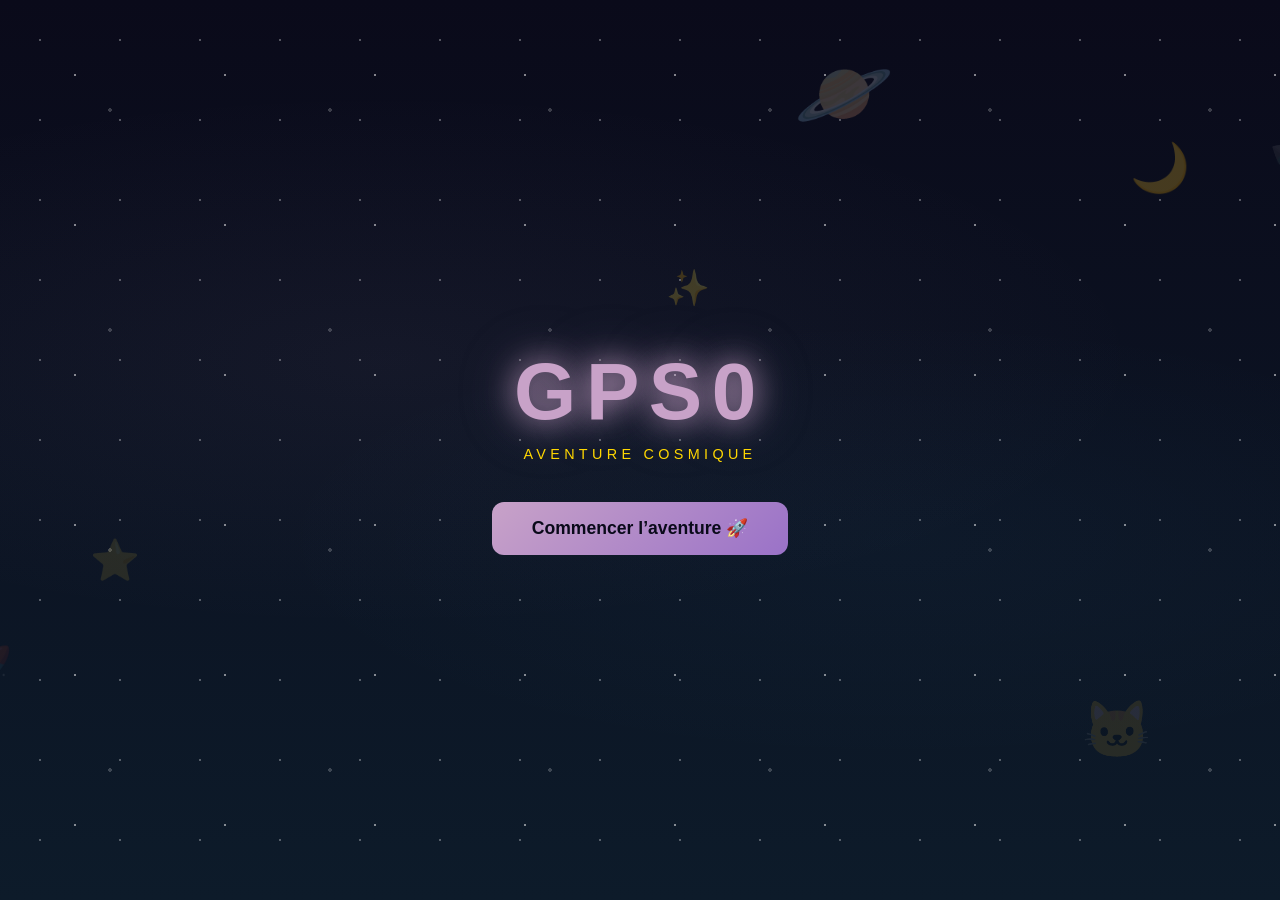
<file: index.html>
﻿<!doctype html>
<html lang="fr">
<head>
  <meta charset="utf-8">
  <meta name="viewport" content="width=device-width,initial-scale=1,user-scalable=no,viewport-fit=cover">
  <meta name="mobile-web-app-capable" content="yes">
  <meta name="apple-mobile-web-app-capable" content="yes">
  <meta name="theme-color" content="#0A0A1A">
  <title>GPS0</title>
  <link rel="manifest" href="manifest.json">
  <link rel="stylesheet" href="css/main.css">
</head>
<body>
  <div class="starfield" aria-hidden="true">
    <div class="stars s1"></div>
    <div class="stars s2"></div>
    <div class="stars s3"></div>
    <div class="nuages"></div>
  </div>

  <!-- SVG FLOTTANTS SPATIAUX -->
  <div class="cosmos-floating" aria-hidden="true">
    <span class="cf cf-rocket"><span class="cf-inner">🚀</span></span>
    <span class="cf cf-ufo"><span class="cf-inner">🛸</span></span>
    <span class="cf cf-moon"><span class="cf-inner">🌙</span></span>
    <span class="cf cf-star1"><span class="cf-inner">⭐</span></span>
    <span class="cf cf-star2"><span class="cf-inner">✨</span></span>
    <span class="cf cf-cat"><span class="cf-inner">🐱</span></span>
    <span class="cf cf-planet"><span class="cf-inner">🪐</span></span>
    <span class="cf cf-comet"><span class="cf-inner">💫</span></span>
  </div>

  <!-- MODAL PERMISSIONS (1er lancement) -->
  <dialog id="modal-permissions" aria-modal="true" aria-labelledby="perm-titre">
    <div class="modal-box">
      <h2 id="perm-titre">&#128640; Prêt pour l'aventure ?</h2>
      <p style="font-size:.88rem;color:rgba(255,255,255,.75);text-align:center">Pour vivre GPS0 pleinement, j'ai besoin de quelques accès :</p>
      <div class="perm-list">
        <div class="perm-item"><span class="perm-icon">&#128205;</span><div><strong>Localisation GPS</strong><p>Pour détecter les zones mystérieuses autour de toi.</p></div></div>
        <div class="perm-item"><span class="perm-icon">&#128100;</span><div><strong>Pseudo d'explorateur</strong><p>Pour personnaliser ton aventure cosmique.</p></div></div>
      </div>
      <button id="perm-accepter" class="btn-primary">Allons-y &#128640;</button>
      <button id="perm-passer" class="btn-ghost">Continuer sans</button>
    </div>
  </dialog>

  <!-- SPLASH -->
  <div id="splash" class="screen visible" role="status" aria-live="polite">
    <div class="splash-content">
      <h1 class="logo-gps0">GPS0</h1>
      <p class="logo-sub">Aventure Cosmique</p>
    </div>
  </div>

  <!-- FULLSCREEN GATE -->
  <div id="fullscreen-gate" class="screen" role="dialog" aria-modal="true" aria-labelledby="fs-titre">
    <div class="modal-box">
      <h2 id="fs-titre">GPS0 🚀</h2>
      <p>Pour une expérience optimale, entre en mode plein écran.</p>
      <button id="btn-fullscreen" class="btn-primary">Entrer dans GPS0 🚀</button>
    </div>
    <button class="btn-lunar-close" id="btn-close-fs" aria-label="Fermer"><svg viewBox="0 0 28 28" width="28" height="28" xmlns="http://www.w3.org/2000/svg" aria-hidden="true"><path d="M14 4C10 4 7 7 7 11C7 15 10 18 14 18C11 18 8.5 15 8.5 11C8.5 7.5 10.5 5 14 4Z" fill="#C0C0C0" opacity="0.2"/><line x1="8" y1="8" x2="20" y2="20" stroke="#C0C0C0" stroke-width="2.5" stroke-linecap="round"/><line x1="20" y1="8" x2="8" y2="20" stroke="#C0C0C0" stroke-width="2.5" stroke-linecap="round"/></svg></button>
  </div>

  <!-- APP PRINCIPALE -->
  <main id="app" class="screen" role="main">
    <header class="hud" role="banner">
      <span class="hud-item"><span aria-hidden="true">✨</span> <span id="poussieres" aria-label="Poussières d'étoiles">0</span></span>
      <span class="hud-item"><svg width="18" height="18" viewBox="0 0 18 18" fill="none" xmlns="http://www.w3.org/2000/svg" aria-hidden="true" style="filter:drop-shadow(0 0 4px #FFD700)"><polygon points="10,1 3,10 8,10 8,17 15,8 10,8" fill="#FFD700"/></svg> <span id="hud-energie-val" aria-label="Énergie">100%</span></span>
      <span class="hud-item"><span id="chrono" aria-label="Temps de jeu">00:00</span></span>
      <button class="hud-icon-btn" id="hud-boutique" aria-label="Boutique Lunaire">🏪</button>
      <button class="hud-icon-btn" id="hud-inventaire" aria-label="Inventaire">🎒</button>
      <div class="hud-menu-wrap">
        <button class="btn-menu" id="menu-btn" aria-label="Ouvrir le menu" aria-expanded="false" aria-controls="menu-panel">☰</button>
        <nav class="menu-panel" id="menu-panel" aria-label="Menu principal">
          <div class="menu-info-item" id="menu-joueur">👤 Joueur : —</div>
          <div class="menu-info-item" id="menu-balade">🗺️ Balade : —</div>
          <div class="menu-info-item" id="menu-point-actuel">📌 Point : 0/9</div>
          <div class="menu-info-item" id="menu-code-balade">🔑 Code : —</div>
          <hr class="menu-separator">
          <button class="menu-item" id="menu-audio">🔊 Son</button>
          <button class="menu-item" id="menu-difficulte">&#127898;&#65039; Difficult&#233;</button>
          <button class="menu-item" id="menu-reset">🔄 Réinitialiser</button>
          <button class="menu-item" id="menu-selfie-refaire">&#128248; Refaire ma photo</button>
          <button class="menu-item" id="menu-debug">&#128027; Mode Debug</button>
        </nav>
      </div>
    </header>

    <div class="halo" id="halo" data-etat="off" aria-hidden="true"></div>

    <section class="compass-panel" aria-label="Boussole cosmique">
      <div class="lune-bulle" id="lune-bulle" role="status" aria-live="polite" aria-atomic="true">
        <span class="lune-avatar" aria-hidden="true">🌙</span>
        <span class="lune-texte" id="lune-texte"></span>
        <button class="lune-close" id="lune-close" aria-label="Fermer"><svg viewBox="0 0 16 16" width="14" height="14" xmlns="http://www.w3.org/2000/svg" aria-hidden="true"><line x1="3" y1="3" x2="13" y2="13" stroke="#C0C0C0" stroke-width="2.5" stroke-linecap="round"/><line x1="13" y1="3" x2="3" y2="13" stroke="#C0C0C0" stroke-width="2.5" stroke-linecap="round"/></svg></button>
      </div>

      <div class="asteroide-wrapper" id="asteroide-wrapper" data-etat="off">
        <svg class="asteroide-svg" viewBox="0 0 200 200" width="200" height="200" aria-hidden="true">
          <defs>
            <radialGradient id="astGrad" cx="38%" cy="32%" r="68%">
              <stop offset="0%" stop-color="#8a8a9e"/>
              <stop offset="55%" stop-color="#5a5a6e"/>
              <stop offset="100%" stop-color="#3a3a4e"/>
            </radialGradient>
            <filter id="glow-ast" x="-25%" y="-25%" width="150%" height="150%">
              <feGaussianBlur stdDeviation="5" result="b"/>
              <feMerge><feMergeNode in="b"/><feMergeNode in="SourceGraphic"/></feMerge>
            </filter>
          </defs>
          <path class="ast-body" d="M100,18 C128,12 162,33 176,64 C190,95 184,132 163,157 C142,182 112,192 82,183 C52,174 28,153 20,122 C12,91 24,57 47,40 C70,23 84,21 100,18 Z" fill="url(#astGrad)" filter="url(#glow-ast)"/>
          <ellipse cx="73" cy="68" rx="15" ry="9" fill="#1a1a2e" opacity="0.75"/>
          <ellipse cx="132" cy="118" rx="11" ry="7" fill="#1a1a2e" opacity="0.65"/>
          <ellipse cx="96" cy="152" rx="9" ry="5" fill="#1a1a2e" opacity="0.55"/>
          <ellipse cx="158" cy="72" rx="7" ry="4" fill="#1a1a2e" opacity="0.45"/>
          <!-- bouton JOUER supprimé de l'astéroïde — existe uniquement dans #btn-jouer-haut -->
        </svg>

        <!-- WIDGET ENERGIE -->
        <div class="energie-ast-overlay" aria-hidden="true">
          <svg class="energie-cercle-svg" viewBox="0 0 240 240" width="240" height="240">
            <circle cx="120" cy="120" r="108" fill="none" stroke="rgba(255,255,255,.1)" stroke-width="6"/>
            <circle id="energie-cercle" cx="120" cy="120" r="108" fill="none" stroke="#4FC3F7" stroke-width="6" stroke-dasharray="678.6" stroke-dashoffset="0" stroke-linecap="round" transform="rotate(-90 120 120)" style="transition:stroke-dashoffset .6s ease,stroke .6s ease"/>
          </svg>
          <span id="energie-pct">100%</span>
        </div>
        <div class="fusee-wrapper hidden" id="fusee-wrapper" aria-hidden="true">
          <svg viewBox="0 0 80 80" width="131" height="131">
            <defs>
              <radialGradient id="fGrad" cx="50%" cy="28%" r="72%">
                <stop offset="0%" stop-color="#e8c8e8"/>
                <stop offset="100%" stop-color="#9a72c8"/>
              </radialGradient>
            </defs>
            <path d="M40,4 C49,4 58,18 58,35 L58,60 C58,64 54,67 50,67 L30,67 C26,67 22,64 22,60 L22,35 C22,18 31,4 40,4 Z" fill="url(#fGrad)"/>
            <path d="M22,50 L9,70 L22,63 Z" fill="#C8A2C8"/>
            <path d="M58,50 L71,70 L58,63 Z" fill="#C8A2C8"/>
            <circle cx="40" cy="33" r="11" fill="#4FC3F7" opacity="0.9"/>
            <circle cx="40" cy="33" r="7" fill="#061428"/>
            <circle cx="43" cy="30" r="2" fill="#4FC3F7" opacity="0.5"/>
            <!-- Selfie dans hublot -->
            <image id="selfie-hublot" href="" x="29" y="22" width="22" height="22" clip-path="url(#hublot-clip)" style="image-rendering:pixelated"/>
            <defs><clipPath id="hublot-clip"><circle cx="40" cy="33" r="10"/></clipPath></defs>
            <ellipse class="flamme" cx="40" cy="72" rx="9" ry="13" fill="#FF8C00" opacity="0.8"/>
            <ellipse class="flamme flamme2" cx="40" cy="76" rx="6" ry="9" fill="#FFD700" opacity="0.9"/>
          </svg>
        </div>

        <div class="distance-label" id="distance-label" aria-live="polite"></div>
      </div>

      <button class="btn-toggle-boussole" id="toggle-boussole" aria-pressed="false" style="display:none" aria-hidden="true">
        <span class="toggle-icon" aria-hidden="true">🔮</span>
        <span class="toggle-label">Activer la boussole</span>
      </button>
    </section>

    <!-- BOUTONS ZONE BLEUE — toujours visibles, grisés hors zone -->
    <div id="zone-btns">
      <button id="btn-jouer-haut" disabled aria-label="Lancer le mini-jeu">🎮 JOUER</button>
      <button id="btn-prochain-point" disabled aria-label="Point suivant">➡️ SUIVANT</button>
    </div>

  </main>

  <!-- MODAL PSEUDO -->
  <dialog id="modal-pseudo" aria-modal="true" aria-labelledby="pseudo-titre">
    <div class="modal-box">
      <h2 id="pseudo-titre">🌙 Qui es-tu, explorateur ?</h2>
      <form id="form-pseudo" method="dialog">
        <label for="pseudo-input">Ton pseudo d'explorateur</label>
        <input id="pseudo-input" type="text" maxlength="20" placeholder="Cosmonaute42" autocomplete="off">
        <button type="submit" class="btn-primary">Confirmer ✨</button>
      </form>
    </div>
  </dialog>

  <!-- MODAL SELFIE -->
  <dialog id="modal-selfie" aria-modal="true" aria-labelledby="selfie-titre">
    <div class="modal-box selfie-box">
      <h2 id="selfie-titre" style="display:none" aria-hidden="true">Selfie</h2>
      <p style="text-align:center;font-size:1.05rem;color:var(--accent);font-weight:bold;margin-bottom:4px">Montre-moi ton minois ! 🪸</p>
      <div class="selfie-viewport">
        <video id="selfie-video" playsinline muted autoplay aria-label="Aperçu caméra"></video>
        <canvas id="selfie-preview" width="200" height="200" aria-label="Aperçu selfie pixelisé"></canvas>
        <canvas id="selfie-canvas" width="32" height="32" style="display:none" aria-hidden="true"></canvas>
      </div>
      <div class="selfie-actions">
        <button id="selfie-capture" class="btn-primary">&#128247;</button>
        <button id="selfie-retake" class="btn-secondary" hidden>&#128260;</button>
        <button id="selfie-confirm" class="btn-primary" hidden>&#9989;</button>
        <button id="selfie-skip" class="btn-ghost">Passer</button>
      </div>
    </div>
  </dialog>

  <!-- MODAL DIFFICULTE -->
  <dialog id="modal-difficulte" aria-modal="true" aria-labelledby="diff-titre">
    <div class="modal-box">
      <h2 id="diff-titre">⚙️ Choisis ta difficulté</h2>
      <div class="difficulte-grille" role="group" aria-label="Niveaux de difficulté">
        <button class="diff-carte" data-val="clair_de_lune" aria-pressed="false"><span class="diff-emoji" aria-hidden="true">🌕</span><span class="diff-nom">Clair de Lune</span><span class="diff-desc">Une douce lumière guide tes pas</span></button>
        <button class="diff-carte" data-val="face_cachee" aria-pressed="false"><span class="diff-emoji" aria-hidden="true">🌗</span><span class="diff-nom">Face Cachée</span><span class="diff-desc">L'aventure comme elle doit être</span></button>
        <button class="diff-carte" data-val="eclipse_totale" aria-pressed="false"><span class="diff-emoji" aria-hidden="true">🌑</span><span class="diff-nom">Éclipse Totale</span><span class="diff-desc">Seuls les vrais lèvent les yeux</span></button>
        <button class="diff-carte" data-val="trou_noir" aria-pressed="false"><span class="diff-emoji" aria-hidden="true">🕳️</span><span class="diff-nom">Trou Noir</span><span class="diff-desc">Tu ne verras rien. Bonne chance.</span></button>
      </div>
      <button id="diff-suivant" class="btn-primary" disabled>Suivant ➡️</button>
    </div>
  </dialog>

  <!-- MODAL PARCOURS -->
  <dialog id="modal-parcours" aria-modal="true" aria-labelledby="parc-titre">
    <div class="modal-box">
      <h2 id="parc-titre">� Choisis ton aventure 🚀</h2>

      <!-- CHOIX PRINCIPAL -->
      <div id="parcours-choix-principal" class="parcours-choix-principal">
        <button class="parcours-option-btn" id="btn-balades-predef">
          <span class="parcours-option-emoji">🗺️</span>
          <span class="parcours-option-titre">BALADES PRÉDÉFINIES</span>
          <span class="parcours-option-desc">Parcours solo classique</span>
        </button>
        <button class="parcours-option-btn" id="btn-rejoindre-balade" disabled>
          <span class="parcours-option-emoji">👥</span>
          <span class="parcours-option-titre">REJOINDRE UNE BALADE</span>
          <span class="parcours-option-desc">Bient&#244;t disponible</span>
        </button>
      </div>

      <!-- SOUS-ÉCRAN : BALADES PRÉDÉFINIES -->
      <div id="parcours-predef-panel" hidden>
        <button class="btn-ghost parcours-retour" id="parcours-retour-predef">← Retour</button>
        <div class="parcours-grille" role="group" aria-label="Parcours disponibles">
          <button class="parcours-carte" data-val="parcours_1" aria-pressed="false"><span class="parcours-emoji" aria-hidden="true">🧓</span><span class="parcours-nom">La Promenade du Papy</span><span class="parcours-desc">Une balade tranquille et courte</span></button>
          <button class="parcours-carte" data-val="parcours_2" aria-pressed="false"><span class="parcours-emoji" aria-hidden="true">🥾</span><span class="parcours-nom">La Randonnée</span><span class="parcours-desc">Pour les vrais aventuriers !</span></button>
          <button class="parcours-carte" data-val="parcours_3" aria-pressed="false"><span class="parcours-emoji" aria-hidden="true">⚰️</span><span class="parcours-nom">La Marche Funèbre</span><span class="parcours-desc">Tu n'en reviendras peut-être pas...</span></button>
        </div>
        <button id="parcours-commencer" class="btn-primary" disabled>C'est parti ! 🚀</button>
      </div>

      <!-- SOUS-ÉCRAN : REJOINDRE UNE BALADE -->
      <div id="parcours-rejoindre-panel" hidden>
        <button class="btn-ghost parcours-retour" id="parcours-retour-rejoindre">← Retour</button>
        <div class="rejoindre-form">
          <label for="code-balade-input" style="color:rgba(255,255,255,.8);font-size:0.9rem;text-align:center;display:block;margin-bottom:8px">Entre le code balade</label>
          <input id="code-balade-input" type="text" inputmode="numeric" pattern="[0-9]*" maxlength="6" placeholder="000000" autocomplete="off" style="text-align:center;font-size:1.8rem;letter-spacing:0.3em;font-weight:bold;font-family:monospace">
          <span id="code-balade-err" style="font-size:0.8rem;text-align:center;min-height:1.2em;display:block;margin-top:4px"></span>
          <button id="btn-rejoindre-go" class="btn-primary" disabled>REJOINDRE 🚀</button>
        </div>
      </div>
    </div>
  </dialog>

  <!-- MODAL DEMO -->
  <dialog id="modal-demo" aria-modal="true" aria-labelledby="demo-titre">
    <button class="btn-lunar-close" id="demo-fermer" aria-label="Fermer"><svg viewBox="0 0 28 28" width="28" height="28" xmlns="http://www.w3.org/2000/svg" aria-hidden="true"><path d="M14 4C10 4 7 7 7 11C7 15 10 18 14 18C11 18 8.5 15 8.5 11C8.5 7.5 10.5 5 14 4Z" fill="#C0C0C0" opacity="0.2"/><line x1="8" y1="8" x2="20" y2="20" stroke="#C0C0C0" stroke-width="2.5" stroke-linecap="round"/><line x1="20" y1="8" x2="8" y2="20" stroke="#C0C0C0" stroke-width="2.5" stroke-linecap="round"/></svg></button>
    <div class="modal-box">
      <h2 id="demo-titre">&#127918; Tester une Lune</h2>
      <p style="font-size:0.85rem;color:rgba(255,255,255,0.7);text-align:center">Mode demo sans GPS</p>
      <div style="margin:8px 0 4px;display:flex;justify-content:center">
        <button id="debug-toggle" style="padding:8px 20px;border-radius:20px;border:1px solid rgba(255,255,255,.15);font-size:.82rem;font-weight:bold;cursor:pointer;transition:all .2s;background:rgba(50,50,50,.4);color:rgba(255,255,255,.35)">&#9898; Debug OFF</button>
      </div>
      <div class="difficulte-grille" role="group" style="margin:10px 0">
        <button class="diff-carte demo-niveau-btn" data-niveau="1"><span class="diff-emoji">🚀</span><span class="diff-nom">Niveau 1</span></button>
        <button class="diff-carte demo-niveau-btn" data-niveau="2"><span class="diff-emoji">🌋</span><span class="diff-nom">Niveau 2</span></button>
        <button class="diff-carte demo-niveau-btn" data-niveau="3"><span class="diff-emoji">⬆️</span><span class="diff-nom">Niveau 3</span></button>
        <button class="diff-carte demo-niveau-btn" data-niveau="4"><span class="diff-emoji">🔮</span><span class="diff-nom">Niveau 4</span></button>
        <button class="diff-carte demo-niveau-btn" data-niveau="5"><span class="diff-emoji">☀️</span><span class="diff-nom">Niveau 5</span></button>
        <button class="diff-carte demo-niveau-btn" data-niveau="6"><span class="diff-emoji">🌑</span><span class="diff-nom">Niveau 6</span></button>
        <button class="diff-carte demo-niveau-btn" data-niveau="7"><span class="diff-emoji">❄️</span><span class="diff-nom">Niveau 7</span></button>
        <button class="diff-carte demo-niveau-btn" data-niveau="8"><span class="diff-emoji">🛸</span><span class="diff-nom">Niveau 8</span></button>
        <button class="diff-carte demo-niveau-btn" data-niveau="9"><span class="diff-emoji">☄️</span><span class="diff-nom">Niveau 9</span></button>
      </div>
      <p style="font-size:0.72rem;color:rgba(255,255,255,0.35);text-align:center;margin-top:4px"><span id="debug-version">v?</span></p>
    </div>
  </dialog>
  <!-- MODAL BOUTIQUE -->
  <dialog id="modal-boutique" aria-modal="true" aria-labelledby="boutique-titre">
    <button class="btn-lunar-close" id="boutique-fermer" aria-label="Fermer"><svg viewBox="0 0 28 28" width="28" height="28" xmlns="http://www.w3.org/2000/svg" aria-hidden="true"><path d="M14 4C10 4 7 7 7 11C7 15 10 18 14 18C11 18 8.5 15 8.5 11C8.5 7.5 10.5 5 14 4Z" fill="#C0C0C0" opacity="0.2"/><line x1="8" y1="8" x2="20" y2="20" stroke="#C0C0C0" stroke-width="2.5" stroke-linecap="round"/><line x1="20" y1="8" x2="8" y2="20" stroke="#C0C0C0" stroke-width="2.5" stroke-linecap="round"/></svg></button>
    <div class="modal-box">
      <h2 id="boutique-titre">🏪 Boutique Lunaire</h2>
      <div class="inv-stats">
        <div class="inv-stat"><span style="color:#FFD700">✨</span> Solde : <strong id="boutique-solde" style="color:#FFD700">0 ✨</strong></div>
        <div class="inv-stat" style="font-size:.78rem;color:rgba(255,255,255,.55)">Dépense tes ✨ pour recharger ton énergie !</div>
      </div>
      <hr class="inv-sep">
      <div id="boutique-fragments" style="display:flex;flex-direction:column;gap:10px;margin:8px 0"></div>
    </div>
  </dialog>
  <!-- MODAL INVENTAIRE -->
  <dialog id="modal-inventaire" aria-modal="true" aria-labelledby="inv-titre">
    <button class="btn-lunar-close" id="inventaire-fermer" aria-label="Fermer"><svg viewBox="0 0 28 28" width="28" height="28" xmlns="http://www.w3.org/2000/svg" aria-hidden="true"><path d="M14 4C10 4 7 7 7 11C7 15 10 18 14 18C11 18 8.5 15 8.5 11C8.5 7.5 10.5 5 14 4Z" fill="#C0C0C0" opacity="0.2"/><line x1="8" y1="8" x2="20" y2="20" stroke="#C0C0C0" stroke-width="2.5" stroke-linecap="round"/><line x1="20" y1="8" x2="8" y2="20" stroke="#C0C0C0" stroke-width="2.5" stroke-linecap="round"/></svg></button>
    <div class="modal-box">
      <h2 id="inv-titre">🎒 Inventaire</h2>
      <div class="inv-stats">
        <div class="inv-stat">✨ Poussières : <strong id="inv-poussieres">0</strong></div>
        <div class="inv-stat">⚡ Énergie : <strong id="inv-energie">100/100</strong></div>
      </div>
      <hr class="inv-sep">
      <div id="inv-fragments" style="display:flex;flex-direction:column;gap:10px;margin:8px 0"></div>
    </div>
  </dialog>
  <!-- MODAL CONFIRMATION CHANGEMENT DIFFICULTÈ -->
  <dialog id="modal-confirm-diff" aria-modal="true" aria-labelledby="confirm-diff-titre">
    <div class="modal-box">
      <h2 id="confirm-diff-titre">⚠️ Changer la difficulté ?</h2>
      <p id="confirm-diff-texte" style="color:rgba(255,255,255,.8);text-align:center;margin:8px 0"></p>
      <p style="color:rgba(255,165,0,.9);font-size:0.85rem;text-align:center;margin-bottom:16px">⚠️ Ta progression sera réinitialisée.</p>
      <div style="display:flex;gap:12px;justify-content:center">
        <button id="confirm-diff-non" class="btn-ghost">Annuler</button>
        <button id="confirm-diff-oui" style="padding:12px 28px;background:linear-gradient(135deg,#FF6B6B,#cc2222);border:none;border-radius:14px;color:#fff;font-weight:bold;font-size:1rem;cursor:pointer">🔄 Recommencer</button>
      </div>
    </div>
  </dialog>

  <script src="js/gps.js"></script>
  <script src="js/boussole.js"></script>
  <script src="js/avatar.js"></script>
  <script src="js/economie.js"></script>
  <script src="js/lune.js"></script>
  <script src="js/audio.js"></script>
  <script src="js/finale.js"></script>
  <script src="js/app.js"></script>

  <!-- OVERLAY RÉSULTATS mini-jeu -->
  <div id="overlay-resultats" style="display:none;position:fixed;inset:0;z-index:200;background:rgba(10,10,26,.95);flex-direction:column;align-items:center;justify-content:center;gap:18px;padding:28px;text-align:center">
    <div class="res-icon" id="res-icon">&#127775;</div>
    <div class="res-titre" id="res-titre">Lune compl&#233;t&#233;e !</div>
    <div class="res-poussieres" id="res-poussieres"></div>
    <div class="res-actions">
      <button class="res-btn res-btn-rejouer" id="res-rejouer">&#128260; Rejouer</button>
      <button class="res-btn res-btn-recompense" id="res-recompense">&#127873; Prendre la r&#233;compense</button>
      <button class="res-btn res-btn-suivant" id="res-suivant">&#10145;&#65039; Point suivant</button>
      <button class="res-btn res-btn-finale" id="res-finale" style="display:none">FIN &#127937;</button>
    </div>
  </div>

  <!-- MODAL CONFIRMATION RESET -->
  <dialog id="modal-confirm-reset" aria-modal="true">
    <button class="btn-lunar-close" id="reset-non" aria-label="Annuler"><svg viewBox="0 0 28 28" width="28" height="28" xmlns="http://www.w3.org/2000/svg" aria-hidden="true"><path d="M14 4C10 4 7 7 7 11C7 15 10 18 14 18C11 18 8.5 15 8.5 11C8.5 7.5 10.5 5 14 4Z" fill="#C0C0C0" opacity="0.2"/><line x1="8" y1="8" x2="20" y2="20" stroke="#C0C0C0" stroke-width="2.5" stroke-linecap="round"/><line x1="20" y1="8" x2="8" y2="20" stroke="#C0C0C0" stroke-width="2.5" stroke-linecap="round"/></svg></button>
    <div class="modal-box">
      <h2>&#9888;&#65039; R&#233;initialiser compl&#232;tement ?</h2>
      <p style="color:rgba(255,165,0,.9);text-align:center;margin:12px 0">Toutes les donn&#233;es seront effac&#233;es. Un nouveau joueur pourra commencer depuis z&#233;ro.</p>
      <div style="display:flex;gap:12px;justify-content:center;flex-wrap:wrap;margin-top:8px">
        <button id="reset-oui" style="padding:12px 28px;background:linear-gradient(135deg,#FF6B6B,#cc2222);border:none;border-radius:14px;color:#fff;font-weight:bold;font-size:1rem;cursor:pointer">&#128165; Tout effacer</button>
      </div>
    </div>
  </dialog>
</body>
</html>
</file>
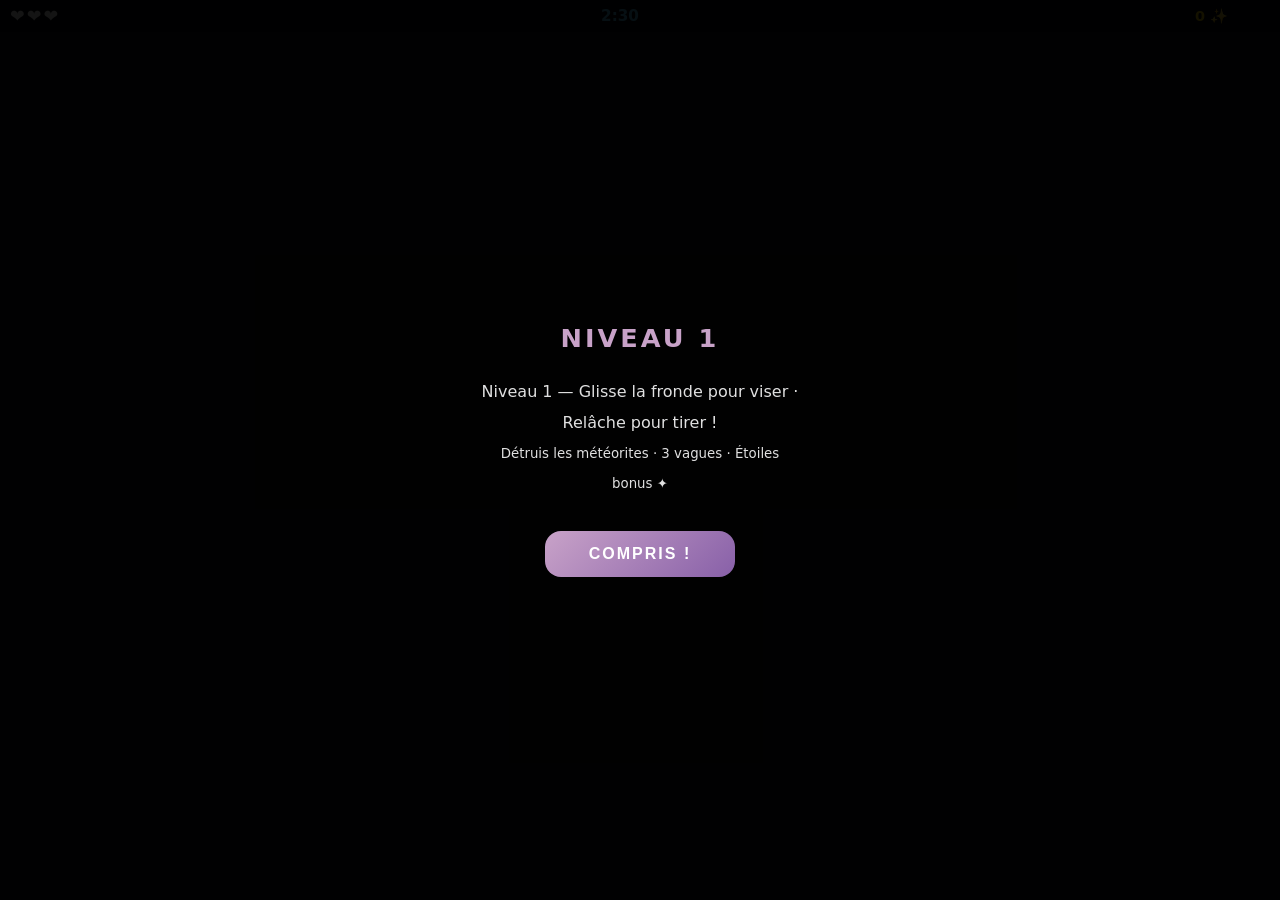
<file: minijeux/niveau1.html>
<!doctype html>
<html lang="fr">
<head>
<meta charset="utf-8">
<meta name="viewport" content="width=device-width,initial-scale=1,user-scalable=no,viewport-fit=cover">
<title>GPS0 N1</title>
<style>
*{box-sizing:border-box;margin:0;padding:0}
html,body{height:100%;overflow:hidden;background:#0d0e18;font-family:system-ui,sans-serif;color:#fff;touch-action:none;user-select:none}
#hud{position:relative;z-index:20;display:flex;align-items:center;gap:10px;padding:6px 52px 6px 10px;background:rgba(0,0,0,.65);backdrop-filter:blur(6px);flex-shrink:0}
#lives{font-size:1.1rem;letter-spacing:2px;min-width:54px}
#timer{flex:1;text-align:center;font-size:.95rem;font-weight:bold;color:#4FC3F7}
#score-hud{font-size:.9rem;color:#FFD700;font-weight:bold;min-width:52px;text-align:right}
#game-container{position:relative;z-index:1;flex:1;overflow:hidden;display:flex;flex-direction:column}
canvas{display:block;width:100%;height:100%}
body{display:flex;flex-direction:column;height:100dvh}
#wave-banner{position:fixed;top:15%;left:50%;transform:translate(-50%,-50%) scale(.6);opacity:0;z-index:99;background:linear-gradient(135deg,rgba(20,22,50,.95),rgba(12,14,32,.98));border:2px solid rgba(79,195,247,.6);border-radius:12px;padding:10px 28px;font-size:1.2rem;font-weight:bold;color:#4FC3F7;text-align:center;letter-spacing:1px;pointer-events:none;transition:opacity .3s,transform .3s}
#wave-banner.visible{opacity:1;transform:translate(-50%,-50%) scale(1)}
</style>
</head>
<body>
<div id="hud">
  <span id="lives">❤❤❤</span>
  <span id="timer">2:30</span>
  <span id="score-hud">0 ✨</span>
</div>
<div id="game-container">
  <canvas id="cv"></canvas>
</div>
<div id="wave-banner"></div>
<script src="shared.js"></script>
<script>
window.NIVEAU = 1;
window.GPS0_TIMER_SEC = 150; // 3 vagues × (60+60+30)s
window.GPS0_onTimerExpired = function(){ endGame(true); }; // survivre = victoire

window.TUTO_TEXT = "Niveau 1 — Glisse la fronde pour viser · Relâche pour tirer !<br><small>Détruis les météorites · 3 vagues · Étoiles bonus ✦</small>";

// ── VAGUES ────────────────────────────────────────────────────────────────────
const VAGUES = [
  { dur:60, spawnRate:90,  vxMin:0.55, vxMax:1.0,  rMin:14, rMax:32 },
  { dur:60, spawnRate:65,  vxMin:0.80, vxMax:1.45, rMin:14, rMax:30 },
  { dur:30, spawnRate:22,  vxMin:1.32, vxMax:2.28, rMin:14, rMax:28 },
];
const STAR_MAX_BONUS = 5;

// ── ÉTAT ──────────────────────────────────────────────────────────────────────
let slingX,slingY,cosX,cosY,bgT,rafId;
let orbs,meteors,particles,bonusStars;
let dragging,dragCX,dragCY;
let waveIdx,waveTick,spawnTick,starBonusCount;
let maxOrbDist,orbsLaunched,orbsHit;

window.GPS0_computeDust = function() {
  const cv = document.getElementById('cv');
  const distMax = cv ? cv.width * 0.9 : 360;
  const scoreDistance = Math.min(25, (maxOrbDist / distMax) * 25);
  const scorePrecision = orbsLaunched > 0 ? Math.min(10, (orbsHit / orbsLaunched) * 10) : 0;
  const scoreEtoiles = Math.min(starBonusCount * 2, 15);
  return scoreDistance + scorePrecision + scoreEtoiles;
};

function gameReset(){
  cancelAnimationFrame(rafId);
  bgT=0; waveIdx=0; waveTick=0; spawnTick=0; starBonusCount=0;
  orbs=[]; meteors=[]; particles=[]; bonusStars=[];
  dragging=false; dragCX=dragCY=0;
  maxOrbDist=0; orbsLaunched=0; orbsHit=0;
}
window.gameReset = gameReset;

function _showWaveBanner(n){
  const b = document.getElementById('wave-banner');
  b.textContent = n <= VAGUES.length ? 'VAGUE ' + n : 'VAGUE FINALE !';
  b.classList.add('visible');
  setTimeout(()=>b.classList.remove('visible'), 2000);
}

function gameStart(){
  const cv = document.getElementById('cv');
  GPS0_resizeCanvas(cv);
  gameReset();
  const W=cv.width, H=cv.height;
  slingX=W*.15; slingY=H*.62;
  cosX=slingX+28; cosY=slingY-28;

  _showWaveBanner(1);

  // Pointer events
  cv.addEventListener('pointerdown',e=>{
    if(!GPS0_running())return;
    dragging=true; dragCX=e.offsetX; dragCY=e.offsetY;
  });
  cv.addEventListener('pointermove',e=>{if(!dragging)return;dragCX=e.offsetX;dragCY=e.offsetY;});
  cv.addEventListener('pointerup',()=>{
    if(!dragging)return; dragging=false;
    const dx=slingX-dragCX, dy=slingY-dragCY;
    const dist=Math.sqrt(dx*dx+dy*dy);
    if(dist<12)return;
    const spd=Math.min(16,dist*.1);
    orbs.push({x:slingX,y:slingY,vx:dx/dist*spd,vy:dy/dist*spd,r:9,life:240,trail:[]});
    orbsLaunched++;
    navigator.vibrate&&navigator.vibrate(22);
  });

  const ctx=cv.getContext('2d');
  const loop=()=>{
    rafId=requestAnimationFrame(loop);
    if(!GPS0_running())return;
    const W=cv.width, H=cv.height;
    bgT++; waveTick++; spawnTick++;

    // Gestion des vagues
    const vague = VAGUES[waveIdx] || VAGUES[VAGUES.length-1];
    if(waveIdx < VAGUES.length-1 && waveTick >= vague.dur*60){
      waveTick=0; spawnTick=0; waveIdx++;
      _showWaveBanner(waveIdx+1);
    }
    // Spawn météorites
    if(spawnTick % vague.spawnRate === 0){
      _spawnMeteor(W,H, vague);
    }
    // Spawn étoiles bonus
    if(bgT % 380 === 0 && starBonusCount < STAR_MAX_BONUS){
      bonusStars.push({x:W+20, y:H*.1+Math.random()*H*.65, vx:-(0.6+Math.random()*.5), rot:0, rotSpd:0.04+Math.random()*.04});
    }

    // Météorites
    for(let i=meteors.length-1;i>=0;i--){
      const m=meteors[i];
      if(m.hp<=0){m.explT--;if(m.explT<=0)meteors.splice(i,1);continue;}
      m.x+=m.vx; m.y+=m.vy;
      m.y+=Math.sin(bgT*.025+m.phase)*m.drift;
      m.rot+=m.rotSpd;
      // Collision cosmonaute
      const dc=Math.hypot(m.x-cosX,m.y-cosY);
      if(dc<m.r+22){
        m.hp=-1; m.explT=18;
        for(let j=0;j<10;j++) particles.push({x:cosX,y:cosY,vx:(Math.random()-.5)*6,vy:-3-Math.random()*3,life:26,col:'#ff6060'});
        loseLife(); continue;
      }
      if(m.x+m.r < -10){meteors.splice(i,1);}
    }

    // Orbes
    orbs=orbs.filter(o=>{
      o.trail.push({x:o.x,y:o.y}); if(o.trail.length>14)o.trail.shift();
      o.vy+=.07; o.x+=o.vx; o.y+=o.vy; o.life--;
      // Collision étoile bonus
      for(let i=bonusStars.length-1;i>=0;i--){
        const s=bonusStars[i];
        if(Math.hypot(o.x-s.x,o.y-s.y)<o.r+16){
          bonusStars.splice(i,1); starBonusCount++;
          addDust(1);
          for(let p=0;p<12;p++) particles.push({x:s.x,y:s.y,vx:(Math.random()-.5)*7,vy:-3-Math.random()*4,life:28,col:'#FFD700'});
          navigator.vibrate&&navigator.vibrate([20,10,40]);
          o.life=0; break;
        }
      }
      // Collision météorite
      for(let i=meteors.length-1;i>=0;i--){
        const m=meteors[i]; if(m.hp<=0)continue;
        if(Math.hypot(o.x-m.x,o.y-m.y)<o.r+m.r){
          _hitMeteor(m,o.vx,o.vy);
          navigator.vibrate&&navigator.vibrate([30,12,30]);
          o.life=0; break;
        }
      }
      return o.life>0&&o.x<W+80&&o.y<H+80&&o.x>-80;
    });

    // Étoiles bonus
    bonusStars=bonusStars.filter(s=>{
      s.x+=s.vx; s.rot+=s.rotSpd;
      return s.x > -40;
    });

    // Particules
    particles=particles.filter(p=>p.life>0);
    particles.forEach(p=>{p.x+=p.vx;p.y+=p.vy;p.vy+=.1;p.life--;});

    // Dessin
    ctx.clearRect(0,0,W,H);
    _drawBg(ctx,W,H);
    _drawBonusStars(ctx);
    _drawMeteors(ctx);
    _drawOrbs(ctx,W,H);
    _drawSling(ctx,W,H);
    _drawParticles(ctx);
    _drawHUD(ctx,W,H);
  };
  loop();
}
window.gameStart = gameStart;

function _spawnMeteor(W,H,vague){
  const r=vague.rMin+Math.random()*(vague.rMax-vague.rMin);
  const hp=r>30?3:r>22?2:1;
  const vx=-(vague.vxMin+Math.random()*(vague.vxMax-vague.vxMin));
  meteors.push({
    x:W+r+10, y:H*.08+Math.random()*H*.78,
    r,hp,maxHp:hp,vx,vy:0,
    phase:Math.random()*Math.PI*2,
    drift:.18+Math.random()*.28,
    rot:Math.random()*Math.PI*2,
    rotSpd:(Math.random()-.5)*.025,
    hue:195+Math.random()*30,
    explT:0
  });
}

function _hitMeteor(m,ovx,ovy){
  m.hp--;
  if(m.hp>0){
    m.vx*=0.50; m.vy*=0.50;
    m.rotSpd=(Math.random()<.5?1:-1)*(0.038+Math.random()*0.046);
    for(let j=0;j<6;j++) particles.push({x:m.x,y:m.y,vx:(Math.random()-.5)*10,vy:-4-Math.random()*4,life:18,col:'#ffffff'});
  }
  for(let j=0;j<8;j++) particles.push({x:m.x,y:m.y,vx:(Math.random()-.5)*6,vy:-2-Math.random()*3,life:22,col:m.hp<=0?'#4FC3F7':'#9ab0c4'});
  if(m.hp<=0){
    for(let j=0;j<18;j++) particles.push({x:m.x,y:m.y,vx:(Math.random()-.5)*9,vy:(Math.random()-.5)*9,life:32,col:j%2===0?'#4FC3F7':'#C8A2C8'});
    m.explT=22;
    document.body.style.transform='translateX(4px)';
    setTimeout(()=>document.body.style.transform='translateX(-3px)',50);
    setTimeout(()=>document.body.style.transform='',100);
  }
}

// ── DESSIN ────────────────────────────────────────────────────────────────────

function _drawBg(ctx,W,H){
  // Fond spatial
  ctx.fillStyle='#0d0e18';
  ctx.fillRect(0,0,W,H);
  // Lune décorative (haut droite)
  const moonX=W*.82, moonY=H*.12, moonR=H*.07;
  const mg=ctx.createRadialGradient(moonX-moonR*.3,moonY-moonR*.3,moonR*.1,moonX,moonY,moonR);
  mg.addColorStop(0,'#c8c8d8'); mg.addColorStop(.6,'#9a9aaa'); mg.addColorStop(1,'#606070');
  ctx.fillStyle=mg; ctx.beginPath(); ctx.arc(moonX,moonY,moonR,0,Math.PI*2); ctx.fill();
  // Cratères lune
  const craters=[[-.3,-.2,.2],[.2,.1,.13],[-.1,.3,.16],[.28,-.3,.1]];
  craters.forEach(([cx,cy,cr])=>{
    ctx.fillStyle='rgba(80,82,95,.5)';
    ctx.beginPath(); ctx.arc(moonX+cx*moonR,moonY+cy*moonR,cr*moonR,0,Math.PI*2); ctx.fill();
  });
  // Étoiles fixes
  for(let i=0;i<60;i++){
    const sx=((i*137.5)%W+W)%W;
    const sy=((i*73.1+17)%H+H)%H;
    const fl=.35+.6*(Math.sin(i*2.3+bgT*.04)*.5+.5);
    ctx.fillStyle=`rgba(255,255,255,${fl.toFixed(2)})`;
    const sz=i%11===0?2:1.5;
    ctx.fillRect(sx,sy,sz,sz);
  }
  // Surface lunaire grise (bas)
  const sf=ctx.createLinearGradient(0,H*.78,0,H);
  sf.addColorStop(0,'rgba(55,60,80,.97)'); sf.addColorStop(1,'rgba(22,24,38,1)');
  ctx.fillStyle=sf;
  ctx.beginPath(); ctx.moveTo(0,H);
  for(let x=0;x<=W;x+=24){
    const bx=(x+bgT*.15)%(W+120);
    ctx.lineTo(x, H*.84+Math.sin(bx*.014)*9+Math.sin(bx*.038)*4);
  }
  ctx.lineTo(W,H); ctx.closePath(); ctx.fill();
  // Cratères surface (parallaxe lente)
  for(let i=0;i<5;i++){
    const cx=((i*W*.38-bgT*.12)%(W*1.9)+W*1.9)%(W*1.9)-W*.1;
    if(cx<-15||cx>W+15)continue;
    ctx.strokeStyle='rgba(70,80,110,.55)'; ctx.lineWidth=1.5;
    ctx.beginPath(); ctx.ellipse(cx,H*.875,11+i*5,3+i,0,0,Math.PI*2); ctx.stroke();
  }
}

function _drawBonusStars(ctx){
  bonusStars.forEach(s=>{
    ctx.save(); ctx.translate(s.x,s.y); ctx.rotate(s.rot);
    // Halo
    const hg=ctx.createRadialGradient(0,0,4,0,0,22);
    hg.addColorStop(0,'rgba(255,215,0,.35)'); hg.addColorStop(1,'rgba(255,215,0,0)');
    ctx.fillStyle=hg; ctx.beginPath(); ctx.arc(0,0,22,0,Math.PI*2); ctx.fill();
    // Étoile 5 branches
    ctx.fillStyle='#FFD700';
    ctx.beginPath();
    for(let k=0;k<10;k++){
      const a=(k/10)*Math.PI*2-Math.PI/2;
      const r=k%2===0?14:6;
      k===0?ctx.moveTo(Math.cos(a)*r,Math.sin(a)*r):ctx.lineTo(Math.cos(a)*r,Math.sin(a)*r);
    }
    ctx.closePath(); ctx.fill();
    ctx.restore();
  });
}

function _drawMeteors(ctx){
  meteors.forEach(m=>{
    if(m.hp<=0&&m.explT<=0)return;
    ctx.save(); ctx.translate(m.x,m.y);
    if(m.hp<=0){
      ctx.scale(1+(22-m.explT)*.06,1+(22-m.explT)*.06);
      ctx.globalAlpha=m.explT/22;
    }
    ctx.rotate(m.rot);
    // Corps irrégulier
    ctx.fillStyle=`hsl(${m.hue},22%,34%)`;
    ctx.beginPath();
    for(let k=0;k<8;k++){
      const a=(k/8)*Math.PI*2;
      const ir=m.r*(.7+Math.sin(k*1.9+m.phase)*.3);
      k===0?ctx.moveTo(Math.cos(a)*ir,Math.sin(a)*ir):ctx.lineTo(Math.cos(a)*ir,Math.sin(a)*ir);
    }
    ctx.closePath(); ctx.fill();
    // Texture intérieure
    ctx.fillStyle=`hsl(${m.hue},17%,46%)`;
    ctx.beginPath();
    for(let k=0;k<8;k++){
      const a=(k/8)*Math.PI*2+.2;
      const ir=m.r*(.42+Math.sin(k*1.9+m.phase)*.18);
      k===0?ctx.moveTo(Math.cos(a)*ir,Math.sin(a)*ir):ctx.lineTo(Math.cos(a)*ir,Math.sin(a)*ir);
    }
    ctx.closePath(); ctx.fill();
    // Fissures si dégâts
    if(m.hp<m.maxHp&&m.hp>0){
      ctx.strokeStyle='rgba(79,195,247,.75)'; ctx.lineWidth=1.5;
      for(let c=0;c<m.maxHp-m.hp;c++){
        const ca=Math.PI*.2+c*Math.PI*.55;
        ctx.beginPath(); ctx.moveTo(Math.cos(ca)*m.r*.12,Math.sin(ca)*m.r*.12);
        ctx.lineTo(Math.cos(ca)*m.r*.88,Math.sin(ca)*m.r*.88); ctx.stroke();
      }
    }
    // Reflet
    ctx.fillStyle='rgba(255,255,255,.11)';
    ctx.beginPath(); ctx.arc(-m.r*.26,-m.r*.26,m.r*.28,0,Math.PI*2); ctx.fill();
    ctx.restore();
    // HP dots
    if(m.maxHp>=2&&m.hp>0){
      for(let h=0;h<m.maxHp;h++){
        ctx.fillStyle=h<m.hp?'#4FC3F7':'rgba(40,45,70,.8)';
        ctx.beginPath(); ctx.arc(m.x-(m.maxHp-1)*5+h*10,m.y-m.r-8,4,0,Math.PI*2); ctx.fill();
      }
    }
  });
}

function _drawOrbs(ctx,W,H){
  if(dragging){
    const dx=slingX-dragCX, dy=slingY-dragCY;
    const dist=Math.sqrt(dx*dx+dy*dy);
    if(dist>12){
      const spd=Math.min(16,dist*.1), nx=dx/dist, ny=dy/dist;
      // Élastique
      ctx.strokeStyle='rgba(185,150,68,.9)'; ctx.lineWidth=2.5; ctx.lineCap='round';
      ctx.beginPath(); ctx.moveTo(slingX-14,slingY-6); ctx.lineTo(dragCX,dragCY); ctx.stroke();
      ctx.beginPath(); ctx.moveTo(slingX+14,slingY-6); ctx.lineTo(dragCX,dragCY); ctx.stroke();
      // Orbe preview
      ctx.fillStyle='rgba(79,195,247,.55)';
      ctx.beginPath(); ctx.arc(dragCX,dragCY,9,0,Math.PI*2); ctx.fill();
      ctx.strokeStyle='rgba(150,230,255,.8)'; ctx.lineWidth=1.5; ctx.stroke();
      // Arc pointillé — trajectoire prédictive
      let px=slingX,py=slingY,pvx=nx*spd,pvy=ny*spd;
      for(let i=0;i<28;i++){
        px+=pvx; py+=pvy; pvy+=.07;
        if(px>W+20||px<-20||py>H+20)break;
        const alpha=(.5-i*.016).toFixed(2);
        ctx.fillStyle=`rgba(79,195,247,${Math.max(0,alpha)})`;
        ctx.beginPath(); ctx.arc(px,py,i%2===0?2.5:1.5,0,Math.PI*2); ctx.fill();
      }
    }
  }
  // Orbes en vol
  orbs.forEach(o=>{
    o.trail.forEach((t,i)=>{
      ctx.fillStyle=`rgba(79,195,247,${(i/o.trail.length*.32).toFixed(2)})`;
      ctx.beginPath(); ctx.arc(t.x,t.y,o.r*(i/o.trail.length*.5+.12),0,Math.PI*2); ctx.fill();
    });
    const og=ctx.createRadialGradient(o.x-3,o.y-3,1,o.x,o.y,o.r);
    og.addColorStop(0,'rgba(220,245,255,.97)'); og.addColorStop(.5,'rgba(100,195,255,.85)'); og.addColorStop(1,'rgba(30,90,210,.45)');
    ctx.fillStyle=og; ctx.beginPath(); ctx.arc(o.x,o.y,o.r,0,Math.PI*2); ctx.fill();
    ctx.strokeStyle='rgba(79,195,247,.8)'; ctx.lineWidth=1.5; ctx.stroke();
  });
}

function _drawSling(ctx,W,H){
  ctx.strokeStyle='#7a5f32'; ctx.lineWidth=5; ctx.lineCap='round';
  ctx.beginPath(); ctx.moveTo(slingX,slingY+50); ctx.lineTo(slingX-14,slingY); ctx.stroke();
  ctx.beginPath(); ctx.moveTo(slingX,slingY+50); ctx.lineTo(slingX+14,slingY); ctx.stroke();
  if(!dragging){
    ctx.strokeStyle='rgba(172,145,68,.6)'; ctx.lineWidth=2;
    ctx.beginPath(); ctx.moveTo(slingX-14,slingY); ctx.lineTo(slingX,slingY-5); ctx.stroke();
    ctx.beginPath(); ctx.moveTo(slingX+14,slingY); ctx.lineTo(slingX,slingY-5); ctx.stroke();
  }
  drawCosmonaut(ctx,cosX,cosY,22,0,dragging?'jump':'idle');
}

function _drawParticles(ctx){
  particles.forEach(p=>{
    ctx.globalAlpha=Math.max(0,p.life/32); ctx.fillStyle=p.col;
    ctx.beginPath(); ctx.arc(p.x,p.y,3,0,Math.PI*2); ctx.fill();
  });
  ctx.globalAlpha=1;
}

function _drawHUD(ctx,W,H){
  // Indicateur étoiles bonus bas droite
  ctx.fillStyle='rgba(0,0,0,.5)';
  ctx.beginPath(); ctx.roundRect(W-90,H-46,84,40,8); ctx.fill();
  ctx.fillStyle='#FFD700'; ctx.font='bold 13px system-ui'; ctx.textAlign='center';
  ctx.fillText('✦ '+starBonusCount+'/'+STAR_MAX_BONUS, W-48, H-21);
  ctx.fillStyle='rgba(255,215,0,.55)'; ctx.font='10px system-ui';
  ctx.fillText('étoiles bonus', W-48, H-9);
  // Vague actuelle
  ctx.fillStyle='rgba(79,195,247,.75)'; ctx.font='11px system-ui'; ctx.textAlign='left';
  ctx.fillText('VAGUE '+(waveIdx+1)+'/'+VAGUES.length, 8, H-8);
}
</script>
</body>
</html>
</file>
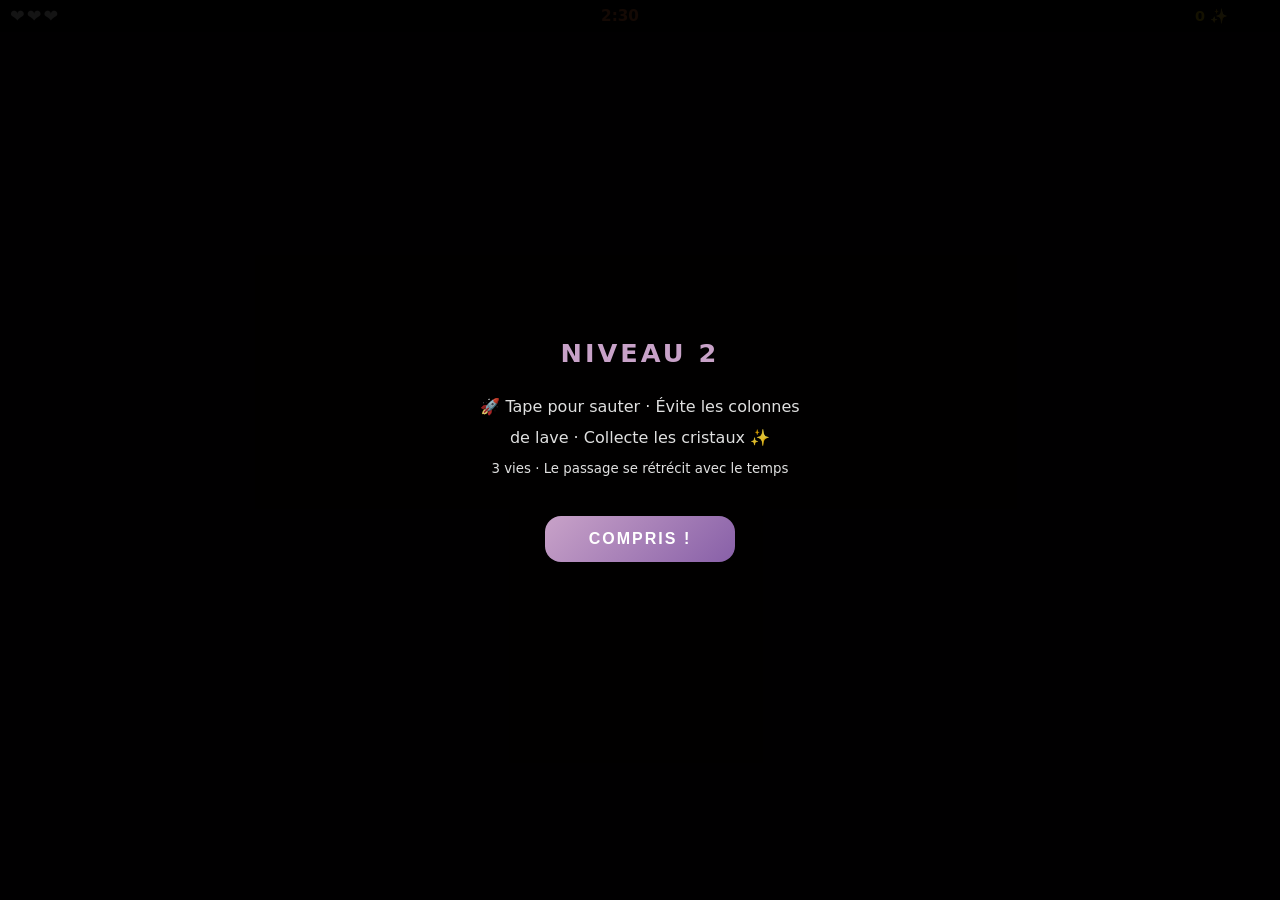
<file: minijeux/niveau2.html>
<!doctype html>
<html lang="fr">
<head>
<meta charset="utf-8">
<meta name="viewport" content="width=device-width,initial-scale=1,user-scalable=no,viewport-fit=cover">
<title>GPS0 N2</title>
<style>
*{box-sizing:border-box;margin:0;padding:0}
html,body{height:100%;overflow:hidden;background:#0d0608;font-family:system-ui,sans-serif;color:#fff;touch-action:none;user-select:none}
#hud{position:relative;z-index:20;display:flex;align-items:center;gap:10px;padding:6px 52px 6px 10px;background:rgba(0,0,0,.65);backdrop-filter:blur(6px);flex-shrink:0}
#lives{font-size:1.1rem;letter-spacing:2px;min-width:54px}
#timer{flex:1;text-align:center;font-size:.95rem;font-weight:bold;color:#FF7030}
#score-hud{font-size:.9rem;color:#FFD700;font-weight:bold;min-width:52px;text-align:right}
#game-container{position:relative;z-index:1;flex:1;overflow:hidden;display:flex;flex-direction:column}
canvas{display:block;width:100%;height:100%}
body{display:flex;flex-direction:column;height:100dvh}
</style>
</head>
<body>
<div id="hud">
  <span id="lives">❤❤❤</span>
  <span id="timer">2:30</span>
  <span id="score-hud">0 ✨</span>
</div>
<div id="game-container">
  <canvas id="cv"></canvas>
</div>
<script src="shared.js"></script>
<script>
window.NIVEAU = 2;
window.TUTO_TEXT = "🚀 Tape pour sauter · Évite les colonnes de lave · Collecte les cristaux ✨<br><small>3 vies · Le passage se rétrécit avec le temps</small>";
window.GPS0_TIMER_SEC = 150;

// ── CONSTANTES ────────────────────────────────────────────────────────────────
const GRAV = 0.38, THRUST = 0.65, VY_MAX_UP = -7.5;
const WALL_W = 48;
const SPEED_START = 2.2, SPEED_MAX = 5.2;
const CRYSTAL_MAX = 5;

// ── ÉTAT ──────────────────────────────────────────────────────────────────────
let bird, walls, ashParts, parts, crystals, lavaEmbers, bonusHearts;
let speed, frame, invincible, rafId, bgT, crystalCount;
let holding = false;
let wallsSpawned, wallsHit;
let lastCrystalFrame, heartsSpawned;

window.GPS0_computeDust = function(success) {
  const tempsJoue = GPS0_timerTotal() - GPS0_timerSec();
  const tempsMax = GPS0_timerTotal() || 150;
  const scoreTemps = (tempsJoue / tempsMax) * 30;
  const esquives = Math.max(0, wallsSpawned - wallsHit);
  const scoreObstacles = Math.min(esquives * 0.5, 10);
  const bonusVies = GPS0_lives() * 3;
  const bonusFin = success ? 5 : 0;
  return scoreTemps + scoreObstacles + bonusVies + bonusFin;
};

function gameReset() {
  cancelAnimationFrame(rafId);
  bird = { x: 0, y: 0, vy: 0, r: 22 };
  walls = []; ashParts = []; parts = []; crystals = []; lavaEmbers = []; bonusHearts = [];
  speed = SPEED_START; frame = 0; invincible = 0; bgT = 0; crystalCount = 0;
  holding = false;
  wallsSpawned = 0; wallsHit = 0;
  lastCrystalFrame = -9999; heartsSpawned = 0;
}
window.gameReset = gameReset;

function gameStart() {
  const cv = document.getElementById('cv');
  GPS0_resizeCanvas(cv);
  gameReset();
  const W = cv.width, H = cv.height;
  bird.x = W * .22; bird.y = H * .45;

  // Cendres flottantes (init)
  for (let i = 0; i < 32; i++) ashParts.push({
    x: Math.random() * W, y: Math.random() * H,
    vx: -0.1 - Math.random() * .22, vy: -0.04 + Math.random() * .14,
    r: 0.8 + Math.random() * 2, a: 0.08 + Math.random() * .28
  });

  _spawnWall(W, H);
  cv.addEventListener('pointerdown', _onDown);
  cv.addEventListener('pointerup', _onUp);
  cv.addEventListener('pointercancel', _onUp);
  const ctx = cv.getContext('2d');

  const loop = () => {
    rafId = requestAnimationFrame(loop);
    if (!GPS0_running()) return;
    const W = cv.width, H = cv.height;
    frame++; bgT++;

    // Vitesse progressive : 2.4 → 5.8 sur 150s à 60fps
    speed = Math.min(SPEED_MAX, SPEED_START + (frame / (150 * 60)) * (SPEED_MAX - SPEED_START));

    // Physique oiseau (gravité seule — tap = impulsion unique)
    bird.vy += GRAV; bird.y += bird.vy;
    if (bird.y < bird.r + 2) { bird.y = bird.r + 2; bird.vy = Math.abs(bird.vy) * .25; }
    if (bird.y > H - bird.r - 2) { bird.y = H - bird.r - 2; bird.vy = -Math.abs(bird.vy) * .25; }
    if (invincible > 0) invincible--;

    // Spawn murs (espacement se réduit lentement)
    const spacing = Math.max(200, 370 - frame * .06);
    if (!walls.length || walls[walls.length - 1].x < W - spacing) _spawnWall(W, H);
    walls = walls.filter(w => w.x + WALL_W > -10);

    // Déplacement + collisions murs
    walls.forEach(w => {
      w.x -= speed;
      if (invincible > 0) return;
      if (bird.x + bird.r > w.x && bird.x - bird.r < w.x + WALL_W) {
        const inGap = bird.y - bird.r > w.gapTop && bird.y + bird.r < w.gapTop + w.gapH;
        if (!inGap) {
          invincible = 90; bird.vy = -3;
          wallsHit++;
          for (let j = 0; j < 12; j++) parts.push({ x: bird.x, y: bird.y, vx: (Math.random() - .5) * 5, vy: -2 - Math.random() * 3, life: 28, col: '#ff7040' });
          loseLife();
        }
      }
    });

    // Cristaux (étoiles rares — apparaissent seulement après 1min)
    crystals = crystals.filter(c => {
      c.x -= speed * .72; c.rot += .045;
      if (Math.hypot(bird.x - c.x, bird.y - c.y) < bird.r + 16) {
        crystalCount++;
        addDust(1);
        for (let j = 0; j < 12; j++) parts.push({ x: c.x, y: c.y, vx: (Math.random() - .5) * 8, vy: -3 - Math.random() * 4, life: 28, col: '#FFD700' });
        navigator.vibrate && navigator.vibrate([15, 8, 30]);
        return false;
      }
      return c.x > -30;
    });

    // Cœurs bonus (max 2 par partie : après 45s et 90s)
    if (heartsSpawned < 2) {
      const nextAt = heartsSpawned === 0 ? 2700 : 5400; // 45s, 90s @ 60fps
      if (frame >= nextAt) {
        const cv2 = document.getElementById('cv');
        bonusHearts.push({ x: (cv2 ? cv2.width : 360) + 10, y: (cv2 ? cv2.height : 640) * (.2 + Math.random() * .5), pulse: 0 });
        heartsSpawned++;
      }
    }
    bonusHearts = bonusHearts.filter(h => {
      h.x -= speed * .72; h.pulse += .08;
      if (Math.hypot(bird.x - h.x, bird.y - h.y) < bird.r + 20) {
        GPS0_addLife && GPS0_addLife();
        for (let j = 0; j < 14; j++) parts.push({ x: h.x, y: h.y, vx: (Math.random() - .5) * 8, vy: -3 - Math.random() * 4, life: 32, col: '#FF6699' });
        navigator.vibrate && navigator.vibrate([20, 10, 40]);
        return false;
      }
      return h.x > -30;
    });

    // Cendres
    ashParts.forEach(a => {
      a.x += a.vx; a.y += a.vy;
      if (a.x < -4) a.x = W + 4;
      if (a.y < -4) a.y = H + 4;
      if (a.y > H + 4) a.y = -4;
    });

    // Braises de lave (embers)
    if (frame % 2 === 0) lavaEmbers.push({
      x: Math.random() * W, y: H - H * .08,
      vx: (Math.random() - .5) * 1.4, vy: -1.2 - Math.random() * 2.8,
      life: 35 + Math.random() * 40, r: .8 + Math.random() * 1.6,
      col: Math.random() < .6 ? '#FF6010' : '#FFD030'
    });
    lavaEmbers = lavaEmbers.filter(e => e.life > 0);
    lavaEmbers.forEach(e => { e.x += e.vx; e.y += e.vy; e.vy += 0.045; e.vx *= .98; e.life--; });

    // Particules
    parts = parts.filter(p => p.life > 0);
    parts.forEach(p => { p.x += p.vx; p.y += p.vy; p.vy += .09; p.life--; });

    // Dessin
    ctx.clearRect(0, 0, W, H);
    _drawBg(ctx, W, H);
    // Braises flottantes
    lavaEmbers.forEach(e => {
      ctx.globalAlpha = Math.min(1, e.life / 30);
      ctx.fillStyle = e.col;
      ctx.beginPath(); ctx.arc(e.x, e.y, e.r, 0, Math.PI * 2); ctx.fill();
    });
    ctx.globalAlpha = 1;
    _drawWalls(ctx, H);
    _drawCrystals(ctx);
    parts.forEach(p => {
      ctx.globalAlpha = p.life / 28; ctx.fillStyle = p.col;
      ctx.beginPath(); ctx.arc(p.x, p.y, 3, 0, Math.PI * 2); ctx.fill();
    });
    ctx.globalAlpha = 1;
    if (invincible > 0 && Math.floor(invincible / 6) % 2 === 0) {
      ctx.fillStyle = 'rgba(255,100,0,.22)';
      ctx.beginPath(); ctx.arc(bird.x, bird.y, bird.r + 14, 0, Math.PI * 2); ctx.fill();
    }
    _drawBonusHearts(ctx);
    _drawBird(ctx);
    _drawHUD(ctx, W, H);
  };
  loop();
}
window.gameStart = gameStart;

function _onDown(e) {
  e && e.preventDefault();
  if (!GPS0_running()) return;
  bird.vy = VY_MAX_UP;
  navigator.vibrate && navigator.vibrate(8);
}
function _onUp() {}

function _spawnWall(W, H) {
  wallsSpawned++;
  // Gap se rétrécit légèrement avec le temps
  const gapH = Math.max(130, 225 - frame * .038);
  const gapTop = H * .07 + Math.random() * (H * .8 - gapH);
  const teeth = Array.from({ length: 6 }, () => (Math.random() - .5) * 18);
  const mkCrk = () => Array.from({ length: 4 }, () => ({
    x1: 4 + Math.random() * WALL_W * .7, x2: 4 + Math.random() * WALL_W * .7,
    y1: .05 + Math.random() * .28, y2: .4 + Math.random() * .35
  }));
  const mkDrips = () => Array.from({ length: 3 }, () => ({
    x: 5 + Math.random() * (WALL_W - 10),
    phase: Math.random() * Math.PI * 2
  }));
  walls.push({ x: W + 50, gapTop, gapH, teeth, crksTop: mkCrk(), crksBot: mkCrk(), dripsTop: mkDrips(), dripsBot: mkDrips() });
  // Cristal dans le gap (38% de chance)
  // Étoile rare : seulement après 60s (frame 3600), et espacées de 30s (1800 frames)
  if (crystalCount < CRYSTAL_MAX && frame >= 3600 && (frame - lastCrystalFrame) >= 1800 && Math.random() < .55) {
    crystals.push({ x: W + 85, y: gapTop + gapH / 2, rot: 0 });
    lastCrystalFrame = frame;
  }
}

// ── DESSIN ────────────────────────────────────────────────────────────────────

function _drawBg(ctx, W, H) {
  // Ciel de cendres (rouge sombre)
  const sky = ctx.createLinearGradient(0, 0, 0, H);
  sky.addColorStop(0, '#0d0608');
  sky.addColorStop(.45, '#1c0a08');
  sky.addColorStop(1, '#2e1005');
  ctx.fillStyle = sky; ctx.fillRect(0, 0, W, H);

  // Nuages de cendres
  for (let i = 0; i < 5; i++) {
    const cx = ((i * W * .22 - bgT * .3) % (W * 1.3) + W * 1.3) % (W * 1.3) - W * .05;
    const cy = H * (.05 + i * .06);
    ctx.fillStyle = `rgba(90,60,50,${(.06 + i * .018).toFixed(3)})`;
    ctx.beginPath(); ctx.ellipse(cx, cy, 55 + i * 20, 14 + i * 4, 0, 0, Math.PI * 2); ctx.fill();
  }

  // Volcans silhouettes
  _drawVolcans(ctx, W, H);

  // Cendres flottantes
  ashParts.forEach(a => {
    ctx.fillStyle = `rgba(130,95,75,${a.a.toFixed(2)})`;
    ctx.beginPath(); ctx.arc(a.x, a.y, a.r, 0, Math.PI * 2); ctx.fill();
  });

  // Lave au sol ondulante
  _drawLavaSol(ctx, W, H);
}

function _drawVolcans(ctx, W, H) {
  [
    { cx: W * .12, h: H * .38, r: W * .09 },
    { cx: W * .56, h: H * .28, r: W * .08 },
    { cx: W * .88, h: H * .42, r: W * .10 },
  ].forEach(v => {
    const vg = ctx.createLinearGradient(v.cx - v.r, H, v.cx, H - v.h);
    vg.addColorStop(0, '#1a0d0a'); vg.addColorStop(1, '#2e1610');
    ctx.fillStyle = vg;
    ctx.beginPath();
    ctx.moveTo(v.cx - v.r, H);
    ctx.lineTo(v.cx - v.r * .12, H - v.h);
    ctx.lineTo(v.cx + v.r * .12, H - v.h);
    ctx.lineTo(v.cx + v.r, H);
    ctx.closePath(); ctx.fill();
    // Lueur cratère pulsante
    const intensity = .18 + .13 * Math.sin(bgT * .03 + v.cx * .01);
    const cg = ctx.createRadialGradient(v.cx, H - v.h, 2, v.cx, H - v.h, v.r * .42);
    cg.addColorStop(0, `rgba(255,90,10,${intensity.toFixed(2)})`);
    cg.addColorStop(1, 'rgba(255,40,0,0)');
    ctx.fillStyle = cg;
    ctx.beginPath(); ctx.arc(v.cx, H - v.h, v.r * .42, 0, Math.PI * 2); ctx.fill();
  });
}

function _drawLavaSol(ctx, W, H) {
  const yB = H - H * .082;
  const lava = ctx.createLinearGradient(0, yB, 0, H);
  lava.addColorStop(0, 'rgba(255,85,5,.94)');
  lava.addColorStop(.35, 'rgba(220,52,0,.97)');
  lava.addColorStop(1, 'rgba(140,22,0,1)');
  ctx.fillStyle = lava;
  ctx.beginPath(); ctx.moveTo(0, H);
  for (let x = 0; x <= W; x += 16) {
    ctx.lineTo(x, yB + Math.sin(x * .02 + bgT * .04) * 7 + Math.sin(x * .038 + bgT * .025) * 4);
  }
  ctx.lineTo(W, H); ctx.closePath(); ctx.fill();
  // Lueur orange au-dessus
  const gl = ctx.createLinearGradient(0, yB - 36, 0, yB);
  gl.addColorStop(0, 'rgba(255,80,0,0)');
  gl.addColorStop(1, 'rgba(255,80,0,.22)');
  ctx.fillStyle = gl; ctx.fillRect(0, yB - 36, W, 36);
}

function _drawWalls(ctx, H) {
  walls.forEach(w => {
    const { x, gapTop, gapH } = w;
    _drawBlock(ctx, x, 0, gapTop, w, false);
    _drawBlock(ctx, x, gapTop + gapH, H - (gapTop + gapH), w, true);
    // Lueur orange dans le gap
    const gl = ctx.createRadialGradient(x + WALL_W / 2, gapTop + gapH / 2, 4, x + WALL_W / 2, gapTop + gapH / 2, gapH * .6);
    gl.addColorStop(0, 'rgba(255,120,30,.13)');
    gl.addColorStop(1, 'rgba(255,60,0,0)');
    ctx.fillStyle = gl;
    ctx.beginPath(); ctx.ellipse(x + WALL_W / 2, gapTop + gapH / 2, WALL_W + 22, gapH * .52, 0, 0, Math.PI * 2); ctx.fill();
  });
}

function _drawBlock(ctx, x, y, h, wall, isBot) {
  if (h < 2) return;
  const cracks = isBot ? wall.crksBot : wall.crksTop;
  const drips = isBot ? wall.dripsBot : wall.dripsTop;

  // Corps roche sombre violet/bleu
  const g = ctx.createLinearGradient(x, 0, x + WALL_W, 0);
  g.addColorStop(0, '#1a1525'); g.addColorStop(.38, '#2e2840');
  g.addColorStop(.68, '#3d3655'); g.addColorStop(1, '#1e182c');
  ctx.fillStyle = g; ctx.fillRect(x, y, WALL_W, h);

  // Dents côté ouverture
  ctx.fillStyle = 'rgba(255,70,10,.38)';
  for (let i = 0; i < Math.ceil(WALL_W / 9); i++) {
    const jag = Math.abs(wall.teeth[i % wall.teeth.length] || 8);
    ctx.fillRect(x + i * 9, isBot ? y : y + h - jag, 8, jag + 2);
  }

  // Fissures dans la roche
  ctx.lineWidth = 1.2;
  cracks.forEach(c => {
    ctx.strokeStyle = 'rgba(255,100,30,.24)';
    ctx.beginPath(); ctx.moveTo(x + c.x1, y + h * c.y1); ctx.lineTo(x + c.x2, y + h * c.y2); ctx.stroke();
  });

  // Lave coulante dans les fissures (stalactites/stalagmites pulsantes)
  const faceY = isBot ? y : y + h;
  const dir = isBot ? -1 : 1;
  drips.forEach(d => {
    const prog = Math.sin(bgT * .025 + d.phase) * .5 + .5;
    const dripLen = 8 + prog * 20;
    const endY = faceY + dir * dripLen;
    ctx.strokeStyle = `rgba(255,${Math.round(70 + prog * 50)},0,${(.72 - prog * .22).toFixed(2)})`;
    ctx.lineWidth = 1.6;
    ctx.beginPath(); ctx.moveTo(x + d.x, faceY); ctx.lineTo(x + d.x, endY); ctx.stroke();
    const dropR = 2.2 + prog * 1.8;
    const dropG = ctx.createRadialGradient(x + d.x, endY, 0, x + d.x, endY, dropR * 2);
    dropG.addColorStop(0, 'rgba(255,220,60,.95)');
    dropG.addColorStop(.4, 'rgba(255,80,0,.8)');
    dropG.addColorStop(1, 'rgba(255,40,0,0)');
    ctx.fillStyle = dropG;
    ctx.beginPath(); ctx.arc(x + d.x, endY, dropR, 0, Math.PI * 2); ctx.fill();
  });

  // Reflet gauche
  ctx.fillStyle = 'rgba(255,255,255,.03)'; ctx.fillRect(x, y, 3, h);
  // Lueur orange bord gap
  const eg = ctx.createLinearGradient(x, isBot ? y : y + h - 16, x, isBot ? y + 16 : y + h);
  eg.addColorStop(0, 'rgba(255,80,15,.42)');
  eg.addColorStop(1, 'rgba(255,80,15,0)');
  ctx.fillStyle = eg; ctx.fillRect(x, isBot ? y : y + h - 16, WALL_W, 16);
}

function _drawBonusStar(ctx, x, y, r, rot) {
  // Étoile or 5 branches (visuel identique N1)
  const hg = ctx.createRadialGradient(x, y, 2, x, y, r * 2.2);
  hg.addColorStop(0, 'rgba(255,215,0,.55)'); hg.addColorStop(1, 'rgba(255,215,0,0)');
  ctx.fillStyle = hg; ctx.beginPath(); ctx.arc(x, y, r * 2.2, 0, Math.PI * 2); ctx.fill();
  ctx.save(); ctx.translate(x, y); ctx.rotate(rot);
  ctx.fillStyle = '#FFD700';
  ctx.beginPath();
  for (let i = 0; i < 10; i++) {
    const a = (i / 10) * Math.PI * 2 - Math.PI / 2;
    const d = i % 2 === 0 ? r : r * 0.42;
    i === 0 ? ctx.moveTo(Math.cos(a) * d, Math.sin(a) * d) : ctx.lineTo(Math.cos(a) * d, Math.sin(a) * d);
  }
  ctx.closePath(); ctx.fill();
  ctx.strokeStyle = 'rgba(255,255,120,.7)'; ctx.lineWidth = 1; ctx.stroke();
  ctx.restore();
}

function _drawCrystals(ctx) {
  crystals.forEach(c => {
    _drawBonusStar(ctx, c.x, c.y, 14, c.rot);
  });
}

function _drawBonusHearts(ctx) {
  bonusHearts.forEach(h => {
    const pulse = 0.85 + 0.15 * Math.sin(h.pulse);
    ctx.save(); ctx.translate(h.x, h.y); ctx.scale(pulse, pulse);
    // Halo
    const hg = ctx.createRadialGradient(0, 0, 4, 0, 0, 26);
    hg.addColorStop(0, 'rgba(255,80,120,.45)'); hg.addColorStop(1, 'rgba(255,60,100,0)');
    ctx.fillStyle = hg; ctx.beginPath(); ctx.arc(0, 0, 26, 0, Math.PI * 2); ctx.fill();
    // Cœur
    ctx.fillStyle = '#FF3366';
    ctx.beginPath();
    ctx.moveTo(0, 7);
    ctx.bezierCurveTo(0, 7, -14, -2, -14, -9);
    ctx.bezierCurveTo(-14, -17, -7, -20, 0, -12);
    ctx.bezierCurveTo(7, -20, 14, -17, 14, -9);
    ctx.bezierCurveTo(14, -2, 0, 7, 0, 7);
    ctx.closePath(); ctx.fill();
    ctx.strokeStyle = 'rgba(255,180,200,.8)'; ctx.lineWidth = 1.5; ctx.stroke();
    ctx.restore();
  });
}

function _drawBird(ctx) {
  const tilt = Math.max(-1.1, Math.min(1.1, bird.vy * .08));
  // Cosmonaute (sans flamme jetpack)
  drawCosmonaut(ctx, bird.x, bird.y, bird.r, tilt, 'fly');
}

function _drawHUD(ctx, W, H) {
  // Cristaux (bas droite)
  ctx.fillStyle = 'rgba(0,0,0,.52)';
  ctx.beginPath(); ctx.roundRect(W - 90, H - 46, 84, 40, 8); ctx.fill();
  ctx.fillStyle = '#88EEFF'; ctx.font = 'bold 13px system-ui'; ctx.textAlign = 'center';
  ctx.fillText('✦ ' + crystalCount + '/' + CRYSTAL_MAX, W - 48, H - 21);
  ctx.fillStyle = 'rgba(136,238,255,.55)'; ctx.font = '10px system-ui';
  ctx.fillText('cristaux', W - 48, H - 9);
  // Vitesse (bas gauche)
  ctx.fillStyle = 'rgba(255,120,30,.75)'; ctx.font = '11px system-ui'; ctx.textAlign = 'left';
  ctx.fillText('⚡ x' + speed.toFixed(1), 8, H - 8);
}
</script>
</body>
</html>
</file>
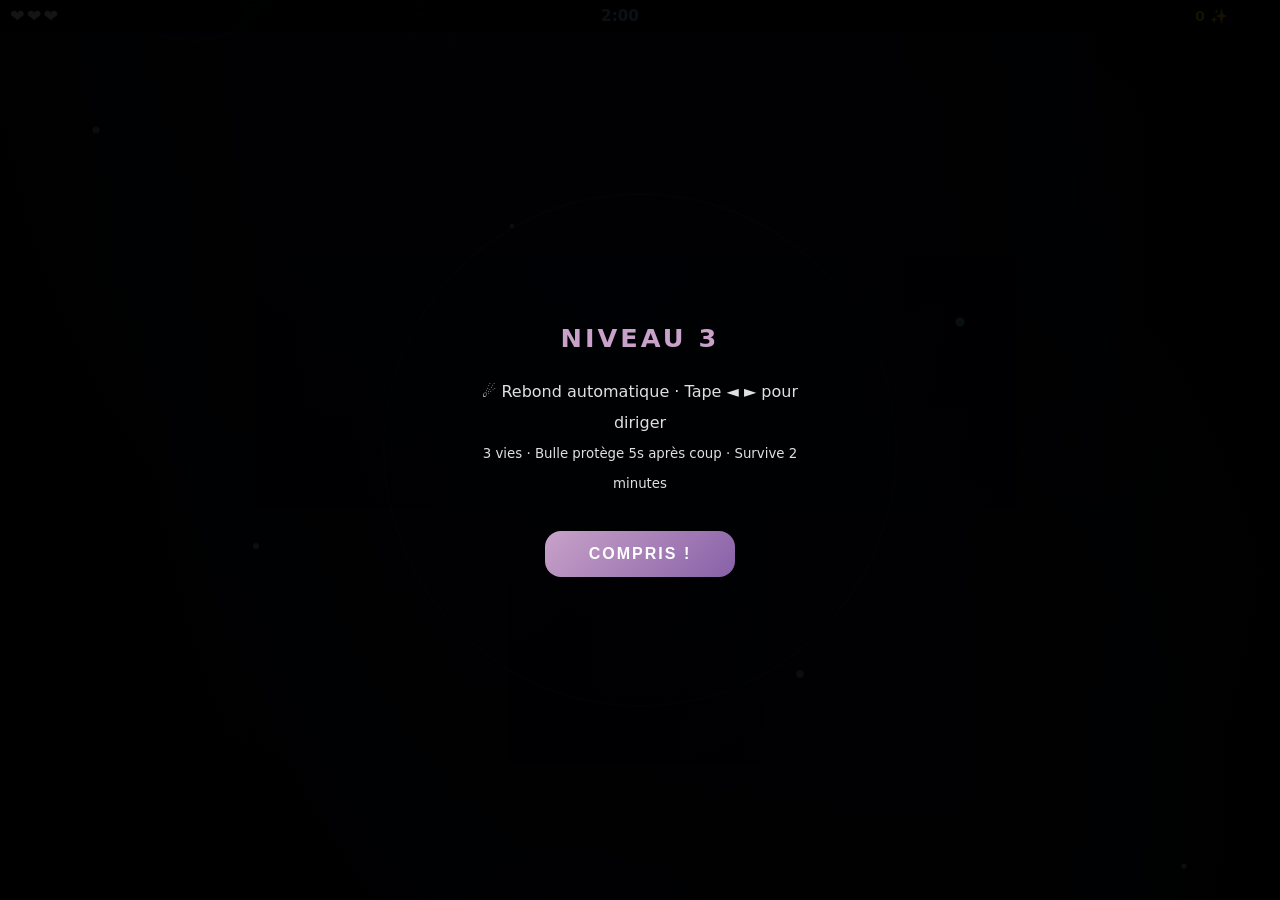
<file: minijeux/niveau3.html>
<!doctype html>
<html lang="fr">
<head>
<meta charset="utf-8">
<meta name="viewport" content="width=device-width,initial-scale=1,user-scalable=no,viewport-fit=cover">
<title>GPS0 N3</title>
<style>
*{box-sizing:border-box;margin:0;padding:0}
html,body{height:100%;overflow:hidden;background:#050510 url(../assets/backgrounds/bg-n3.svg) center/cover no-repeat;font-family:system-ui,sans-serif;color:#fff;touch-action:none;user-select:none}
#hud{position:relative;z-index:20;display:flex;align-items:center;gap:10px;padding:6px 52px 6px 10px;background:rgba(0,0,0,.65);backdrop-filter:blur(6px);flex-shrink:0}
#lives{font-size:1.1rem;letter-spacing:2px;min-width:54px}
#timer{flex:1;text-align:center;font-size:.95rem;font-weight:bold;color:#88CCFF}
#score-hud{font-size:.9rem;color:#FFD700;font-weight:bold;min-width:52px;text-align:right}
#game-container{position:relative;z-index:1;flex:1;overflow:hidden;display:flex;flex-direction:column}
canvas{display:block;width:100%;height:100%}
body{display:flex;flex-direction:column;height:100dvh}
</style>
</head>
<body>
<div id="hud">
  <span id="lives">&#10084;&#10084;&#10084;</span>
  <span id="timer">2:00</span>
  <span id="score-hud">0 &#10024;</span>
</div>
<div id="game-container">
  <canvas id="cv"></canvas>
</div>
<script src="shared.js"></script>
<script>
window.NIVEAU = 3;
window.TUTO_TEXT = "\u2604\ufe0f Rebond automatique \u00b7 Tape \u25c4 \u25ba pour diriger<br><small>3 vies \u00b7 Bulle prot\u00e8ge 5s apr\u00e8s coup \u00b7 Survive 2 minutes</small>";
window.GPS0_TIMER_SEC = 120;

// \u2500\u2500 CONSTANTES \u2500\u2500\u2500\u2500\u2500\u2500\u2500\u2500\u2500\u2500\u2500\u2500\u2500\u2500\u2500\u2500\u2500\u2500\u2500\u2500\u2500\u2500\u2500\u2500\u2500\u2500\u2500\u2500\u2500\u2500\u2500\u2500\u2500\u2500\u2500\u2500\u2500\u2500\u2500\u2500\u2500\u2500\u2500\u2500\u2500\u2500\u2500\u2500\u2500\u2500\u2500\u2500\u2500\u2500\u2500\u2500\u2500\u2500\u2500\u2500\u2500\u2500\u2500\u2500\u2500\u2500\u2500\u2500\u2500\u2500\u2500\u2500\u2500\u2500\u2500\u2500\u2500\u2500\u2500\u2500\u2500\u2500\u2500
const GRAV       = 0.36;
const BOUNCE_VY  = -14.5;
const PLAYER_R   = 22;
const PLAT_H     = 12;
const MOVE_SPEED = 4.4;

// \u2500\u2500 \u00c9TAT \u2500\u2500\u2500\u2500\u2500\u2500\u2500\u2500\u2500\u2500\u2500\u2500\u2500\u2500\u2500\u2500\u2500\u2500\u2500\u2500\u2500\u2500\u2500\u2500\u2500\u2500\u2500\u2500\u2500\u2500\u2500\u2500\u2500\u2500\u2500\u2500\u2500\u2500\u2500\u2500\u2500\u2500\u2500\u2500\u2500\u2500\u2500\u2500\u2500\u2500\u2500\u2500\u2500\u2500\u2500\u2500\u2500\u2500\u2500\u2500\u2500\u2500\u2500\u2500\u2500\u2500\u2500\u2500\u2500\u2500\u2500\u2500\u2500\u2500\u2500\u2500\u2500\u2500\u2500\u2500\u2500\u2500\u2500\u2500\u2500\u2500
let player, platforms, parts, stars;
let cameraY, genTopY, startPlayerY, maxHeight;
let frame, bgT, rafId, invincible, bubbleTimer;
let touching, pointers;
let platformsLanded;

window.GPS0_computeDust = function(success) {
  const tempsJoue = GPS0_timerTotal() - GPS0_timerSec();
  if (tempsJoue < 15) return 0;
  if (tempsJoue < 30) return 2;
  if (tempsJoue < 45) return 5;
  if (tempsJoue < 60) return 10;
  if (tempsJoue < 90) return 20;
  if (tempsJoue < 120) return 35;
  return 50;
};

function gameReset() {
  cancelAnimationFrame(rafId);
  player       = { x: 0, worldY: 0, vx: 0, vy: 0 };
  platforms    = [];
  parts        = [];
  stars        = [];
  cameraY      = 0;
  genTopY      = 0;
  startPlayerY = 0;
  maxHeight    = 0;
  frame        = 0;
  bgT          = 0;
  invincible   = 0;
  bubbleTimer  = 0;
  touching     = { left: false, right: false };
  pointers     = {};
  platformsLanded = 0;
}
window.gameReset = gameReset;

function gameStart() {
  const cv = document.getElementById('cv');
  GPS0_resizeCanvas(cv);
  gameReset();
  const W = cv.width, H = cv.height;

  // \u00c9toiles (world-relative, parallax lent)
  for (let i = 0; i < 90; i++) {
    stars.push({
      x: Math.random() * W,
      wy: (Math.random() - 0.5) * H * 6,
      r: 0.5 + Math.random() * 1.5,
      twOff: Math.random() * Math.PI * 2
    });
  }

  // Position initiale joueur
  startPlayerY  = H * 0.62;
  player.x      = W * 0.5;
  player.worldY = startPlayerY;
  cameraY       = startPlayerY - H * 0.62;
  genTopY       = startPlayerY + PLAT_H + 10;

  // Plateforme de d\u00e9part sous le joueur
  platforms.push({
    x: player.x - 42, worldY: startPlayerY + PLAYER_R + 4,
    w: 84, type: 'normal', vx: 0, broken: false, alpha: 1
  });

  // G\u00e9n\u00e9rer le premier lot
  _genPlatforms(W, H);

  // Premier rebond auto
  player.vy = BOUNCE_VY;

  // Contr\u00f4les tactiles (split-screen gauche/droite)
  const _updateTouching = () => {
    touching.left  = Object.values(pointers).includes('left');
    touching.right = Object.values(pointers).includes('right');
  };
  cv.addEventListener('pointerdown', e => {
    e.preventDefault();
    if (!GPS0_running()) return;
    pointers[e.pointerId] = e.clientX < window.innerWidth * 0.5 ? 'left' : 'right';
    _updateTouching();
  });
  const _rel = e => { delete pointers[e.pointerId]; _updateTouching(); };
  cv.addEventListener('pointerup', _rel);
  cv.addEventListener('pointercancel', _rel);

  const ctx = cv.getContext('2d');

  const loop = () => {
    rafId = requestAnimationFrame(loop);
    if (!GPS0_running()) return;
    const W = cv.width, H = cv.height;
    frame++; bgT++;

    // Contr\u00f4le horizontal
    if (touching.left)       player.vx = Math.max(player.vx - 0.55, -MOVE_SPEED);
    else if (touching.right) player.vx = Math.min(player.vx + 0.55,  MOVE_SPEED);
    else                     player.vx *= 0.80;

    // Physique joueur
    player.vy     += GRAV;
    player.worldY += player.vy;
    player.x      += player.vx;

    // Wrap horizontal
    if (player.x < -PLAYER_R)    player.x = W + PLAYER_R;
    if (player.x > W + PLAYER_R) player.x = -PLAYER_R;

    // Hauteur max
    const climbed = startPlayerY - player.worldY;
    if (climbed > maxHeight) maxHeight = climbed;

    // Cam\u00e9ra : suit uniquement vers le haut
    const idealCamY = player.worldY - H * 0.42;
    if (idealCamY < cameraY) cameraY = idealCamY;

    // G\u00e9n\u00e9ration plateformes
    _genPlatforms(W, H);

    // Rebond sur plateformes (seulement en chute)
    if (player.vy > 0) {
      for (const p of platforms) {
        if (p.broken) continue;
        const prevBot = player.worldY - player.vy + PLAYER_R;
        const currBot = player.worldY + PLAYER_R;
        if (
          prevBot <= p.worldY + 3 &&
          currBot >= p.worldY &&
          player.x > p.x - PLAYER_R * 0.55 &&
          player.x < p.x + p.w + PLAYER_R * 0.55
        ) {
          player.vy     = BOUNCE_VY;
          player.worldY = p.worldY - PLAYER_R;
          platformsLanded++;
          navigator.vibrate && navigator.vibrate(10);
          for (let i = 0; i < 6; i++) {
            parts.push({
              x: player.x + (Math.random() - 0.5) * 20,
              worldY: p.worldY,
              vx: (Math.random() - 0.5) * 4.5,
              vy: 0.5 + Math.random() * 2,
              life: 20,
              col: p.type === 'fragile' ? '#FF5548' : '#aaddff'
            });
          }
          if (p.type === 'fragile') { p.broken = true; }
          break;
        }
      }
    }

    // Chute mortelle
    if (player.worldY > cameraY + H + 90 && GPS0_running()) {
      invincible = 100;
      loseLife();
      if (GPS0_running()) _respawn(W, H);
    }

    // Plateformes mobiles
    platforms.forEach(p => {
      if (p.vx !== 0) {
        p.x += p.vx;
        if (p.x < 0 || p.x + p.w > W) p.vx *= -1;
      }
      if (p.broken) p.alpha = Math.max(0, p.alpha - 0.055);
    });
    platforms = platforms.filter(p => p.worldY < cameraY + H + PLAT_H * 2 && p.alpha > 0);

    // Invincibilit\u00e9 apr\u00e8s d\u00e9g\u00e2t
    if (invincible > 0) invincible--;

    // Particules
    parts = parts.filter(p => p.life > 0);
    parts.forEach(p => { p.x += p.vx; p.worldY += p.vy; p.vy += 0.12; p.life--; });

    // \u2500\u2500\u2500\u2500 DESSIN \u2500\u2500\u2500\u2500
    ctx.clearRect(0, 0, W, H);
    _drawBg(ctx, W, H);
    _drawPlatforms(ctx, H);

    // Particules
    parts.forEach(p => {
      const sy = p.worldY - cameraY;
      if (sy < -10 || sy > H + 10) return;
      ctx.globalAlpha = p.life / 32;
      ctx.fillStyle   = p.col;
      ctx.beginPath(); ctx.arc(p.x, sy, 3, 0, Math.PI * 2); ctx.fill();
    });
    ctx.globalAlpha = 1;

    // Cosmonaute (clignotant si invincible)
    const pSY  = player.worldY - cameraY;
    const show = invincible === 0 || Math.floor(invincible / 6) % 2 === 0;
    // Bulle de protection visible
    if (bubbleTimer > 0 && show) {
      const bubbleAlpha = Math.min(1, bubbleTimer / 60) * 0.55;
      const bubbleR = PLAYER_R + 18 + Math.sin(Date.now() * 0.008) * 4;
      const bg = ctx.createRadialGradient(player.x, pSY, bubbleR * 0.5, player.x, pSY, bubbleR);
      bg.addColorStop(0, 'rgba(80,180,255,0)');
      bg.addColorStop(0.7, `rgba(80,180,255,${bubbleAlpha * 0.4})`);
      bg.addColorStop(1, `rgba(160,230,255,${bubbleAlpha})`);
      ctx.beginPath(); ctx.arc(player.x, pSY, bubbleR, 0, Math.PI * 2);
      ctx.fillStyle = bg; ctx.fill();
      ctx.strokeStyle = `rgba(180,240,255,${bubbleAlpha * 1.4})`;
      ctx.lineWidth = 2; ctx.stroke();
    }
    if (show) {
      const tilt = Math.max(-0.9, Math.min(0.9, player.vx * 0.07));
      drawCosmonaut(ctx, player.x, pSY, PLAYER_R, tilt, 'jump');
    }

    // Fl\u00e8ches directionnelles
    _drawControls(ctx, W, H);
    // Indicateur de palier poussières (bas droite)
    const _tempsJ = GPS0_timerTotal() - GPS0_timerSec();
    const _paliers = [{t:0,d:0},{t:15,d:2},{t:30,d:5},{t:45,d:10},{t:60,d:20},{t:90,d:35},{t:120,d:50}];
    let _palierActuel = _paliers[0], _palierSuivant = null;
    for (let _pi = _paliers.length - 1; _pi >= 0; _pi--) {
      if (_tempsJ >= _paliers[_pi].t) { _palierActuel = _paliers[_pi]; _palierSuivant = _paliers[_pi + 1] || null; break; }
    }
    const _palierTxt = _palierActuel.d + ' ✨';
    const _nextTxt = _palierSuivant ? 'Prochain : ' + _palierSuivant.t + 's → ' + _palierSuivant.d + '✨' : 'MAX 🌟';
    const _hPalier = 44;
    ctx.fillStyle = 'rgba(0,0,0,.52)';
    ctx.beginPath(); ctx.roundRect(W - 122, H - _hPalier - 2, 116, _hPalier, 7); ctx.fill();
    ctx.fillStyle = '#FFD700'; ctx.font = 'bold 13px system-ui'; ctx.textAlign = 'center';
    ctx.fillText(_palierTxt, W - 64, H - _hPalier + 14);
    ctx.fillStyle = 'rgba(255,215,0,.6)'; ctx.font = '9px system-ui';
    ctx.fillText(_nextTxt, W - 64, H - _hPalier + 28);
    // Compteur hauteur (bas gauche)
    ctx.fillStyle = 'rgba(0,0,0,.52)';
    ctx.beginPath(); ctx.roundRect(6, H - 44, 86, 38, 7); ctx.fill();
    ctx.fillStyle   = '#88CCFF';
    ctx.font        = 'bold 12px system-ui';
    ctx.textAlign   = 'center';
    ctx.fillText('\u2191 ' + Math.round(maxHeight) + 'm', 49, H - 26);
    ctx.fillStyle = 'rgba(136,204,255,.55)';
    ctx.font      = '10px system-ui';
    ctx.fillText('hauteur', 49, H - 14);
  };

  loop();
}
window.gameStart = gameStart;

// \u2500\u2500 G\u00c9N\u00c9RATION PLATEFORMES \u2500\u2500\u2500\u2500\u2500\u2500\u2500\u2500\u2500\u2500\u2500\u2500\u2500\u2500\u2500\u2500\u2500\u2500\u2500\u2500\u2500\u2500\u2500\u2500\u2500\u2500\u2500\u2500\u2500\u2500\u2500\u2500\u2500\u2500\u2500\u2500\u2500\u2500\u2500\u2500\u2500\u2500\u2500\u2500\u2500\u2500\u2500\u2500\u2500\u2500\u2500\u2500\u2500\u2500\u2500\u2500\u2500\u2500\u2500\u2500\u2500\u2500\u2500\u2500\u2500\u2500\u2500\u2500\u2500\u2500\u2500\u2500\u2500
function _genPlatforms(W, H) {
  const genTarget = cameraY - H * 1.6;
  // Paliers de difficulté par temps (frame/60 = secondes depuis le début du jeu)
  const t = frame / 60;
  let fragileChance, platW, gap, mobileChance, mobileSpd;
  if      (t < 30) { fragileChance = 0;    platW = 84; gap = 68;  mobileChance = 0;    mobileSpd = 0;   }
  else if (t < 45) { fragileChance = 0.20; platW = 68; gap = 80;  mobileChance = 0;    mobileSpd = 0;   }
  else if (t < 60) { fragileChance = 0.40; platW = 56; gap = 92;  mobileChance = 0.25; mobileSpd = 1.2; }
  else if (t < 90) { fragileChance = 0.50; platW = 48; gap = 108; mobileChance = 0.38; mobileSpd = 2.0; }
  else             { fragileChance = 0.60; platW = 38; gap = 124; mobileChance = 0.50; mobileSpd = 2.8; }

  while (genTopY > genTarget) {
    genTopY -= gap + Math.random() * 28;
    const x    = 10 + Math.random() * (W - platW - 20);
    const type = Math.random() < fragileChance ? 'fragile' : 'normal';
    const vx   = Math.random() < mobileChance
      ? (mobileSpd + Math.random() * 0.8) * (Math.random() < 0.5 ? 1 : -1)
      : 0;
    platforms.push({ x, worldY: genTopY, w: platW, type, vx, broken: false, alpha: 1 });
  }
}

// \u2500\u2500 RESPAWN \u2500\u2500\u2500\u2500\u2500\u2500\u2500\u2500\u2500\u2500\u2500\u2500\u2500\u2500\u2500\u2500\u2500\u2500\u2500\u2500\u2500\u2500\u2500\u2500\u2500\u2500\u2500\u2500\u2500\u2500\u2500\u2500\u2500\u2500\u2500\u2500\u2500\u2500\u2500\u2500\u2500\u2500\u2500\u2500\u2500\u2500\u2500\u2500\u2500\u2500\u2500\u2500\u2500\u2500\u2500\u2500\u2500\u2500\u2500\u2500\u2500\u2500\u2500\u2500\u2500\u2500\u2500\u2500\u2500\u2500\u2500\u2500\u2500\u2500\u2500\u2500\u2500\u2500\u2500\u2500\u2500\u2500\u2500\u2500\u2500\u2500\u2500\u2500\u2500
function _respawn(W, H) {
  const visible = platforms.filter(p =>
    !p.broken &&
    p.worldY > cameraY + H * 0.05 &&
    p.worldY < cameraY + H * 0.72
  );
  if (visible.length > 0) {
    const top     = visible.reduce((a, b) => a.worldY < b.worldY ? a : b);
    player.x      = top.x + top.w * 0.5;
    player.worldY = top.worldY - PLAYER_R;
  } else {
    player.x      = W * 0.5;
    player.worldY = cameraY + H * 0.5;
  }
  player.vy = BOUNCE_VY;
  player.vx = 0;
}

// \u2500\u2500 FOND \u2500\u2500\u2500\u2500\u2500\u2500\u2500\u2500\u2500\u2500\u2500\u2500\u2500\u2500\u2500\u2500\u2500\u2500\u2500\u2500\u2500\u2500\u2500\u2500\u2500\u2500\u2500\u2500\u2500\u2500\u2500\u2500\u2500\u2500\u2500\u2500\u2500\u2500\u2500\u2500\u2500\u2500\u2500\u2500\u2500\u2500\u2500\u2500\u2500\u2500\u2500\u2500\u2500\u2500\u2500\u2500\u2500\u2500\u2500\u2500\u2500\u2500\u2500\u2500\u2500\u2500\u2500\u2500\u2500\u2500\u2500\u2500\u2500\u2500\u2500\u2500\u2500\u2500\u2500\u2500\u2500\u2500\u2500\u2500\u2500\u2500\u2500\u2500\u2500\u2500\u2500\u2500\u2500\u2500\u2500
function _drawBg(ctx, W, H) {
  ctx.fillStyle = '#030310';
  ctx.fillRect(0, 0, W, H);

  // Gradient subtil (haut = plus sombre)
  const bg = ctx.createLinearGradient(0, 0, 0, H);
  bg.addColorStop(0, 'rgba(2,2,14,0)');
  bg.addColorStop(1, 'rgba(8,10,28,0.5)');
  ctx.fillStyle = bg; ctx.fillRect(0, 0, W, H);

  // \u00c9toiles (parallax lent)
  stars.forEach(s => {
    const sy = ((s.wy - cameraY * 0.045) % (H * 6) + H * 6) % (H * 6) - H * 0.5;
    if (sy < -4 || sy > H + 4) return;
    const tw = 0.42 + 0.58 * Math.sin(bgT * 0.017 + s.twOff);
    ctx.globalAlpha = tw;
    ctx.fillStyle   = '#ffffff';
    ctx.beginPath(); ctx.arc(s.x, sy, s.r, 0, Math.PI * 2); ctx.fill();
  });
  ctx.globalAlpha = 1;

  // Terre (coin haut droit, fixe)
  _drawEarth(ctx, W, H);

  // Surface lunaire (visible seulement au d\u00e9but, dispara\u00eet en montant)
  const surfSY = (startPlayerY + PLAYER_R + 30) - cameraY;
  if (surfSY < H + 20) _drawLunarSurface(ctx, W, H, surfSY);
}

function _drawEarth(ctx, W, H) {
  const er = Math.min(W, H) * 0.17;
  const ex = W * 0.84, ey = er * 0.72;

  // Atmosph\u00e8re
  const atmG = ctx.createRadialGradient(ex, ey, er * 0.88, ex, ey, er * 1.3);
  atmG.addColorStop(0, 'rgba(80,160,255,0.20)');
  atmG.addColorStop(1, 'rgba(40,80,255,0)');
  ctx.fillStyle = atmG;
  ctx.beginPath(); ctx.arc(ex, ey, er * 1.3, 0, Math.PI * 2); ctx.fill();

  // Globe
  const eg = ctx.createRadialGradient(ex - er * 0.3, ey - er * 0.35, er * 0.06, ex, ey, er);
  eg.addColorStop(0, '#5ab8ff');
  eg.addColorStop(0.38, '#2470d8');
  eg.addColorStop(0.72, '#1a4a8e');
  eg.addColorStop(1, '#0a1840');
  ctx.fillStyle = eg;
  ctx.beginPath(); ctx.arc(ex, ey, er, 0, Math.PI * 2); ctx.fill();

  // Continents + nuages (clip)
  ctx.save();
  ctx.beginPath(); ctx.arc(ex, ey, er, 0, Math.PI * 2); ctx.clip();
  ctx.fillStyle = 'rgba(32,155,80,0.76)';
  ctx.beginPath(); ctx.ellipse(ex - er * 0.24, ey + er * 0.08, er * 0.30, er * 0.40,  0.35, 0, Math.PI * 2); ctx.fill();
  ctx.beginPath(); ctx.ellipse(ex + er * 0.30, ey - er * 0.18, er * 0.22, er * 0.32, -0.28, 0, Math.PI * 2); ctx.fill();
  ctx.beginPath(); ctx.ellipse(ex - er * 0.05, ey - er * 0.38, er * 0.38, er * 0.14,  0.15, 0, Math.PI * 2); ctx.fill();
  ctx.fillStyle = 'rgba(255,255,255,0.25)';
  ctx.beginPath(); ctx.ellipse(ex - er * 0.32, ey - er * 0.42, er * 0.30, er * 0.09,  0.18, 0, Math.PI * 2); ctx.fill();
  ctx.beginPath(); ctx.ellipse(ex + er * 0.14, ey + er * 0.30, er * 0.26, er * 0.07, -0.10, 0, Math.PI * 2); ctx.fill();
  ctx.fillStyle = 'rgba(255,255,255,0.10)';
  ctx.beginPath(); ctx.ellipse(ex - er * 0.28, ey - er * 0.30, er * 0.22, er * 0.14, -0.58, 0, Math.PI * 2); ctx.fill();
  ctx.restore();

  ctx.strokeStyle = 'rgba(100,195,255,0.32)';
  ctx.lineWidth   = 1.8;
  ctx.beginPath(); ctx.arc(ex, ey, er, 0, Math.PI * 2); ctx.stroke();
}

function _drawLunarSurface(ctx, W, H, groundSY) {
  const sg = ctx.createLinearGradient(0, groundSY, 0, H);
  sg.addColorStop(0, '#3e4248');
  sg.addColorStop(0.3, '#2a2d32');
  sg.addColorStop(1, '#181a1e');
  ctx.fillStyle = sg;
  ctx.beginPath();
  ctx.moveTo(-5, H + 5);
  for (let x = 0; x <= W + 10; x += 14) {
    const bump = Math.sin(x * 0.038 + 1.2) * 8 + Math.sin(x * 0.012 + 3) * 14;
    ctx.lineTo(x, groundSY + bump);
  }
  ctx.lineTo(W + 5, H + 5); ctx.closePath(); ctx.fill();

  [[W * 0.13, 12, 13], [W * 0.45, 8, 10], [W * 0.74, 14, 16]].forEach(([cx, dy, cr]) => {
    ctx.fillStyle   = 'rgba(0,0,0,0.18)';
    ctx.beginPath(); ctx.arc(cx, groundSY + dy, cr, 0, Math.PI * 2); ctx.fill();
    ctx.strokeStyle = 'rgba(180,185,195,0.22)';
    ctx.lineWidth   = 1.5;
    ctx.beginPath(); ctx.arc(cx, groundSY + dy, cr, 0, Math.PI * 2); ctx.stroke();
  });
}

// \u2500\u2500 PLATEFORMES \u2500\u2500\u2500\u2500\u2500\u2500\u2500\u2500\u2500\u2500\u2500\u2500\u2500\u2500\u2500\u2500\u2500\u2500\u2500\u2500\u2500\u2500\u2500\u2500\u2500\u2500\u2500\u2500\u2500\u2500\u2500\u2500\u2500\u2500\u2500\u2500\u2500\u2500\u2500\u2500\u2500\u2500\u2500\u2500\u2500\u2500\u2500\u2500\u2500\u2500\u2500\u2500\u2500\u2500\u2500\u2500\u2500\u2500\u2500\u2500\u2500\u2500\u2500\u2500\u2500\u2500\u2500\u2500\u2500\u2500\u2500\u2500\u2500\u2500\u2500\u2500\u2500\u2500\u2500\u2500\u2500\u2500\u2500\u2500\u2500\u2500\u2500\u2500
function _drawPlatforms(ctx, H) {
  platforms.forEach(p => {
    const sy = p.worldY - cameraY;
    if (sy < -PLAT_H - 5 || sy > H + 10) return;

    ctx.globalAlpha = p.alpha;

    const isFragile = p.type === 'fragile';
    const isMove    = p.vx !== 0;
    const topCol    = isFragile ? '#d04830' : isMove ? '#4a98d8' : '#8a9eac';
    const botCol    = isFragile ? '#7a1810' : isMove ? '#2a5888' : '#4e6070';

    const pg = ctx.createLinearGradient(p.x, sy, p.x, sy + PLAT_H);
    pg.addColorStop(0, topCol);
    pg.addColorStop(1, botCol);
    ctx.fillStyle = pg;
    ctx.beginPath(); ctx.roundRect(p.x, sy, p.w, PLAT_H, 5); ctx.fill();

    ctx.fillStyle = 'rgba(255,255,255,0.20)';
    ctx.beginPath(); ctx.roundRect(p.x + 3, sy + 2, p.w - 6, 3, 2); ctx.fill();

    if (isMove) {
      const pulse = 0.55 + 0.45 * Math.sin(bgT * 0.1);
      ctx.fillStyle = `rgba(140,220,255,${pulse.toFixed(2)})`;
      ctx.beginPath(); ctx.arc(p.x + p.w * 0.5, sy + PLAT_H * 0.5, 3.5, 0, Math.PI * 2); ctx.fill();
    }
    if (isFragile) {
      // Craquelures danger
      ctx.strokeStyle = 'rgba(255,80,40,0.55)';
      ctx.lineWidth   = 1;
      ctx.setLineDash([4, 4]);
      ctx.beginPath(); ctx.roundRect(p.x + 2, sy + 2, p.w - 4, PLAT_H - 4, 3); ctx.stroke();
      ctx.setLineDash([]);
      // Symbole danger
      ctx.fillStyle = 'rgba(255,160,40,0.70)';
      ctx.font = `${Math.min(PLAT_H - 2, 9)}px system-ui`;
      ctx.textAlign = 'center';
      ctx.fillText('⚠', p.x + p.w * 0.5, sy + PLAT_H - 2);
    }
    ctx.globalAlpha = 1;
  });
}

// \u2500\u2500 HUD FL\u00c8CHES \u2500\u2500\u2500\u2500\u2500\u2500\u2500\u2500\u2500\u2500\u2500\u2500\u2500\u2500\u2500\u2500\u2500\u2500\u2500\u2500\u2500\u2500\u2500\u2500\u2500\u2500\u2500\u2500\u2500\u2500\u2500\u2500\u2500\u2500\u2500\u2500\u2500\u2500\u2500\u2500\u2500\u2500\u2500\u2500\u2500\u2500\u2500\u2500\u2500\u2500\u2500\u2500\u2500\u2500\u2500\u2500\u2500\u2500\u2500\u2500\u2500\u2500\u2500\u2500\u2500\u2500\u2500\u2500\u2500\u2500\u2500\u2500\u2500\u2500\u2500\u2500\u2500\u2500\u2500\u2500\u2500\u2500\u2500\u2500\u2500\u2500\u2500\u2500\u2500\u2500
function _drawControls(ctx, W, H) {
  ctx.font      = '28px system-ui';
  ctx.textAlign = 'center';
  ctx.globalAlpha = touching.left ? 0.70 : 0.22;
  ctx.fillStyle   = '#88CCFF';
  ctx.fillText('\u25c4', W * 0.16, H - 20);
  ctx.globalAlpha = touching.right ? 0.70 : 0.22;
  ctx.fillText('\u25ba', W * 0.84, H - 20);
  ctx.globalAlpha = 1;
}
</script>
</body>
</html>
</file>
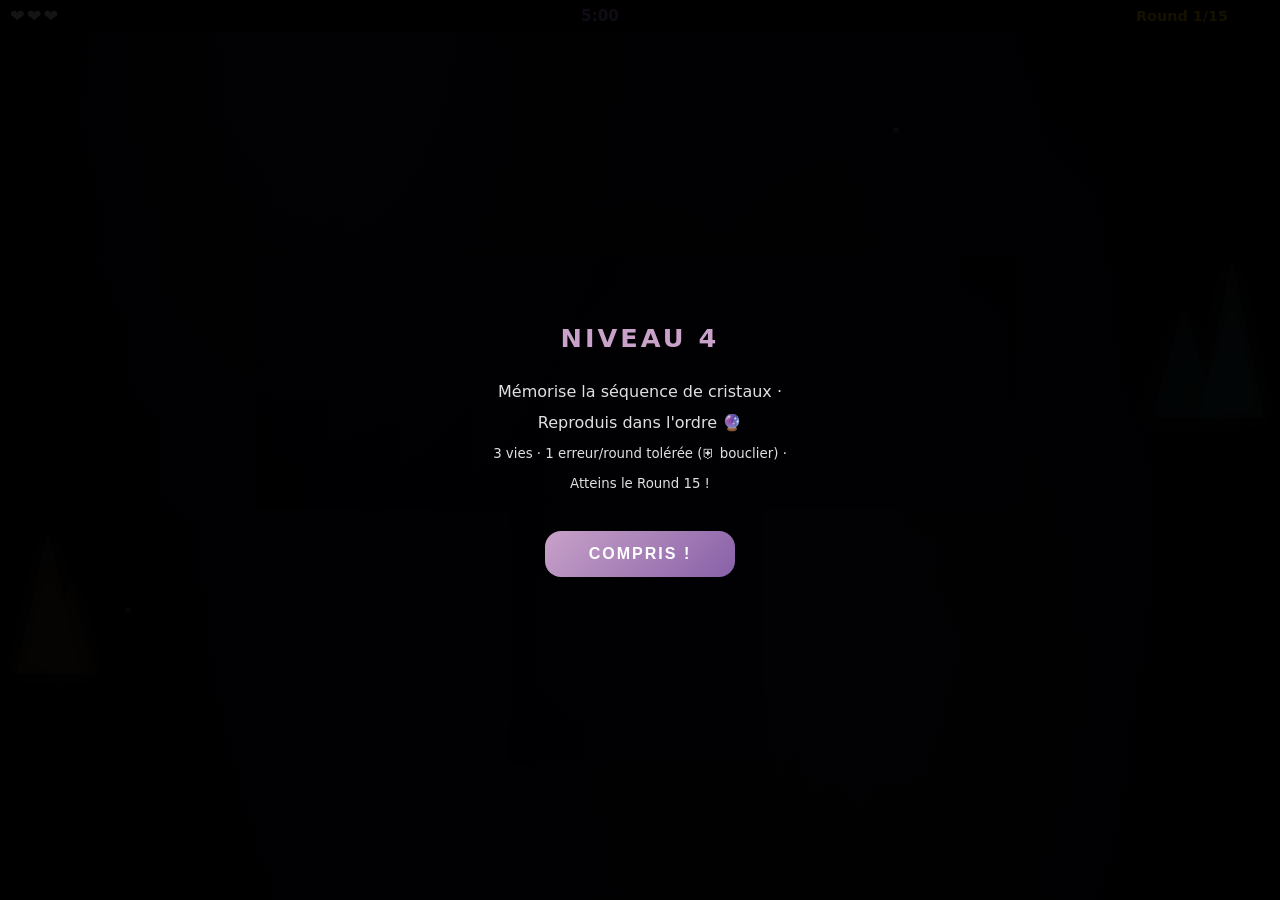
<file: minijeux/niveau4.html>
<!doctype html>
<html lang="fr">
<head>
<meta charset="utf-8">
<meta name="viewport" content="width=device-width,initial-scale=1,user-scalable=no,viewport-fit=cover">
<title>GPS0 N4</title>
<style>
*{box-sizing:border-box;margin:0;padding:0}
html,body{height:100%;overflow:hidden;background:#060310 url(../assets/backgrounds/bg-n4.svg) center/cover no-repeat;font-family:system-ui,sans-serif;color:#fff;touch-action:none;user-select:none}
#hud{position:relative;z-index:20;display:flex;align-items:center;gap:10px;padding:6px 52px 6px 10px;background:rgba(0,0,0,.65);backdrop-filter:blur(6px);flex-shrink:0}
#lives{font-size:1.1rem;letter-spacing:2px;min-width:54px}
#timer{flex:1;text-align:center;font-size:.95rem;font-weight:bold;color:#CC88FF}
#score-hud{font-size:.9rem;color:#FFD700;font-weight:bold;min-width:72px;text-align:right}
#game-container{position:relative;z-index:1;flex:1;overflow:hidden;display:flex;flex-direction:column}
canvas{display:block;width:100%;height:100%}
body{display:flex;flex-direction:column;height:100dvh}
</style>
</head>
<body>
<div id="hud">
  <span id="lives">&#10084;&#10084;&#10084;</span>
  <span id="timer">5:00</span>
  <span id="score-hud">Round 1/15</span>
</div>
<div id="game-container">
  <canvas id="cv"></canvas>
</div>
<script src="shared.js"></script>
<script>
window.NIVEAU = 4;
window.TUTO_TEXT = "Mémorise la séquence de cristaux · Reproduis dans l'ordre 🔮<br><small>3 vies · 1 erreur/round tolérée (⛨ bouclier) · Atteins le Round 15 !</small>";
window.GPS0_TIMER_SEC = 300;

// ── COULEURS CRISTAUX (9 uniques) ───────────────────────────────────────────────────────────────────────
const CC = [
  {l:"#FF66AA",d:"#5a1e3a",g:"rgba(255,102,170,0.62)"},
  {l:"#66FFDD",d:"#0e4e42",g:"rgba(102,255,221,0.62)"},
  {l:"#CC88FF",d:"#3e1e68",g:"rgba(204,136,255,0.62)"},
  {l:"#FFD040",d:"#6a5000",g:"rgba(255,208,64,0.62)"},
  {l:"#FF7733",d:"#6a2800",g:"rgba(255,119,51,0.62)"},
  {l:"#44CCFF",d:"#0e3a5a",g:"rgba(68,204,255,0.62)"},
  {l:"#88FF44",d:"#284e10",g:"rgba(136,255,68,0.62)"},
  {l:"#FF5555",d:"#6a0000",g:"rgba(255,85,85,0.62)"},
  {l:"#5588FF",d:"#0e1e6a",g:"rgba(85,136,255,0.62)"},
];

// ── CONSTANTES ────────────────────────────────────────────────────────────────────────────────────
const SHOW_MS_START = 520; // ms par cristal au round 1
const SHOW_MS_MIN   = 240; // plancher
const SHOW_DARK_MS  = 110; // pause noire entre cristaux
const SHOW_ACCEL    = 0.87; // accélération par round
const SEQ_START_LEN = 2;    // longueur séquence au round 1

// ── ÉTAT ───────────────────────────────────────────────────────────────────────────────────────
// phase : "showing_lit" | "showing_dark" | "input" |
//         "flash_ok" | "flash_err" | "round_clear" | "done"
let round, sequence, inputIdx, shieldUsed, totalDust, totalErrors;
let phase, showIdx, showTimer, showMs;
let flashIdx, flashTimer, flashMs;
let crystalRects, bgParts;
let lastTs, rafId, bgT;
let cosmoAnim;

window.GPS0_computeDust = function(success) {
  var niveauAtteint = Math.min(round || 1, 15);
  var scoreNiveau = (niveauAtteint / 15) * 40;
  var malusErreurs = Math.min((totalErrors || 0) * 2, 15);
  var bonusPerfect = niveauAtteint >= 15 ? 10 : 0;
  return scoreNiveau - malusErreurs + bonusPerfect;
};

function gameReset() {
  cancelAnimationFrame(rafId);
  round = 1; sequence = []; inputIdx = 0; shieldUsed = false; totalDust = 0; totalErrors = 0;
  window.GPS0_rewardOverride = 0;
  phase = "showing_lit";
  showIdx = 0; showTimer = 0; showMs = SHOW_MS_START;
  flashIdx = -1; flashTimer = 0; flashMs = 0;
  crystalRects = null; bgParts = []; lastTs = 0; bgT = 0; cosmoAnim = null;
}
window.gameReset = gameReset;

function gameStart() {
  const cv = document.getElementById("cv");
  GPS0_resizeCanvas(cv);
  gameReset();
  const W = cv.width, H = cv.height;
  _buildRects(W, H);
  _initBg(W, H);
  _startRound();
  _updateHUD();
  window.onResize = () => { if (cv && crystalRects) _buildRects(cv.width, cv.height); };
  cv.addEventListener("pointerdown", _onTap);
  const ctx = cv.getContext("2d");
  const loop = ts => {
    rafId = requestAnimationFrame(loop);
    if (!GPS0_running()) return;
    const dt = Math.min(ts - (lastTs || ts), 60);
    lastTs = ts; bgT++;
    _update(dt, cv.width, cv.height); // pass W/H to bgParts
    ctx.clearRect(0, 0, cv.width, cv.height);
    _drawBg(ctx, cv.width, cv.height);
    _drawCrystals(ctx, cv.width, cv.height);
    _drawLabels(ctx, cv.width, cv.height);
    if (cosmoAnim && cosmoAnim.timer < 550) {
      const bounce = Math.abs(Math.sin(cosmoAnim.timer * 0.016)) * 14 * (1 - cosmoAnim.timer / 550);
      const alpha = 1 - cosmoAnim.timer / 550;
      ctx.globalAlpha = alpha;
      drawCosmonaut(ctx, cosmoAnim.x, cosmoAnim.y - bounce, 14, 0, 'jump');
      ctx.globalAlpha = 1;
    }
  };
  loop(0);
}
window.gameStart = gameStart;

// ── LOGIQUE ─────────────────────────────────────────────────────────────────────────────────────────
function _startRound() {
  // Ajoute SEQ_START_LEN cristaux pour round 1, +1 pour chaque round suivant
  if (sequence.length === 0) {
    for (let i = 0; i < SEQ_START_LEN; i++) sequence.push(Math.floor(Math.random() * 9));
  } else {
    sequence.push(Math.floor(Math.random() * 9));
  }
  inputIdx = 0; shieldUsed = false;
  showIdx = 0;
  showMs = Math.max(SHOW_MS_MIN, SHOW_MS_START * Math.pow(SHOW_ACCEL, round - 1));
  showTimer = 0;
  phase = "showing_lit";
}

function _replaySequence() {
  showIdx = 0;
  showMs = Math.max(SHOW_MS_MIN, SHOW_MS_START * Math.pow(SHOW_ACCEL, round - 1));
  showTimer = 0; inputIdx = 0;
  phase = "showing_lit";
}

function _updateHUD() {
  const el = document.getElementById("score-hud");
  if (el) el.textContent = "Round " + round + "/15";
}

function _update(dt, W, H) {
  // Cosmonaut anim
  if (cosmoAnim) {
    cosmoAnim.timer += dt;
    if (cosmoAnim.timer > 550) cosmoAnim = null;
  }
  // Particules de fond
  bgParts.forEach(p => { p.y += p.vy; if (p.y < -5) { p.y = H + 5; p.x = Math.random() * W; } });

  if (phase === "showing_lit") {
    showTimer += dt;
    if (showTimer >= showMs) { showTimer = 0; phase = "showing_dark"; }
  } else if (phase === "showing_dark") {
    showTimer += dt;
    if (showTimer >= SHOW_DARK_MS) {
      showTimer = 0; showIdx++;
      phase = showIdx < sequence.length ? "showing_lit" : "input";
    }
  } else if (phase === "flash_ok") {
    flashTimer += dt;
    if (flashTimer >= flashMs) {
      flashIdx = -1; inputIdx++;
      if (inputIdx >= sequence.length) {
        // Gain progressif : rounds 1-5=1, 6-10=2, 11-15=7 poussières
        const gain = round <= 5 ? 1 : round <= 10 ? 2 : 7;
        totalDust += gain;
        window.GPS0_rewardOverride = totalDust;
        addDust(gain);
        if (round >= 15) { phase = "done"; endGame(true); }
        else { phase = "round_clear"; flashTimer = 0; flashMs = 750; }
      } else { phase = "input"; }
    }
  } else if (phase === "flash_err") {
    flashTimer += dt;
    if (flashTimer >= flashMs) { flashIdx = -1; _replaySequence(); }
  } else if (phase === "round_clear") {
    flashTimer += dt;
    if (flashTimer >= flashMs) { round++; _updateHUD(); _startRound(); }
  }
}

function _onTap(e) {
  e.preventDefault();
  if (phase !== "input" || !GPS0_running()) return;
  const cv = e.target;
  const rect = cv.getBoundingClientRect();
  const cx = (e.clientX - rect.left) * (cv.width  / rect.width);
  const cy = (e.clientY - rect.top)  * (cv.height / rect.height);
  let hit = -1;
  for (let i = 0; i < 9; i++) {
    const r = crystalRects[i];
    // Test diamond (Manhattan distance dans espace cristal)
    if (Math.abs(cx - r.x) / r.s + Math.abs(cy - r.y) / r.s < 1.15) { hit = i; break; }
  }
  if (hit < 0) return;
  navigator.vibrate && navigator.vibrate(14);
  const cr = crystalRects[hit];
  cosmoAnim = { x: cr.x, y: cr.y - cr.s - 16, timer: 0 };
  if (hit === sequence[inputIdx]) {
    flashIdx = hit; flashTimer = 0; flashMs = 190; phase = "flash_ok";
  } else {
    totalErrors++;
    flashIdx = hit; flashTimer = 0; flashMs = 490; phase = "flash_err";
    if (!shieldUsed) {
      shieldUsed = true;
      navigator.vibrate && navigator.vibrate([40, 25, 80]);
    } else {
      loseLife();
      // Si lives <= 0, endGame(false) est appelé par loseLife()
      // Le loop s'arrête au prochain frame (running = false)
    }
  }
}

// ── HELPERS ──────────────────────────────────────────────────────────────────────────────────────────
function _buildRects(W, H) {
  const margin = 18;
  const avail  = Math.min(W - margin * 2, H * 0.70);
  const gap    = avail * 0.07;
  const cs     = (avail - gap * 2) / 3;
  const gridSz = cs * 3 + gap * 2;
  const sx     = (W - gridSz) * 0.5;
  const sy     = H * 0.13;
  crystalRects = [];
  for (let r = 0; r < 3; r++) {
    for (let c = 0; c < 3; c++) {
      crystalRects.push({
        x: sx + c * (cs + gap) + cs * 0.5,
        y: sy + r * (cs + gap) + cs * 0.5,
        s: cs * 0.44
      });
    }
  }
}

function _initBg(W, H) {
  bgParts = [];
  for (let i = 0; i < 32; i++) bgParts.push({
    x: Math.random() * W,
    y: Math.random() * H,
    vy: -0.28 - Math.random() * 0.45,
    r: 0.8 + Math.random() * 1.6,
    col: Math.random() < 0.5 ? "#aa88ff" : "#66ddff"
  });
}

// ── DESSIN FOND ───────────────────────────────────────────────────────────────────────────────────
function _drawBg(ctx, W, H) {
  // Sol sombre violet
  const bg = ctx.createLinearGradient(0, 0, 0, H);
  bg.addColorStop(0, "#040214");
  bg.addColorStop(0.55, "#08041c");
  bg.addColorStop(1, "#0c062a");
  ctx.fillStyle = bg; ctx.fillRect(0, 0, W, H);

  // Lueur centrale (cœur de caverne)
  const cg = ctx.createRadialGradient(W * 0.5, H * 0.48, 8, W * 0.5, H * 0.48, H * 0.55);
  cg.addColorStop(0, "rgba(80,30,150,0.22)");
  cg.addColorStop(1, "rgba(80,30,150,0)");
  ctx.fillStyle = cg; ctx.fillRect(0, 0, W, H);

  // Poussière magique flottante (mise à jour faite dans _update)
  bgParts.forEach(p => {
    const a = 0.10 + 0.20 * Math.sin(bgT * 0.022 + p.x * 0.012);
    ctx.globalAlpha = a; ctx.fillStyle = p.col;
    ctx.beginPath(); ctx.arc(p.x, p.y, p.r, 0, Math.PI * 2); ctx.fill();
  });
  ctx.globalAlpha = 1;

  _drawStalags(ctx, W, H);
  _drawStalacts(ctx, W, H);
}

function _drawStalags(ctx, W, H) {
  [[0.05,0.16,0.055],[0.18,0.24,0.044],[0.28,0.12,0.038],
   [0.70,0.20,0.042],[0.82,0.14,0.046],[0.94,0.26,0.055]].forEach(([xr,hr,wr]) => {
    const x = W*xr, h = H*hr, w = W*wr;
    const g = ctx.createLinearGradient(x, H, x, H - h);
    g.addColorStop(0, "#100820"); g.addColorStop(1, "#2c1848");
    ctx.fillStyle = g;
    ctx.beginPath();
    ctx.moveTo(x - w, H); ctx.lineTo(x, H - h); ctx.lineTo(x + w, H);
    ctx.closePath(); ctx.fill();
    // Lueur au sommet
    const pulse = 0.28 + 0.18 * Math.sin(bgT * 0.038 + xr * 10);
    const tg = ctx.createRadialGradient(x, H - h, 0, x, H - h, w * 2.2);
    tg.addColorStop(0, `rgba(160,90,255,${pulse.toFixed(2)})`);
    tg.addColorStop(1, "rgba(160,90,255,0)");
    ctx.fillStyle = tg;
    ctx.beginPath(); ctx.arc(x, H - h, w * 2.2, 0, Math.PI * 2); ctx.fill();
  });
}

function _drawStalacts(ctx, W, H) {
  [[0.09,0.11,0.040],[0.21,0.17,0.038],[0.68,0.13,0.042],
   [0.80,0.09,0.036],[0.92,0.18,0.048]].forEach(([xr,hr,wr]) => {
    const x = W*xr, h = H*hr, w = W*wr;
    const g = ctx.createLinearGradient(x, 0, x, h);
    g.addColorStop(0, "#100820"); g.addColorStop(1, "#2c1848");
    ctx.fillStyle = g;
    ctx.beginPath();
    ctx.moveTo(x - w, 0); ctx.lineTo(x, h); ctx.lineTo(x + w, 0);
    ctx.closePath(); ctx.fill();
    const pulse = 0.25 + 0.15 * Math.sin(bgT * 0.035 + xr * 8);
    const tg = ctx.createRadialGradient(x, h, 0, x, h, w * 2.2);
    tg.addColorStop(0, `rgba(160,90,255,${pulse.toFixed(2)})`);
    tg.addColorStop(1, "rgba(160,90,255,0)");
    ctx.fillStyle = tg;
    ctx.beginPath(); ctx.arc(x, h, w * 2.2, 0, Math.PI * 2); ctx.fill();
  });
}

// ── SELFIE CACHE ─────────────────────────────────────────────────────────────────────────────────
let _selfieImg = null;
function _getSelfieImg() {
  if (_selfieImg) return _selfieImg;
  try {
    const b64 = (typeof GPS0_Avatar !== 'undefined') ? GPS0_Avatar.getSelfie() : null;
    if (!b64) return null;
    _selfieImg = new Image(); _selfieImg.src = b64;
  } catch(e) {}
  return _selfieImg;
}

// ── DESSIN CRISTAUX ─────────────────────────────────────────────────────────────────────────────────
// Hue-rotate de chaque couleur CC pour filtre CSS
const CC_FILTERS = [
  'hue-rotate(320deg) saturate(3)', // 0 pink
  'hue-rotate(160deg) saturate(3)', // 1 cyan
  'hue-rotate(280deg) saturate(3)', // 2 violet
  'hue-rotate(50deg)  saturate(3)', // 3 yellow
  'hue-rotate(25deg)  saturate(3)', // 4 orange
  'hue-rotate(200deg) saturate(3)', // 5 blue
  'hue-rotate(100deg) saturate(3)', // 6 green
  'hue-rotate(0deg)   saturate(3)', // 7 red
  'hue-rotate(230deg) saturate(3)', // 8 indigo
];

function _drawCrystals(ctx, W, H) {
  if (!crystalRects) return;

  const lit = new Set();
  if (phase === "showing_lit" && showIdx < sequence.length) lit.add(sequence[showIdx]);
  if (phase === "flash_ok"   && flashIdx >= 0)              lit.add(flashIdx);
  if (phase === "round_clear") for (let i = 0; i < 9; i++) lit.add(i);

  for (let i = 0; i < 9; i++) {
    const cr = crystalRects[i];
    const col = CC[i];
    const isLit = lit.has(i);
    const isErr = (phase === "flash_err" && i === flashIdx);
    const s = cr.s;
    const cosmoR = s * 0.92;

    // Halo glow
    if (isLit || isErr) {
      const glowR = s * 2.8;
      const glowG = ctx.createRadialGradient(cr.x, cr.y, s * 0.18, cr.x, cr.y, glowR);
      glowG.addColorStop(0, isErr ? "rgba(255,50,50,0.80)" : col.g);
      glowG.addColorStop(1, "rgba(0,0,0,0)");
      ctx.fillStyle = glowG;
      ctx.beginPath(); ctx.arc(cr.x, cr.y, glowR, 0, Math.PI * 2); ctx.fill();
    }

    // Fond coloré (dark = sombre, lit = lumineux)
    ctx.save();
    const bgAlpha = isLit ? 0.55 : isErr ? 0.45 : 0.20;
    ctx.fillStyle = isErr ? `rgba(255,50,50,${bgAlpha})` : col.g.replace('0.62)', bgAlpha + ')');
    ctx.beginPath(); ctx.arc(cr.x, cr.y, cosmoR * 1.08, 0, Math.PI * 2); ctx.fill();

    // Anneau contour
    ctx.strokeStyle = isErr ? "#FF3333" : isLit ? col.l : "rgba(140,80,240,0.30)";
    ctx.lineWidth = isLit || isErr ? 2.5 : 0.9;
    ctx.beginPath(); ctx.arc(cr.x, cr.y, cosmoR * 1.08, 0, Math.PI * 2); ctx.stroke();
    ctx.restore();

    // Casque seul avec selfie dans la visière + couleur CC
    ctx.save();
    const scale = isLit ? 1.18 : isErr ? 1.05 : 1.0;
    ctx.translate(cr.x, cr.y);
    ctx.scale(scale, scale);
    ctx.translate(-cr.x, -cr.y);

    const hR = cosmoR * 0.90;
    // Bord casque
    ctx.strokeStyle = isErr ? '#FF3333' : isLit ? col.l : col.d.replace(')', '').replace('rgb', 'rgb') + '99';
    ctx.lineWidth = isLit ? 3 : isErr ? 2.5 : 1.5;
    ctx.beginPath(); ctx.arc(cr.x, cr.y, hR, 0, Math.PI * 2); ctx.stroke();
    // Corps casque (fond coloré)
    const helmFill = isErr ? 'rgba(80,10,10,0.88)' : isLit ? col.g.replace('0.62)', '0.38)') : col.g.replace('0.62)', '0.15)');
    ctx.fillStyle = helmFill;
    ctx.beginPath(); ctx.arc(cr.x, cr.y, hR, 0, Math.PI * 2); ctx.fill();

    // Visière avec selfie
    const vW = hR * 0.64, vH = hR * 0.50;
    const vX = cr.x, vY = cr.y + hR * 0.06;
    ctx.save();
    ctx.beginPath(); ctx.ellipse(vX, vY, vW, vH, 0, 0, Math.PI * 2); ctx.clip();
    const selfie = _getSelfieImg();
    if (selfie && selfie.complete && selfie.naturalWidth > 0) {
      ctx.drawImage(selfie, vX - vW, vY - vH, vW * 2, vH * 2);
    } else {
      // placeholder : fond sombre avec yeux sympa
      ctx.fillStyle = isErr ? '#3a0000' : '#001840';
      ctx.fillRect(vX - vW, vY - vH, vW * 2, vH * 2);
      const eyeR = Math.max(2, hR * 0.09);
      ctx.fillStyle = '#fff'; ctx.beginPath(); ctx.arc(vX - hR*0.20, vY - hR*0.04, eyeR, 0, Math.PI*2); ctx.fill();
      ctx.beginPath(); ctx.arc(vX + hR*0.20, vY - hR*0.04, eyeR, 0, Math.PI*2); ctx.fill();
      ctx.fillStyle = isErr ? '#ff4444' : 'rgba(0,200,255,0.9)';
      ctx.beginPath(); ctx.arc(vX - hR*0.20, vY - hR*0.04, eyeR*0.5, 0, Math.PI*2); ctx.fill();
      ctx.beginPath(); ctx.arc(vX + hR*0.20, vY - hR*0.04, eyeR*0.5, 0, Math.PI*2); ctx.fill();
    }
    // Teinte couleur CC sur visière
    const tintA = isLit ? 0.38 : isErr ? 0.52 : 0.22;
    ctx.fillStyle = isErr ? `rgba(255,40,40,${tintA})` : col.g.replace('0.62)', tintA + ')');
    ctx.fillRect(vX - vW, vY - vH, vW * 2, vH * 2);
    // Reflet visière
    ctx.fillStyle = 'rgba(255,255,255,0.13)';
    ctx.beginPath(); ctx.ellipse(vX - vW*0.22, vY - vH*0.20, vW*0.28, vH*0.20, -0.35, 0, Math.PI*2); ctx.fill();
    ctx.restore();

    ctx.filter = 'none';
    ctx.restore();
  }
}

// ── LABELS HUD CANVAS ─────────────────────────────────────────────────────────────────────────────
function _drawLabels(ctx, W, H) {
  ctx.textAlign = "center";

  // Label de phase
  let label = "", labelCol = "rgba(180,140,255,0.88)";
  if (phase === "showing_lit" || phase === "showing_dark") {
    label = "● Mémorise...";
  } else if (phase === "input" || phase === "flash_ok" || phase === "flash_err") {
    label = "▸ À toi !";
    labelCol = "rgba(120,220,255,0.92)";
  } else if (phase === "round_clear") {
    label = "✓ Round " + round + " réussi !";
    labelCol = "rgba(255,215,60,0.95)";
  }
  if (label) {
    ctx.fillStyle = labelCol;
    ctx.font = "bold 16px system-ui";
    ctx.fillText(label, W * 0.5, H * 0.878);
  }

  // Progression saisie
  if (phase === "input" || phase === "flash_ok") {
    const prog = (phase === "flash_ok") ? inputIdx + 1 : inputIdx;
    ctx.fillStyle = "rgba(180,140,255,0.60)";
    ctx.font = "12px system-ui";
    ctx.fillText(prog + " / " + sequence.length, W * 0.5, H * 0.935);
  }

  // Bouclier (indicateur 1 erreur/round)
  ctx.globalAlpha = shieldUsed ? 0.20 : 0.90;
  ctx.font = "24px system-ui";
  ctx.fillText("⛨", W * 0.5, H * 0.968);
  if (!shieldUsed) {
    ctx.globalAlpha = 0.55;
    ctx.fillStyle = "rgba(180,140,255,1)";
    ctx.font = "10px system-ui";
    ctx.fillText("bouclier", W * 0.5, H * 0.988);
  }
  ctx.globalAlpha = 1;
}
</script>
</body>
</html>
</file>
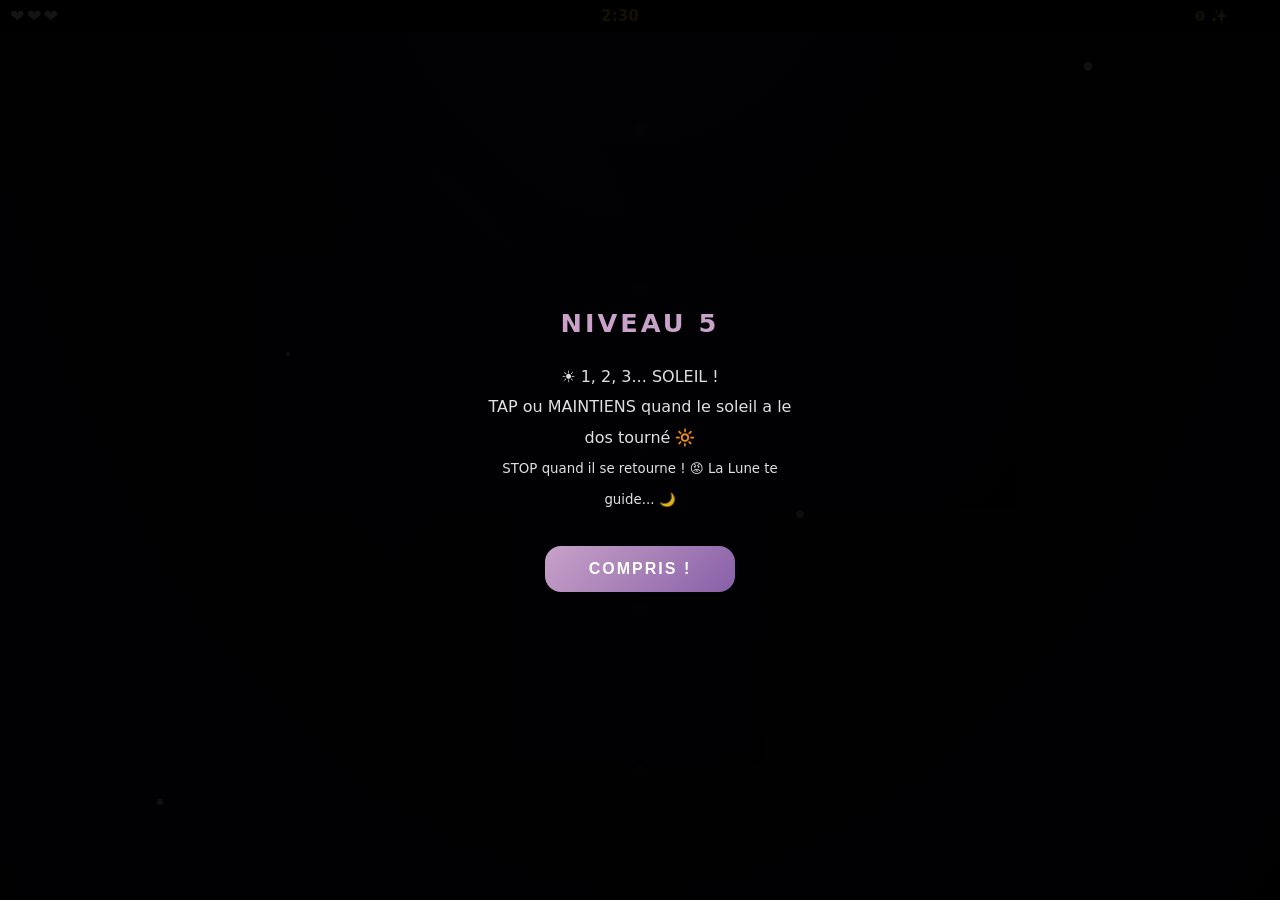
<file: minijeux/niveau5.html>
<!doctype html>
<html lang="fr">
<head>
<meta charset="utf-8">
<meta name="viewport" content="width=device-width,initial-scale=1,user-scalable=no,viewport-fit=cover">
<title>GPS0 N5</title>
<style>
*{box-sizing:border-box;margin:0;padding:0}
html,body{height:100%;overflow:hidden;background:#000 url(../assets/backgrounds/bg-n5.svg) center/cover no-repeat;font-family:system-ui,sans-serif;color:#fff;touch-action:none;user-select:none}
#hud{position:relative;z-index:20;display:flex;align-items:center;gap:10px;padding:6px 52px 6px 10px;background:rgba(0,0,0,.78);backdrop-filter:blur(6px);flex-shrink:0}
#lives{font-size:1.1rem;letter-spacing:2px;min-width:54px}
#timer{flex:1;text-align:center;font-size:.95rem;font-weight:bold;color:#FFD700}
#score-hud{font-size:.9rem;color:#FFD700;font-weight:bold;min-width:52px;text-align:right}
#game-container{position:relative;z-index:1;flex:1;overflow:hidden;display:flex;flex-direction:column}
canvas{display:block;width:100%;height:100%}
body{display:flex;flex-direction:column;height:100dvh}
</style>
</head>
<body>
<div id="hud">
  <span id="lives">&#10084;&#10084;&#10084;</span>
  <span id="timer">2:30</span>
  <span id="score-hud">0 &#10024;</span>
</div>
<div id="game-container">
  <canvas id="cv"></canvas>
</div>
<script src="shared.js"></script>
<script>
window.NIVEAU = 5;
window.GPS0_TIMER_SEC = 150;
window.GPS0_onTimerExpired = function () { endGame(false); };
window.GPS0_MAX_LIVES = 3;
window.TUTO_TEXT = "☀️ 1, 2, 3... SOLEIL !<br>TAP ou MAINTIENS quand le soleil a le dos tourné 🔆<br><small>STOP quand il se retourne ! 😡 La Lune te guide... 🌙</small>";

/* ══════════════════════════════════════════════════════════════════════════
   NIVEAU 5 — 1, 2, 3 SOLEIL ! (version cosmique)
   ══════════════════════════════════════════════════════════════════════════ */

const SUN_R       = 48;
const COSMO_R     = 20;
const STEP_BASE   = 0.0063; // x3 plus long (2min+ pour finir)
const PENALTY     = 0.15;
const STAR_COUNT  = 55;
const DUST_COUNT  = 18;
const COUNT_MIN   = 1200;
const COUNT_MAX   = 4000;
const TURN_MS     = 500;
const STOP_MIN    = 2000;
const STOP_MAX    = 4000;
const STEP_DUR_START = 1000;
const STEP_DUR_END   = 500;
const MOON_R      = 28;
const MOON_PAD    = 16;

let cv, ctx, W, H;
let progress, phase, phaseTimer, countStep, countStepTimer;
let bgT, stars, dustParts, fxParts;
let sunFlipProg, stopFlash, difficultyMul;
let moonBlink, moonBlinkTimer;
let rafId, lastT;
let playerOffX, touchStartX, touchStartY, touchStartT;
let nbReculs, arrivee;
let holdDown, holdDuration;
let playerInvT;

window.GPS0_computeDust = function(success) {
  var tempsJoue = GPS0_timerTotal() - GPS0_timerSec();
  var tempsMax  = GPS0_timerTotal() || 150;
  var distPct   = Math.min(1, progress);
  var scoreDistance = distPct * 25;
  var scoreTemps    = (tempsJoue / tempsMax) * 10;
  var malusRecul    = Math.min(nbReculs * 2, 15);
  var bonusArrivee  = arrivee ? 15 : 0;
  return scoreDistance + scoreTemps - malusRecul + bonusArrivee;
};

function gameReset() {
  cancelAnimationFrame(rafId);
  progress = 0; phase = 'count';
  countStep = 0; countStepTimer = 0;
  phaseTimer = _countPhaseDur();
  bgT = 0; sunFlipProg = 0; stopFlash = 0; difficultyMul = 1;
  moonBlink = 0; moonBlinkTimer = 0;
  playerOffX = 0; touchStartX = 0; touchStartY = 0; touchStartT = 0;
  nbReculs = 0; arrivee = false;
  playerInvT = 0;
  holdDown = false; holdDuration = 0;
  fxParts = []; _initStars(); _initDust();
}
window.gameReset = gameReset;

function _countPhaseDur() {
  var t = Math.min(1, progress * 1.5);
  var stepDur = STEP_DUR_START + (STEP_DUR_END - STEP_DUR_START) * t;
  // Après 30% : compte plus vite, soleil se retourne plus fréquemment
  if (progress > 0.3) { stepDur *= 0.58; }
  return stepDur * 4 + (progress > 0.3 ? _rnd(0, 120) : _rnd(200, 600));
}

function gameStart() {
  cv = document.getElementById('cv');
  ctx = cv.getContext('2d');
  GPS0_resizeCanvas(cv); _fixSize();
  gameReset();
  cv.addEventListener('pointerdown', _onTouchStart);
  cv.addEventListener('pointerup',   _onTouchEnd);
  cv.addEventListener('touchstart', function(e){ e.preventDefault(); }, { passive: false });
  lastT = performance.now();
  rafId = requestAnimationFrame(_loop);
}
window.gameStart = gameStart;
window.onResize = function () { _fixSize(); };

function _fixSize() {
  W = cv.width; H = cv.height;
  if (!W || !H) {
    var hud = document.getElementById('hud');
    W = cv.width = window.innerWidth;
    H = cv.height = window.innerHeight - (hud ? hud.offsetHeight : 44);
  }
}

function _rnd(a, b) { return a + Math.random() * (b - a); }
function _sunX() { return W / 2; }
function _sunY() { return SUN_R + 36; }
function _pathTop() { return _sunY() + SUN_R + COSMO_R + 18; }
function _pathBot() { return H - COSMO_R - 50; }
function _playerY() { return _pathBot() - progress * (_pathBot() - _pathTop()); }

/* ── ÉTOILES FOND ──────────────────────────────────────────────────────── */
function _initStars() {
  stars = [];
  for (var i = 0; i < STAR_COUNT; i++) {
    stars.push({
      x: Math.random(), y: Math.random(),
      r: 0.6 + Math.random() * 2,
      a: 0.3 + Math.random() * 0.6,
      ph: Math.random() * Math.PI * 2,
      spd: 0.015 + Math.random() * 0.04
    });
  }
}

/* ── POUSSIÈRES COLLECTABLES ───────────────────────────────────────────── */
function _initDust() {
  dustParts = [];
  for (var i = 0; i < DUST_COUNT; i++) {
    var t = (i + 0.5) / DUST_COUNT;
    dustParts.push({
      t: t,
      ox: (Math.random() - 0.5) * 0.36,
      r: 3.5 + Math.random() * 3,
      ph: Math.random() * Math.PI * 2,
      collected: false
    });
  }
}

/* ── TOUCHER / ESQUIVE ─────────────────────────────────────────────────── */
function _onTouchStart(e) {
  e.preventDefault();
  if (!GPS0_running()) return;
  var src = e.touches ? e.touches[0] : e;
  touchStartX = src.clientX; touchStartY = src.clientY; touchStartT = Date.now();
  holdDown = true; holdDuration = 0;
}

function _onTouchEnd(e) {
  e.preventDefault();
  if (!GPS0_running()) return;
  holdDown = false;
  var src = e.changedTouches ? e.changedTouches[0] : e;
  var dx = src.clientX - touchStartX;
  var dy = src.clientY - touchStartY;
  var dt = Date.now() - touchStartT;
  if (Math.abs(dx) > 28 && Math.abs(dx) > Math.abs(dy) * 1.4 && dt < 450) {
    _onDodge(dx > 0 ? 1 : -1);
  } else if (holdDuration < 4) {
    _onTap(); // tap rapide : avance d'un cran
  }
  // si holdDuration >= 4 : le maintien a déjà géré l'avancement
}

function _onDodge(dir) {
  playerOffX = Math.max(-W * 0.30, Math.min(W * 0.30, playerOffX + dir * W * 0.16));
  var py = _playerY();
  for (var i = 0; i < 6; i++) {
    fxParts.push({
      x: _sunX() + playerOffX, y: py,
      vx: dir * (1.5 + Math.random() * 2.5), vy: (Math.random() - 0.5) * 2.5,
      r: 2 + Math.random() * 2, col: '#88ccff', al: 0.85
    });
  }
  if (navigator.vibrate) navigator.vibrate(15);
}

function _onTap() {
  if (!GPS0_running()) return;

  if (phase === 'stop' || phase === 'turning') {
    if (playerInvT > 0) return;
    stopFlash = 1;
    progress = Math.max(0, progress - PENALTY);
    nbReculs++;
    playerInvT = 120;
    loseLife();
    if (navigator.vibrate) navigator.vibrate([80, 40, 160]);
    return;
  }

  var step = STEP_BASE * (1 + (1 - progress) * 0.15);
  progress = Math.min(1, progress + step);
  if (navigator.vibrate) navigator.vibrate(5);

  var py = _playerY();
  for (var i = 0; i < 3; i++) {
    fxParts.push({
      x: _sunX() + playerOffX,
      y: py + COSMO_R * 0.5,
      vx: (Math.random() - 0.5) * 2,
      vy: 0.8 + Math.random() * 1.5,
      r: 2 + Math.random() * 2,
      col: 'hsl(' + (40 + Math.random() * 30) + ',100%,80%)',
      al: 0.8
    });
  }

  if (progress >= 1) {
    arrivee = true;
    endGame(true);
  }
}

/* ── BOUCLE ────────────────────────────────────────────────────────────── */
function _loop(now) {
  rafId = requestAnimationFrame(_loop);
  if (!GPS0_running()) return;
  var dt = Math.min(now - lastT, 80);
  lastT = now;
  bgT += dt / 16.67;
  if (playerInvT > 0) playerInvT--;
  _fixSize();
  _updateDifficulty();
  _updatePhase(dt);
  _updateSunFlip(dt);
  _updateMoon(dt);
  _collectDust();
  _updateFx(dt / 16.67);
  // Maintien tactile : avancement continu
  if (holdDown) {
    holdDuration++;
    if (holdDuration >= 4 && (phase === 'count' || phase === 'unturning')) {
      var holdStep = STEP_BASE * 0.55 * (dt / 16.67);
      progress = Math.min(1, progress + holdStep);
      if (progress >= 1) { arrivee = true; endGame(true); }
    }
  }
  _draw();
}



function _updateDifficulty() {
  difficultyMul = 1 + progress * 0.8;
}

/* ── MACHINE À ÉTATS ───────────────────────────────────────────────────── */
function _updatePhase(dt) {
  phaseTimer -= dt;
  if (phaseTimer > 0) {
    if (phase === 'count') {
      var t = Math.min(1, progress * 1.5);
      var stepDur = STEP_DUR_START + (STEP_DUR_END - STEP_DUR_START) * t;
      if (progress > 0.3) stepDur *= 0.58; // idem countPhaseDur — garantit affichage complet
      countStepTimer += dt;
      if (countStepTimer > stepDur && countStep < 3) { countStep++; countStepTimer = 0; }
    }
    return;
  }
  // Garantir que les 3 chiffres ont été montrés avant de passer à SOLEIL !
  if (phase === 'count' && countStep < 3) { countStep = 3; phaseTimer = 250; return; }
  if (phase === 'count')         { countStep = 4; phase = 'turning'; phaseTimer = TURN_MS; }
  else if (phase === 'turning')  { phase = 'stop'; phaseTimer = Math.max(1500, _rnd(STOP_MIN, STOP_MAX) / difficultyMul); }
  else if (phase === 'stop')     { phase = 'unturning'; phaseTimer = TURN_MS; }
  else                           { phase = 'count'; countStep = 0; countStepTimer = 0; phaseTimer = _countPhaseDur(); }
}

/* ── FLIP SOLEIL ───────────────────────────────────────────────────────── */
function _updateSunFlip(dt) {
  var speed = dt / TURN_MS;
  if (phase === 'turning' || phase === 'stop') sunFlipProg = Math.min(1, sunFlipProg + speed * 2.5);
  else sunFlipProg = Math.max(0, sunFlipProg - speed * 2.5);
}

/* ── LUNE (clignement) ─────────────────────────────────────────────────── */
function _updateMoon(dt) {
  moonBlinkTimer -= dt;
  if (moonBlinkTimer <= 0) {
    moonBlink = moonBlink ? 0 : 1;
    moonBlinkTimer = moonBlink ? 120 : (2000 + Math.random() * 3000);
  }
}

/* ── COLLECTE POUSSIÈRES ───────────────────────────────────────────────── */
function _collectDust() {
  var py = _playerY(), sx = _sunX() + playerOffX;
  for (var i = 0; i < dustParts.length; i++) {
    var d = dustParts[i];
    if (d.collected) continue;
    var dy = _pathBot() - d.t * (_pathBot() - _pathTop());
    var dx2 = _sunX() + d.ox * W;
    if (Math.hypot(sx - dx2, py - dy) < COSMO_R + d.r + 8) {
      d.collected = true; addDust(1);
      for (var j = 0; j < 6; j++) {
        var a = Math.random() * Math.PI * 2, sp = 1.5 + Math.random() * 3;
        fxParts.push({ x: dx2, y: dy, vx: Math.cos(a) * sp, vy: Math.sin(a) * sp,
          r: 2 + Math.random() * 2.5, col: 'hsl(' + (40 + Math.random() * 40) + ',100%,80%)', al: 1 });
      }
    }
  }
}

/* ── FX PARTICULES ─────────────────────────────────────────────────────── */
function _updateFx(dt) {
  for (var i = fxParts.length - 1; i >= 0; i--) {
    var p = fxParts[i];
    p.x += p.vx * dt; p.y += p.vy * dt;
    p.vx *= 0.94; p.vy *= 0.94;
    p.al -= 0.025 * dt;
    if (p.al <= 0) fxParts.splice(i, 1);
  }
}

/* ══════════════════════════════════════════════════════════════════════════
   DESSIN
   ══════════════════════════════════════════════════════════════════════════ */
function _draw() {
  ctx.clearRect(0, 0, W, H);

  /* Fond spatial */
  var bg = ctx.createLinearGradient(0, 0, 0, H);
  bg.addColorStop(0, '#0a0015'); bg.addColorStop(0.3, '#1a0e2e');
  bg.addColorStop(0.7, '#0f0a1a'); bg.addColorStop(1, '#060010');
  ctx.fillStyle = bg; ctx.fillRect(0, 0, W, H);

  var neb = ctx.createRadialGradient(W * 0.3, H * 0.2, 10, W * 0.3, H * 0.2, W * 0.4);
  neb.addColorStop(0, 'rgba(120,40,180,0.04)'); neb.addColorStop(1, 'rgba(0,0,0,0)');
  ctx.fillStyle = neb; ctx.fillRect(0, 0, W, H);

  /* Étoiles */
  for (var i = 0; i < stars.length; i++) {
    var s = stars[i];
    var alpha = s.a * (0.5 + 0.5 * Math.sin(bgT * s.spd + s.ph));
    ctx.save(); ctx.globalAlpha = alpha; ctx.fillStyle = '#fff';
    ctx.beginPath(); ctx.arc(s.x * W, s.y * H, s.r, 0, Math.PI * 2); ctx.fill();
    ctx.restore();
  }

  /* Halo ambiance */
  var haloA = phase === 'stop' ? 0.20 : phase === 'turning' ? 0.15 : 0.08;
  var haloCol = phase === 'stop' ? 'rgba(255,80,20,' : 'rgba(255,200,40,';
  var hl = ctx.createRadialGradient(_sunX(), _sunY(), SUN_R, _sunX(), _sunY(), H * 0.7);
  hl.addColorStop(0, haloCol + haloA + ')');
  hl.addColorStop(0.5, haloCol + (haloA * 0.3) + ')');
  hl.addColorStop(1, 'rgba(0,0,0,0)');
  ctx.fillStyle = hl; ctx.fillRect(0, 0, W, H);

  /* Chemin d'étoiles */
  _drawPath();

  /* Poussières collectables */
  for (var i = 0; i < dustParts.length; i++) {
    var d = dustParts[i];
    if (d.collected) continue;
    var dy = _pathBot() - d.t * (_pathBot() - _pathTop());
    var dx = _sunX() + d.ox * W;
    var pulse = 0.55 + 0.45 * Math.sin(bgT * 0.08 + d.ph);
    ctx.save(); ctx.globalAlpha = 0.5 * pulse;
    ctx.fillStyle = 'hsl(' + (45 + Math.sin(d.ph) * 20) + ',100%,78%)';
    ctx.beginPath(); ctx.arc(dx, dy, d.r * pulse, 0, Math.PI * 2); ctx.fill();
    ctx.restore();
  }

  /* Flash stop rouge */
  if (stopFlash > 0) {
    ctx.save(); ctx.globalAlpha = stopFlash * 0.4;
    ctx.fillStyle = '#ff0000'; ctx.fillRect(0, 0, W, H);
    ctx.restore();
    stopFlash = Math.max(0, stopFlash - 0.04);
  }

  /* FX */
  for (var i = 0; i < fxParts.length; i++) {
    var p = fxParts[i];
    if (p.al <= 0) continue;
    ctx.save(); ctx.globalAlpha = p.al; ctx.fillStyle = p.col;
    ctx.beginPath(); ctx.arc(p.x, p.y, p.r, 0, Math.PI * 2); ctx.fill();
    ctx.restore();
  }

  /* Cosmonaute */
  var posY = _playerY();
  drawCosmonaut(ctx, _sunX() + playerOffX, posY, COSMO_R, 0, (phase === 'count' || phase === 'unturning') ? 'run' : 'idle');
  if (playerInvT > 0) {
    var invAlpha = 0.28 + 0.22 * Math.sin(bgT * 0.45);
    ctx.save();
    ctx.globalAlpha = invAlpha;
    ctx.strokeStyle = '#88ccff'; ctx.lineWidth = 3;
    ctx.beginPath(); ctx.arc(_sunX() + playerOffX, posY, COSMO_R + 14, 0, Math.PI * 2); ctx.stroke();
    ctx.globalAlpha = invAlpha * 0.18;
    ctx.fillStyle = '#88ccff';
    ctx.fill();
    ctx.restore();
  }

  /* Laser beam */
  /* (supprimé) */

  /* Soleil */
  _drawSun();

  /* Lune guide */
  _drawMoon();

  /* Jauge + Labels */
  _drawProgressBar();
  _drawPhaseLabel();
}


function _drawPath() {
  var sx = _sunX(), top = _pathTop(), bot = _pathBot();
  for (var i = 0; i <= 28; i++) {
    var t = i / 28;
    var y = bot - t * (bot - top);
    var pulse = 0.3 + 0.4 * Math.sin(bgT * 0.06 + t * 8);
    ctx.save(); ctx.globalAlpha = pulse; ctx.fillStyle = '#ffee88';
    _drawStar4(ctx, sx, y, 3 + Math.sin(bgT * 0.04 + t * 5) * 1.5);
    ctx.restore();
  }
}

function _drawStar4(ctx, x, y, r) {
  ctx.beginPath();
  for (var i = 0; i < 8; i++) {
    var a = (i / 8) * Math.PI * 2 - Math.PI / 2;
    var d = i % 2 === 0 ? r : r * 0.4;
    var px = x + Math.cos(a) * d, py = y + Math.sin(a) * d;
    i === 0 ? ctx.moveTo(px, py) : ctx.lineTo(px, py);
  }
  ctx.closePath(); ctx.fill();
}

/* ══════════════════════════════════════════════════════════════════════════
   SOLEIL — Face arrière (dos, calme) ↔ Face avant (méchant 😡)
   Flip horizontal fluide via sunFlipProg (0=dos, 1=face)
   ══════════════════════════════════════════════════════════════════════════ */
function _drawSun() {
  var sx = _sunX(), sy = _sunY(), t = bgT;

  /* Rayons */
  for (var i = 0; i < 12; i++) {
    var a = (i / 12) * Math.PI * 2 + t * 0.015;
    var rIn = SUN_R + 4, rOut = SUN_R + 22 + 8 * Math.sin(t * 0.05 + i);
    ctx.save();
    ctx.globalAlpha = phase === 'stop' ? 0.75 : 0.30;
    ctx.strokeStyle = phase === 'stop' ? '#ff6600' : '#ffdd44';
    ctx.lineWidth = 3.5; ctx.lineCap = 'round';
    ctx.beginPath();
    ctx.moveTo(sx + Math.cos(a) * rIn, sy + Math.sin(a) * rIn);
    ctx.lineTo(sx + Math.cos(a) * rOut, sy + Math.sin(a) * rOut);
    ctx.stroke(); ctx.restore();
  }

  /* Halo rapproché */
  var hR = SUN_R + 18 + 4 * Math.sin(t * 0.07);
  var hg = ctx.createRadialGradient(sx, sy, SUN_R * 0.5, sx, sy, hR);
  if (phase === 'stop') {
    hg.addColorStop(0, 'rgba(255,70,0,.65)'); hg.addColorStop(1, 'rgba(255,70,0,0)');
  } else {
    hg.addColorStop(0, 'rgba(255,220,80,.45)'); hg.addColorStop(1, 'rgba(255,200,0,0)');
  }
  ctx.fillStyle = hg; ctx.beginPath(); ctx.arc(sx, sy, hR, 0, Math.PI * 2); ctx.fill();

  /* Corps soleil avec flip */
  ctx.save();
  ctx.translate(sx, sy);
  var scaleX = Math.cos(sunFlipProg * Math.PI);
  ctx.scale(Math.abs(scaleX) < 0.05 ? 0.05 : scaleX, 1);

  var isFace = sunFlipProg > 0.5;
  var sunCol = isFace ? (phase === 'stop' ? '#ff5500' : '#ffaa00') : '#ffdd22';
  var bodyG = ctx.createRadialGradient(-SUN_R * 0.3, -SUN_R * 0.3, 4, 0, 0, SUN_R);
  bodyG.addColorStop(0, '#fff8c0'); bodyG.addColorStop(0.4, sunCol);
  bodyG.addColorStop(1, isFace ? '#cc3300' : '#e6a800');
  ctx.fillStyle = bodyG;
  ctx.beginPath(); ctx.arc(0, 0, SUN_R, 0, Math.PI * 2); ctx.fill();

  ctx.strokeStyle = isFace ? 'rgba(200,50,0,0.4)' : 'rgba(200,180,60,0.3)';
  ctx.lineWidth = 2;
  ctx.beginPath(); ctx.arc(0, 0, SUN_R, 0, Math.PI * 2); ctx.stroke();

  /* Visage FACE (méchant) */
  if (sunFlipProg > 0.55) {
    var faceAlpha = Math.min(1, (sunFlipProg - 0.55) / 0.25);
    ctx.save(); ctx.scale(-1, 1); ctx.globalAlpha = faceAlpha;

    var eyY = -SUN_R * 0.18;
    var exArr = [-SUN_R * 0.34, SUN_R * 0.34];
    for (var ei = 0; ei < 2; ei++) {
      var ex = exArr[ei];
      ctx.fillStyle = '#fff'; ctx.strokeStyle = '#4a0000'; ctx.lineWidth = 1.5;
      ctx.beginPath(); ctx.ellipse(ex, eyY, SUN_R * 0.17, SUN_R * 0.21, 0, 0, Math.PI * 2); ctx.fill(); ctx.stroke();
      ctx.fillStyle = '#cc0000';
      ctx.beginPath(); ctx.arc(ex, eyY + SUN_R * 0.03, SUN_R * 0.10, 0, Math.PI * 2); ctx.fill();
      ctx.fillStyle = '#1a0000';
      ctx.beginPath(); ctx.arc(ex, eyY + SUN_R * 0.03, SUN_R * 0.05, 0, Math.PI * 2); ctx.fill();
    }

    ctx.strokeStyle = '#4a1000'; ctx.lineWidth = 3.5; ctx.lineCap = 'round';
    ctx.beginPath(); ctx.moveTo(-SUN_R * 0.56, eyY - SUN_R * 0.30); ctx.lineTo(-SUN_R * 0.16, eyY - SUN_R * 0.08); ctx.stroke();
    ctx.beginPath(); ctx.moveTo(SUN_R * 0.56, eyY - SUN_R * 0.30); ctx.lineTo(SUN_R * 0.16, eyY - SUN_R * 0.08); ctx.stroke();

    var mY = SUN_R * 0.30;
    ctx.strokeStyle = '#3a0000'; ctx.lineWidth = 3;
    ctx.beginPath(); ctx.arc(0, mY, SUN_R * 0.28, Math.PI * 1.1, Math.PI * 1.9); ctx.stroke();
    ctx.fillStyle = '#ffffcc';
    var tW = SUN_R * 0.08, tH = SUN_R * 0.09;
    for (var ti = 0; ti < 4; ti++) {
      ctx.beginPath(); ctx.roundRect(-SUN_R * 0.18 + ti * tW * 1.2, mY - tH * 0.4, tW, tH, 2); ctx.fill();
    }
    ctx.restore();

  } else if (sunFlipProg < 0.45) {
    /* Visage DOS (calme, yeux fermés) */
    var backAlpha = Math.min(1, (0.45 - sunFlipProg) / 0.25);
    ctx.save(); ctx.globalAlpha = backAlpha * 0.5;
    ctx.strokeStyle = '#b08800'; ctx.lineWidth = 2.5; ctx.lineCap = 'round';
    var eyBY = -SUN_R * 0.05;
    var bexArr = [-SUN_R * 0.30, SUN_R * 0.30];
    for (var bei = 0; bei < 2; bei++) {
      ctx.beginPath(); ctx.arc(bexArr[bei], eyBY, SUN_R * 0.14, Math.PI * 0.15, Math.PI * 0.85); ctx.stroke();
    }
    ctx.beginPath(); ctx.arc(0, SUN_R * 0.15, SUN_R * 0.22, Math.PI * 0.15, Math.PI * 0.85); ctx.stroke();
    ctx.restore();
  }

  ctx.restore();
}

/* ══════════════════════════════════════════════════════════════════════════
   LUNE — Visage guide (coin haut-droit)
   Regarde le joueur quand c'est safe, se cache quand le soleil regarde
   ══════════════════════════════════════════════════════════════════════════ */
function _drawMoon() {
  var mx = W - MOON_R - MOON_PAD, my = _sunY();
  var safe = (phase === 'count' || phase === 'unturning');
  var danger = (phase === 'stop');

  /* Halo lunaire */
  var mHalo = ctx.createRadialGradient(mx, my, MOON_R * 0.3, mx, my, MOON_R * 2.2);
  mHalo.addColorStop(0, safe ? 'rgba(180,200,255,0.18)' : 'rgba(255,120,60,0.10)');
  mHalo.addColorStop(1, 'rgba(0,0,0,0)');
  ctx.fillStyle = mHalo; ctx.beginPath(); ctx.arc(mx, my, MOON_R * 2.2, 0, Math.PI * 2); ctx.fill();

  /* Corps lunaire (croissant) */
  ctx.save();
  ctx.beginPath(); ctx.arc(mx, my, MOON_R, 0, Math.PI * 2); ctx.clip();
  var mG = ctx.createRadialGradient(mx - MOON_R * 0.3, my - MOON_R * 0.3, 2, mx, my, MOON_R);
  mG.addColorStop(0, '#f0f0ff'); mG.addColorStop(0.5, '#d8dce8'); mG.addColorStop(1, '#b0b4c8');
  ctx.fillStyle = mG; ctx.beginPath(); ctx.arc(mx, my, MOON_R, 0, Math.PI * 2); ctx.fill();
  /* Ombre croissant */
  ctx.fillStyle = 'rgba(10,5,30,0.65)';
  ctx.beginPath(); ctx.arc(mx + MOON_R * 0.45, my, MOON_R * 0.85, 0, Math.PI * 2); ctx.fill();
  /* Cratères */
  ctx.fillStyle = 'rgba(140,140,165,0.35)';
  ctx.beginPath(); ctx.arc(mx - MOON_R * 0.25, my - MOON_R * 0.15, MOON_R * 0.12, 0, Math.PI * 2); ctx.fill();
  ctx.beginPath(); ctx.arc(mx - MOON_R * 0.05, my + MOON_R * 0.30, MOON_R * 0.08, 0, Math.PI * 2); ctx.fill();
  ctx.restore();

  /* Contour lumineux */
  ctx.strokeStyle = safe ? 'rgba(200,210,255,0.5)' : 'rgba(255,150,80,0.3)';
  ctx.lineWidth = 1.5;
  ctx.beginPath(); ctx.arc(mx, my, MOON_R, 0, Math.PI * 2); ctx.stroke();

  /* Visage de la Lune */
  var eyeY = my - MOON_R * 0.12;
  var eyeLX = mx - MOON_R * 0.28, eyeRX = mx - MOON_R * 0.02;
  var eyeOpen = moonBlink ? 0 : 1;

  if (safe) {
    /* Yeux ouverts — regarde vers le bas (le joueur) */
    if (eyeOpen) {
      ctx.fillStyle = '#222';
      ctx.beginPath(); ctx.arc(eyeLX, eyeY, MOON_R * 0.07, 0, Math.PI * 2); ctx.fill();
      ctx.beginPath(); ctx.arc(eyeRX, eyeY, MOON_R * 0.07, 0, Math.PI * 2); ctx.fill();
      /* Pupilles vers le bas */
      ctx.fillStyle = '#fff';
      ctx.beginPath(); ctx.arc(eyeLX, eyeY - MOON_R * 0.025, MOON_R * 0.025, 0, Math.PI * 2); ctx.fill();
      ctx.beginPath(); ctx.arc(eyeRX, eyeY - MOON_R * 0.025, MOON_R * 0.025, 0, Math.PI * 2); ctx.fill();
    } else {
      ctx.strokeStyle = '#333'; ctx.lineWidth = 1.5; ctx.lineCap = 'round';
      ctx.beginPath(); ctx.moveTo(eyeLX - MOON_R * 0.06, eyeY); ctx.lineTo(eyeLX + MOON_R * 0.06, eyeY); ctx.stroke();
      ctx.beginPath(); ctx.moveTo(eyeRX - MOON_R * 0.06, eyeY); ctx.lineTo(eyeRX + MOON_R * 0.06, eyeY); ctx.stroke();
    }
    /* Petit sourire encourageant */
    ctx.strokeStyle = '#444'; ctx.lineWidth = 1.3; ctx.lineCap = 'round';
    ctx.beginPath(); ctx.arc(mx - MOON_R * 0.15, my + MOON_R * 0.12, MOON_R * 0.14, 0.2, Math.PI - 0.2); ctx.stroke();

  } else if (danger) {
    /* Yeux fermés serrés — la Lune se cache */
    ctx.strokeStyle = '#553333'; ctx.lineWidth = 2; ctx.lineCap = 'round';
    ctx.beginPath(); ctx.moveTo(eyeLX - MOON_R * 0.07, eyeY - MOON_R * 0.03); ctx.lineTo(eyeLX + MOON_R * 0.07, eyeY + MOON_R * 0.03); ctx.stroke();
    ctx.beginPath(); ctx.moveTo(eyeRX - MOON_R * 0.07, eyeY - MOON_R * 0.03); ctx.lineTo(eyeRX + MOON_R * 0.07, eyeY + MOON_R * 0.03); ctx.stroke();
    /* Bouche inquiète (petit O) */
    ctx.strokeStyle = '#553333'; ctx.lineWidth = 1.5;
    ctx.beginPath(); ctx.arc(mx - MOON_R * 0.15, my + MOON_R * 0.15, MOON_R * 0.07, 0, Math.PI * 2); ctx.stroke();

  } else {
    /* Transition — yeux mi-clos */
    ctx.strokeStyle = '#444'; ctx.lineWidth = 1.5; ctx.lineCap = 'round';
    ctx.beginPath(); ctx.moveTo(eyeLX - MOON_R * 0.06, eyeY); ctx.lineTo(eyeLX + MOON_R * 0.06, eyeY); ctx.stroke();
    ctx.beginPath(); ctx.moveTo(eyeRX - MOON_R * 0.06, eyeY); ctx.lineTo(eyeRX + MOON_R * 0.06, eyeY); ctx.stroke();
    ctx.strokeStyle = '#444'; ctx.lineWidth = 1.2;
    ctx.beginPath(); ctx.arc(mx - MOON_R * 0.15, my + MOON_R * 0.12, MOON_R * 0.10, 0.3, Math.PI - 0.3); ctx.stroke();
  }
}

/* ── JAUGE DE PROGRESSION ──────────────────────────────────────────────── */
function _drawProgressBar() {
  var barW = W * 0.65, barH = 14;
  var barX = (W - barW) / 2, barY = H - 50;
  ctx.fillStyle = 'rgba(0,0,0,0.55)';
  ctx.beginPath(); ctx.roundRect(barX - 2, barY - 2, barW + 4, barH + 4, 8); ctx.fill();
  var fillW = barW * progress;
  var col = progress < 0.5 ? '#44aaff' : progress < 0.85 ? '#44ff88' : '#FFD700';
  var gFill = ctx.createLinearGradient(barX, 0, barX + barW, 0);
  gFill.addColorStop(0, col); gFill.addColorStop(1, '#fff');
  ctx.fillStyle = gFill;
  ctx.beginPath(); ctx.roundRect(barX, barY, fillW, barH, 6); ctx.fill();
  ctx.strokeStyle = 'rgba(255,255,255,0.3)'; ctx.lineWidth = 1;
  ctx.beginPath(); ctx.roundRect(barX, barY, barW, barH, 6); ctx.stroke();
  ctx.fillStyle = '#fff'; ctx.font = 'bold 11px system-ui'; ctx.textAlign = 'center';
  ctx.fillText(Math.floor(progress * 100) + '%', W / 2, barY + barH + 16);
}

/* ── LABELS PHASE ──────────────────────────────────────────────────────── */
function _drawPhaseLabel() {
  var cx = W / 2, y = H * 0.42;
  ctx.textAlign = 'center';

  if (phase === 'count' || phase === 'unturning') {
    var labels = ['', '1', '1  2', '1  2  3'];
    var txt = countStep >= 4 ? '' : (labels[countStep] || '');
    if (txt) {
      var numSize = Math.floor(W * 0.13);
      ctx.save();
      ctx.globalAlpha = 0.9 + 0.1 * Math.sin(bgT * 0.1);
      ctx.fillStyle = '#ffee88';
      ctx.font = 'bold ' + numSize + 'px system-ui';
      ctx.fillText(txt, cx, y);
      ctx.restore();
    }

  } else if (phase === 'turning') {
    var soleilSize = Math.floor(W * 0.13);
    ctx.save();
    var pulse = 0.7 + 0.3 * Math.abs(Math.sin(bgT * 0.3));
    ctx.globalAlpha = pulse; ctx.fillStyle = '#ff4400';
    ctx.font = 'bold ' + soleilSize + 'px system-ui';
    ctx.fillText('SOLEIL !', cx, y);
    ctx.restore();

  } else if (phase === 'stop') {
    /* Icône danger pulsante */
    ctx.save();
    var dangerPulse = 0.6 + 0.4 * Math.abs(Math.sin(bgT * 0.25));
    ctx.globalAlpha = dangerPulse; ctx.fillStyle = '#ff6600';
    ctx.font = 'bold ' + Math.floor(W * 0.12) + 'px system-ui';
    ctx.fillText('☀️', cx, y);
    ctx.restore();
  }
}
</script>
</body>
</html>
</file>
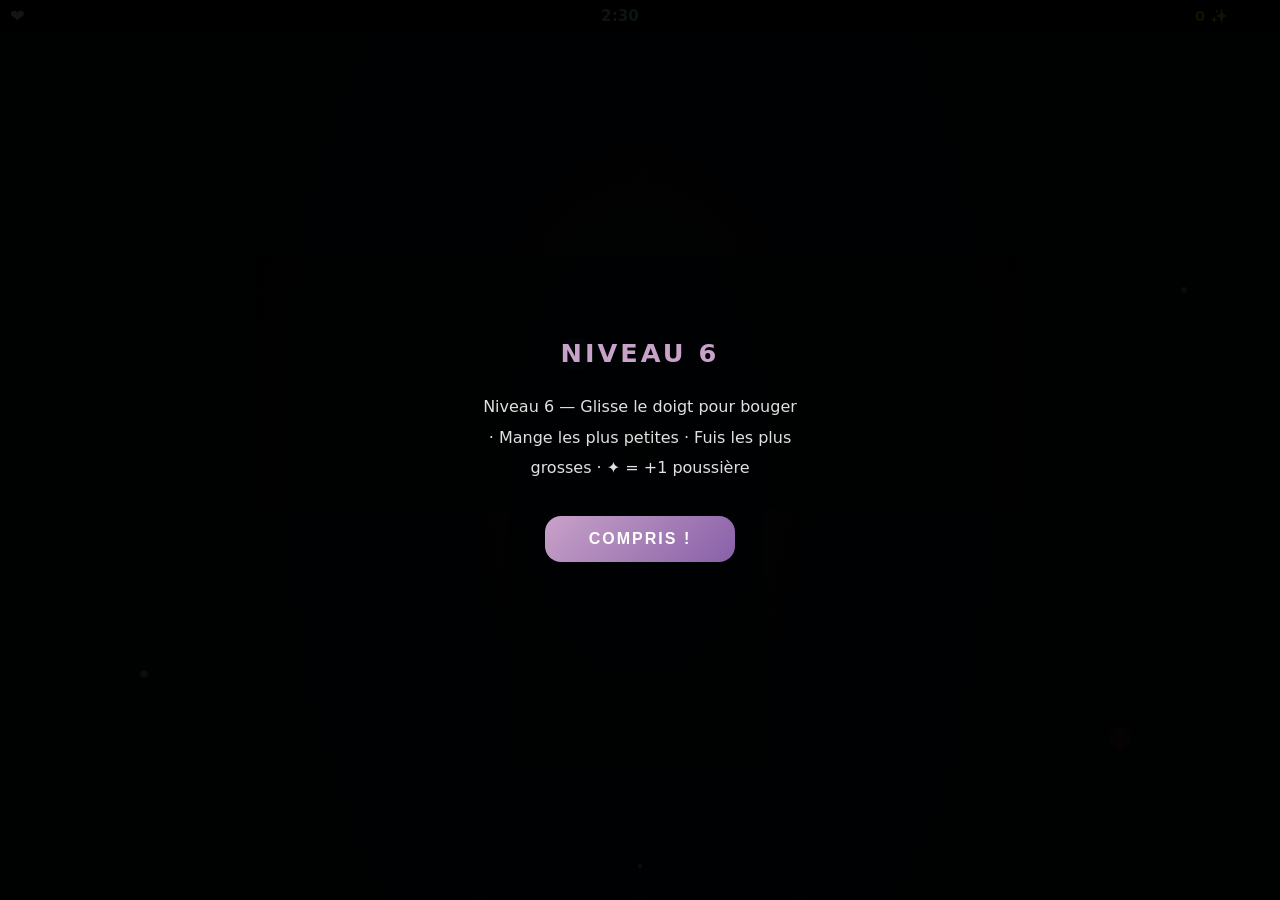
<file: minijeux/niveau6.html>
<!doctype html>
<html lang="fr">
<head>
<meta charset="utf-8">
<meta name="viewport" content="width=device-width,initial-scale=1,user-scalable=no,viewport-fit=cover">
<title>GPS0 N6</title>
<style>
*{box-sizing:border-box;margin:0;padding:0}
html,body{height:100%;overflow:hidden;background:#000 url(../assets/backgrounds/bg-n6.svg) center/cover no-repeat;font-family:system-ui,sans-serif;color:#fff;touch-action:none;user-select:none}
#hud{position:relative;z-index:20;display:flex;align-items:center;gap:10px;padding:6px 52px 6px 10px;background:rgba(0,0,0,.78);backdrop-filter:blur(6px);flex-shrink:0}
#lives{font-size:1.1rem;letter-spacing:2px;min-width:54px}
#timer{flex:1;text-align:center;font-size:.95rem;font-weight:bold;color:#aaffcc}
#score-hud{font-size:.9rem;color:#FFD700;font-weight:bold;min-width:52px;text-align:right}
#game-container{position:relative;z-index:1;flex:1;overflow:hidden;display:flex;flex-direction:column}
canvas{display:block;width:100%;height:100%}
body{display:flex;flex-direction:column;height:100dvh}
</style>
</head>
<body>
<div id="hud">
  <span id="lives">&#10084;</span>
  <span id="timer">3:00</span>
  <span id="score-hud">0 &#10024;</span>
</div>
<div id="looser-overlay" style="display:none;position:fixed;inset:0;z-index:999;background:rgba(0,0,0,.88);flex-direction:column;align-items:center;justify-content:center;gap:16px">
  <div style="font-size:clamp(3rem,15vw,6rem);font-weight:900;color:#ff2222;text-shadow:0 0 40px #ff0000,0 0 80px rgba(255,0,0,.6);animation:losePulse .5s ease-in-out infinite alternate;letter-spacing:.08em">LOOSER !</div>
</div>
<style>@keyframes losePulse{to{transform:scale(1.08);text-shadow:0 0 60px #ff0000,0 0 120px rgba(255,60,60,.8)}}</style>
<div id="game-container">
  <canvas id="cv"></canvas>
</div>
<script src="shared.js"></script>
<script>
window.NIVEAU = 6;
window.GPS0_TIMER_SEC = 150;
window.GPS0_MAX_LIVES = 1;
window.GPS0_onGameOver = function() {
  const el = document.getElementById('looser-overlay');
  if (el) { el.style.display = 'flex'; }
};
window.GPS0_onTimerExpired = function () { endGame(true); };
window.TUTO_TEXT = "Niveau 6 \u2014 Glisse le doigt pour bouger \u00b7 Mange les plus petites \u00b7 Fuis les plus grosses \u00b7 \u2726 = +1 poussi\u00e8re"; 

const MAP = 2400, PLAYER_R0 = 22;
const FOOD_N = 77, ENEMY_N = 40, CRYSTAL_N = 30, CRYSTAL_MAX = 50;

let player, enemies, foods, crystals, particles, stars, bonusGoldStars;
let joystick, dustCount, bgT, rafId, cellulesIAMangees;

window.GPS0_computeDust = function(success) {
  var tempsJoue = GPS0_timerTotal() - GPS0_timerSec();
  var tempsMax  = GPS0_timerTotal() || 150;
  var tailleFin = player ? player.r : PLAYER_R0;
  var scoreTps   = (tempsJoue / tempsMax) * 20;
  var scoreTaille = Math.min((tailleFin - PLAYER_R0) * 0.5, 15);
  var scoreCells  = Math.min(cellulesIAMangees * 3, 15);
  var bonusWin    = success ? 5 : 0;
  return scoreTps + scoreTaille + scoreCells + bonusWin;
};

function _drawHelmet(ctx, cx, cy, r) {
  var hr = Math.max(20, r);
  // Rim / bord casque
  ctx.strokeStyle = 'rgba(160,230,255,0.65)'; ctx.lineWidth = Math.max(2, hr * 0.08);
  ctx.beginPath(); ctx.arc(cx, cy, hr, 0, Math.PI * 2); ctx.stroke();
  // Visière sombre centrale
  var vw = hr * 0.62, vh = hr * 0.48;
  var vg = ctx.createRadialGradient(cx - vw*0.2, cy - vh*0.25, 2, cx, cy + vh*0.12, Math.max(vw, vh));
  vg.addColorStop(0, 'rgba(0,20,70,0.82)');
  vg.addColorStop(0.7, 'rgba(0,50,140,0.60)');
  vg.addColorStop(1, 'rgba(0,30,100,0.30)');
  ctx.fillStyle = vg;
  ctx.beginPath(); ctx.ellipse(cx, cy + hr * 0.05, vw, vh, 0, 0, Math.PI * 2); ctx.fill();
  // Reflet visière
  ctx.fillStyle = 'rgba(255,255,255,0.14)';
  ctx.beginPath(); ctx.ellipse(cx - vw*0.23, cy - vh*0.18, vw*0.28, vh*0.20, -0.35, 0, Math.PI*2); ctx.fill();
  ctx.fillStyle = 'rgba(255,255,255,0.07)';
  ctx.beginPath(); ctx.ellipse(cx + vw*0.18, cy + vh*0.22, vw*0.18, vh*0.12, 0.3, 0, Math.PI*2); ctx.fill();
  // Petits yeux dans visière
  var eyeR = Math.max(2, hr * 0.085);
  ctx.fillStyle = 'rgba(255,255,255,0.88)';
  ctx.beginPath(); ctx.arc(cx - hr*0.20, cy - hr*0.04, eyeR, 0, Math.PI*2); ctx.fill();
  ctx.beginPath(); ctx.arc(cx + hr*0.20, cy - hr*0.04, eyeR, 0, Math.PI*2); ctx.fill();
  ctx.fillStyle = 'rgba(0,200,255,0.9)';
  ctx.beginPath(); ctx.arc(cx - hr*0.20, cy - hr*0.04, eyeR*0.5, 0, Math.PI*2); ctx.fill();
  ctx.beginPath(); ctx.arc(cx + hr*0.20, cy - hr*0.04, eyeR*0.5, 0, Math.PI*2); ctx.fill();
  // Sourire
  ctx.strokeStyle = 'rgba(200,240,255,0.65)'; ctx.lineWidth = Math.max(1, eyeR*0.6); ctx.lineCap = 'round';
  ctx.beginPath(); ctx.arc(cx, cy + hr*0.10, hr*0.14, 0.2, Math.PI - 0.2); ctx.stroke();
}

function _genStars() {
  stars = [];
  for (let i = 0; i < 300; i++) {
    stars.push({ x: Math.random()*MAP, y: Math.random()*MAP, r: Math.random()*1.4+.4, a: .25+Math.random()*.55 });
  }
}

function _newFood() {
  return { x: 30+Math.random()*(MAP-60), y: 30+Math.random()*(MAP-60), r: 5, hue: Math.floor(Math.random()*360) };
}

function _spawnEnemy(i) {
  let x, y, att = 0;
  do {
    x = 60+Math.random()*(MAP-120);
    y = 60+Math.random()*(MAP-120);
    att++;
  } while (player && Math.hypot(x-player.x, y-player.y) < 320 && att < 25);
  const r = 15 + Math.random()*38;
  const hue = (i*43+17)%360;
  enemies[i] = { x, y, r, vx:0, vy:0, hue, tx:x, ty:y, tTimer:0 };
}

function gameReset() {
  cancelAnimationFrame(rafId);
  player = { x:MAP/2, y:MAP/2, r:PLAYER_R0, vx:0, vy:0 };
  enemies = new Array(ENEMY_N).fill(null);
  enemies.forEach((_,i) => _spawnEnemy(i));
  foods = Array.from({length:FOOD_N}, _newFood);
  crystals = Array.from({length:CRYSTAL_N}, () => ({ x:50+Math.random()*(MAP-100), y:50+Math.random()*(MAP-100), col:false }));
  particles = []; dustCount = 0; bgT = 0; cellulesIAMangees = 0;
  bonusGoldStars = [];
  joystick = { active:false, bx:0, by:0, sx:0, sy:0, id:-1 };
  if (!stars) _genStars();
}
window.gameReset = gameReset;

function gameStart() {
  const cv = document.getElementById('cv');
  GPS0_resizeCanvas(cv);
  gameReset();

  // Joystick touch
  cv.addEventListener('touchstart', e => {
    for (const t of e.changedTouches) {
      const rect = cv.getBoundingClientRect();
      const scX = cv.width/rect.width, scY = cv.height/rect.height;
      const cx = (t.clientX-rect.left)*scX, cy = (t.clientY-rect.top)*scY;
      if (!joystick.active && cx < cv.width/2) {
        joystick.active = true; joystick.id = t.identifier;
        joystick.bx = cx; joystick.by = cy; joystick.sx = cx; joystick.sy = cy;
      }
    }
  }, {passive:true});

  cv.addEventListener('touchmove', e => {
    e.preventDefault();
    for (const t of e.changedTouches) {
      if (t.identifier === joystick.id) {
        const rect = cv.getBoundingClientRect();
        joystick.sx = (t.clientX-rect.left)*cv.width/rect.width;
        joystick.sy = (t.clientY-rect.top)*cv.height/rect.height;
      }
    }
  }, {passive:false});

  cv.addEventListener('touchend', e => {
    for (const t of e.changedTouches) {
      if (t.identifier === joystick.id) { joystick.active = false; joystick.id = -1; }
    }
  }, {passive:true});

  // Clavier fallback
  const keys = {};
  document.addEventListener('keydown', e => { keys[e.key] = true; });
  document.addEventListener('keyup',   e => { keys[e.key] = false; });

  const ctx = cv.getContext('2d');
  const loop = () => {
    rafId = requestAnimationFrame(loop);
    if (!GPS0_running()) return;
    const W = cv.width, H = cv.height;
    bgT++;

    // --- INPUT JOUEUR ---
    const spd = 3.8 * (1 + 0.3 * (1 - Math.min(player.r, 140) / 140)) / Math.pow(player.r / PLAYER_R0, 0.42);
    let ix = 0, iy = 0;
    if (joystick.active) {
      const ddx = joystick.sx - joystick.bx, ddy = joystick.sy - joystick.by;
      const len = Math.sqrt(ddx*ddx + ddy*ddy);
      if (len > 5) { const t = Math.min(len,52)/52; ix = (ddx/len)*t; iy = (ddy/len)*t; }
    }
    if (keys['ArrowLeft']||keys['a']) ix -= 1;
    if (keys['ArrowRight']||keys['d']) ix += 1;
    if (keys['ArrowUp']||keys['w']) iy -= 1;
    if (keys['ArrowDown']||keys['s']) iy += 1;
    const ilen = Math.sqrt(ix*ix+iy*iy); if (ilen>1) { ix/=ilen; iy/=ilen; }
    player.vx = ix * spd;
    player.vy = iy * spd;
    player.x = Math.max(player.r, Math.min(MAP-player.r, player.x+player.vx));
    player.y = Math.max(player.r, Math.min(MAP-player.r, player.y+player.vy));

    // --- ENNEMIS IA ---
      const rawDiff = 1 + Math.min(bgT / 3600, 1.2); // difficulté progressive jusqu'à x2.2
      const startMul = bgT < 3600 ? 0.3 + 0.7 * (bgT / 3600) : 1.0; // 60s de démarrage facile
      const diffMul = rawDiff * startMul;
    enemies.forEach((en, i) => {
      if (!en) return;
      en.tTimer--;
      const dp = Math.hypot(player.x-en.x, player.y-en.y);
      const hunting = bgT > 300 && en.r > player.r * 1.05 && dp < MAP * 0.3;
      if (hunting) {
        // Chasse continue — cible le joueur chaque frame
        en.tx = player.x + (Math.random()-.5)*10;
        en.ty = player.y + (Math.random()-.5)*10;
      } else if (en.tTimer <= 0) {
        en.tTimer = 65 + Math.floor(Math.random()*45);
        let prey = null, pDist = 9999, flee = null, fDist = 9999;
        if (dp < 300) {
          if (player.r < en.r*.88)       { if (dp<pDist) { pDist=dp; prey={x:player.x,y:player.y}; } }
          else if (player.r > en.r*1.12) { if (dp<fDist) { fDist=dp; flee={x:player.x,y:player.y}; } }
        }
        enemies.forEach((e2, j) => {
          if (i===j || !e2) return;
          const d = Math.hypot(e2.x-en.x, e2.y-en.y);
          if (d < 260) {
            if (e2.r < en.r*.88)       { if (d<pDist) { pDist=d; prey={x:e2.x,y:e2.y}; } }
            else if (e2.r > en.r*1.12) { if (d<fDist) { fDist=d; flee={x:e2.x,y:e2.y}; } }
          }
        });
        if (flee) {
          const ang = Math.atan2(flee.y-en.y, flee.x-en.x) + Math.PI;
          en.tx = en.x + Math.cos(ang)*(180+Math.random()*120);
          en.ty = en.y + Math.sin(ang)*(180+Math.random()*120);
        } else if (prey) {
          en.tx = prey.x + (Math.random()-.5)*16;
          en.ty = prey.y + (Math.random()-.5)*16;
        } else {
          en.tx = 60+Math.random()*(MAP-120);
          en.ty = 60+Math.random()*(MAP-120);
        }
        en.tx = Math.max(en.r, Math.min(MAP-en.r, en.tx));
        en.ty = Math.max(en.r, Math.min(MAP-en.r, en.ty));
      }
      const chaseMul = hunting ? 1.1 : 1.0;
      const eSpd = (2.6 / Math.pow(en.r/22, 0.38)) * 0.75 * chaseMul * diffMul;
      const tdx = en.tx-en.x, tdy = en.ty-en.y, tlen = Math.hypot(tdx,tdy);
      if (tlen > 1) { en.vx = en.vx*.84+(tdx/tlen)*eSpd*.16; en.vy = en.vy*.84+(tdy/tlen)*eSpd*.16; }
      en.x = Math.max(en.r, Math.min(MAP-en.r, en.x+en.vx));
      en.y = Math.max(en.r, Math.min(MAP-en.r, en.y+en.vy));

      // Collision player <-> ennemi
      const d = Math.hypot(player.x-en.x, player.y-en.y);
      if (d < player.r+en.r-8) {
        if (player.r > en.r*1.1) {
          // Player mange ennemi
          player.r = Math.min(player.r + en.r*.35, 140);
          cellulesIAMangees++;
          _spawnFx(player.x, player.y, `hsl(${en.hue},80%,65%)`, 12);
          _spawnEnemy(i);
          navigator.vibrate && navigator.vibrate([8,4,15]);
        } else if (en.r > player.r*1.1) {
          // Ennemi mange player — repousse player pour eviter double-collision
          en.r = Math.min(en.r+5, 120);
          player.r = Math.max(PLAYER_R0, player.r-7);
          const ang = Math.atan2(player.y-en.y, player.x-en.x);
          player.x = Math.max(player.r, Math.min(MAP-player.r, en.x+Math.cos(ang)*(en.r+player.r+18)));
          player.y = Math.max(player.r, Math.min(MAP-player.r, en.y+Math.sin(ang)*(en.r+player.r+18)));
          player.vx *= -.5; player.vy *= -.5;
          _spawnFx(player.x, player.y, '#ff4466', 14);
          loseLife();
        }
      }
    });

    // Spawn ennemi périodique (toutes les 5s = 300 frames, max 120)
    if (bgT % 300 === 0 && enemies.filter(Boolean).length < 60) {
      enemies.push(null);
      _spawnEnemy(enemies.length - 1);
    }

    // --- ÉTOILES OR RARES (max 2, après 60s) ---
    if (bonusGoldStars.length < 2 && bgT > 0 && bgT % 3600 === 0) {
      bonusGoldStars.push({ x:80+Math.random()*(MAP-160), y:80+Math.random()*(MAP-160), rot:0, collected:false });
    }
    bonusGoldStars = bonusGoldStars.filter(gs => {
      if (gs.collected) return false;
      gs.rot += 0.03;
      if (Math.hypot(player.x-gs.x, player.y-gs.y) < player.r+18) {
        gs.collected = true;
        addDust(1);
        _spawnFx(gs.x, gs.y, '#FFD700', 16);
        navigator.vibrate && navigator.vibrate([20,10,40]);
        return false;
      }
      return true;
    });

    // --- NOURRITURE ---
    foods.forEach((f, fi) => {
      if (Math.hypot(player.x-f.x, player.y-f.y) < player.r+f.r-2) {
        player.r = Math.min(player.r+0.25, 140);
        foods[fi] = _newFood();
      }
    });

    // --- CRISTAUX ---
    crystals.forEach(c => {
      if (c.col) return;
      if (Math.hypot(player.x-c.x, player.y-c.y) < player.r+10) {
        c.col = true;
        dustCount = Math.min(dustCount+1, CRYSTAL_MAX);
        addDust(1);
        _spawnFx(c.x, c.y, '#cc88ff', 8);
        navigator.vibrate && navigator.vibrate([6,3,12]);
      }
    });

    // --- PARTICULES ---
    particles = particles.filter(p => p.life > 0);
    particles.forEach(p => { p.x+=p.vx; p.y+=p.vy; p.vy+=.05; p.life--; });

    // === DESSIN ===
    const offX = W/2 - player.x, offY = H/2 - player.y;
    ctx.clearRect(0,0,W,H);
    ctx.fillStyle = '#01020b'; ctx.fillRect(0,0,W,H);

    // Grille map style Agar.io
    ctx.strokeStyle = 'rgba(60,100,180,.07)'; ctx.lineWidth = 1;
    const gS = 80, gox = (offX%gS+gS)%gS, goy = (offY%gS+gS)%gS;
    for (let gx=gox-gS; gx<W+gS; gx+=gS) { ctx.beginPath(); ctx.moveTo(gx,0); ctx.lineTo(gx,H); ctx.stroke(); }
    for (let gy=goy-gS; gy<H+gS; gy+=gS) { ctx.beginPath(); ctx.moveTo(0,gy); ctx.lineTo(W,gy); ctx.stroke(); }

    // Etoiles (filtrées par viewport)
    stars.forEach(s => {
      const sx=s.x+offX, sy=s.y+offY;
      if (sx<-3||sx>W+3||sy<-3||sy>H+3) return;
      ctx.globalAlpha = s.a + .12*Math.sin(bgT*.025+s.x*.008);
      ctx.fillStyle = '#fff';
      ctx.beginPath(); ctx.arc(sx,sy,s.r,0,Math.PI*2); ctx.fill();
    });
    ctx.globalAlpha = 1;

    // Bordure map
    ctx.strokeStyle = 'rgba(80,180,255,.4)'; ctx.lineWidth = 3;
    ctx.strokeRect(offX+1, offY+1, MAP-2, MAP-2);

    // Nourriture
    foods.forEach(f => {
      const fx=f.x+offX, fy=f.y+offY;
      if (fx<-14||fx>W+14||fy<-14||fy>H+14) return;
      const fg = ctx.createRadialGradient(fx,fy,1,fx,fy,f.r*2.4);
      fg.addColorStop(0, `hsla(${f.hue},80%,72%,.32)`); fg.addColorStop(1, `hsla(${f.hue},80%,60%,0)`);
      ctx.fillStyle = fg; ctx.beginPath(); ctx.arc(fx,fy,f.r*2.4,0,Math.PI*2); ctx.fill();
      ctx.globalAlpha = .88;
      ctx.fillStyle = `hsl(${f.hue},80%,68%)`; ctx.beginPath(); ctx.arc(fx,fy,f.r,0,Math.PI*2); ctx.fill();
      ctx.globalAlpha = 1;
    });

    // Étoiles or bonus
    bonusGoldStars.forEach(gs => {
      const gx=gs.x+offX, gy=gs.y+offY;
      if (gx<-30||gx>W+30||gy<-30||gy>H+30) return;
      // Halo or
      const hg = ctx.createRadialGradient(gx,gy,2,gx,gy,28);
      hg.addColorStop(0,'rgba(255,215,0,.55)'); hg.addColorStop(1,'rgba(255,215,0,0)');
      ctx.fillStyle=hg; ctx.beginPath(); ctx.arc(gx,gy,28,0,Math.PI*2); ctx.fill();
      // Étoile 5 branches
      ctx.save(); ctx.translate(gx,gy); ctx.rotate(gs.rot);
      ctx.fillStyle='#FFD700';
      ctx.beginPath();
      for (let si=0;si<10;si++) {
        const a=(si/10)*Math.PI*2-Math.PI/2;
        const d = si%2===0 ? 14 : 6;
        si===0 ? ctx.moveTo(Math.cos(a)*d,Math.sin(a)*d) : ctx.lineTo(Math.cos(a)*d,Math.sin(a)*d);
      }
      ctx.closePath(); ctx.fill();
      ctx.strokeStyle='rgba(255,255,120,.8)'; ctx.lineWidth=1.2; ctx.stroke();
      ctx.restore();
    });

    // Cristaux → étoile or (même visuel que bonusGoldStars)
    crystals.forEach(c => {
      if (c.col) return;
      const cx=c.x+offX, cy=c.y+offY;
      if (cx<-22||cx>W+22||cy<-22||cy>H+22) return;
      // Halo or
      const hg = ctx.createRadialGradient(cx,cy,2,cx,cy,20);
      hg.addColorStop(0,'rgba(255,215,0,.55)'); hg.addColorStop(1,'rgba(255,215,0,0)');
      ctx.fillStyle=hg; ctx.beginPath(); ctx.arc(cx,cy,20,0,Math.PI*2); ctx.fill();
      // Étoile 5 branches tournante
      ctx.save(); ctx.translate(cx,cy); ctx.rotate(bgT*0.04);
      ctx.fillStyle='#FFD700';
      ctx.beginPath();
      for (let si=0;si<10;si++) {
        const a=(si/10)*Math.PI*2-Math.PI/2;
        const d = si%2===0 ? 10 : 4.5;
        si===0 ? ctx.moveTo(Math.cos(a)*d,Math.sin(a)*d) : ctx.lineTo(Math.cos(a)*d,Math.sin(a)*d);
      }
      ctx.closePath(); ctx.fill();
      ctx.strokeStyle='rgba(255,255,120,.8)'; ctx.lineWidth=1; ctx.stroke();
      ctx.restore();
    });

    // Ennemis
    enemies.forEach(en => {
      if (!en) return;
      const ex=en.x+offX, ey=en.y+offY;
      if (ex<-en.r-22||ex>W+en.r+22||ey<-en.r-22||ey>H+en.r+22) return;
      // Glow
      const eg = ctx.createRadialGradient(ex,ey,en.r*.3,ex,ey,en.r*2);
      eg.addColorStop(0,`hsla(${en.hue},70%,55%,.22)`); eg.addColorStop(1,`hsla(${en.hue},70%,55%,0)`);
      ctx.fillStyle=eg; ctx.beginPath(); ctx.arc(ex,ey,en.r*2,0,Math.PI*2); ctx.fill();
      // Corps
      ctx.fillStyle=`hsl(${en.hue},55%,30%)`;
      ctx.beginPath(); ctx.arc(ex,ey,en.r,0,Math.PI*2); ctx.fill();
      ctx.strokeStyle=`hsl(${en.hue},80%,60%)`; ctx.lineWidth=2; ctx.stroke();
      // Yeux (rouges si menace, blancs sinon)
      const threat = en.r > player.r*1.1;
      ctx.fillStyle = threat ? '#ff2233' : 'rgba(255,255,255,.9)';
      ctx.beginPath(); ctx.arc(ex-en.r*.27,ey-en.r*.16,en.r*.13,0,Math.PI*2); ctx.fill();
      ctx.beginPath(); ctx.arc(ex+en.r*.27,ey-en.r*.16,en.r*.13,0,Math.PI*2); ctx.fill();
      if (threat) {
        // Pupille rouge brillante
        ctx.fillStyle='#ff6677';
        ctx.beginPath(); ctx.arc(ex-en.r*.27,ey-en.r*.16,en.r*.06,0,Math.PI*2); ctx.fill();
        ctx.beginPath(); ctx.arc(ex+en.r*.27,ey-en.r*.16,en.r*.06,0,Math.PI*2); ctx.fill();
      }
    });

    // Particules
    particles.forEach(p => {
      ctx.globalAlpha = p.life/24; ctx.fillStyle = p.col;
      ctx.beginPath(); ctx.arc(p.x+offX,p.y+offY,3.5,0,Math.PI*2); ctx.fill();
    });
    ctx.globalAlpha = 1;

    // Cellule joueur
    const pr = player.r;
    const pg = ctx.createRadialGradient(W/2,H/2,pr*.2,W/2,H/2,pr*2);
    pg.addColorStop(0,'rgba(80,180,255,.28)'); pg.addColorStop(1,'rgba(80,180,255,0)');
    ctx.fillStyle=pg; ctx.beginPath(); ctx.arc(W/2,H/2,pr*2,0,Math.PI*2); ctx.fill();
    ctx.fillStyle='rgba(30,110,200,.38)';
    ctx.strokeStyle='rgba(100,210,255,.88)'; ctx.lineWidth=2.5;
    ctx.beginPath(); ctx.arc(W/2,H/2,pr,0,Math.PI*2); ctx.fill(); ctx.stroke();
    _drawHelmet(ctx, W/2, H/2, pr);

    // Mini-map (coin haut-droite)
    _drawMinimap(ctx, W, H);
    // Joystick invisible (tracking actif, pas de rendu)
    // HUD info
    _drawHUD(ctx, W, H);
  };
  loop();
}
window.gameStart = gameStart;

function _spawnFx(x, y, col, n) {
  for (let i=0; i<n; i++) particles.push({
    x: x+(Math.random()-.5)*6, y: y+(Math.random()-.5)*6,
    vx: (Math.random()-.5)*3, vy: -2+Math.random()*1.5, life:24, col
  });
}

function _drawJoystick(ctx, W, H) {
  // Base : position du touch si actif, sinon hint bas-gauche
  const bx = joystick.active ? joystick.bx : 72;
  const by = joystick.active ? joystick.by : H - 72;
  ctx.globalAlpha = .18; ctx.fillStyle = '#66aaff';
  ctx.beginPath(); ctx.arc(bx,by,52,0,Math.PI*2); ctx.fill();
  ctx.globalAlpha = .30; ctx.strokeStyle = '#88ccff'; ctx.lineWidth = 2;
  ctx.beginPath(); ctx.arc(bx,by,52,0,Math.PI*2); ctx.stroke();
  // Stick
  let sx=bx, sy=by;
  if (joystick.active) {
    const ddx=joystick.sx-joystick.bx, ddy=joystick.sy-joystick.by;
    const len=Math.sqrt(ddx*ddx+ddy*ddy), cl=Math.min(len,50);
    if (len>2) { sx=bx+(ddx/len)*cl; sy=by+(ddy/len)*cl; }
  }
  ctx.globalAlpha = .58; ctx.fillStyle = '#aaddff';
  ctx.beginPath(); ctx.arc(sx,sy,22,0,Math.PI*2); ctx.fill();
  ctx.globalAlpha = 1;
}

function _drawMinimap(ctx, W, H) {
  const mw=80, mh=80, mx=W-mw-8, my=8, sc=mw/MAP;
  ctx.fillStyle='rgba(0,0,0,.55)';
  ctx.beginPath(); ctx.roundRect(mx-2,my-2,mw+4,mh+4,4); ctx.fill();
  ctx.strokeStyle='rgba(80,180,255,.35)'; ctx.lineWidth=1;
  ctx.strokeRect(mx,my,mw,mh);
  // Ennemis sur minimap
  enemies.forEach(en => {
    if (!en) return;
    ctx.fillStyle = `hsl(${en.hue},70%,55%)`;
    ctx.beginPath(); ctx.arc(mx+en.x*sc,my+en.y*sc,Math.max(2,en.r*sc*1.4),0,Math.PI*2); ctx.fill();
  });
  // Cristaux non collectes
  ctx.fillStyle='#cc88ff';
  crystals.forEach(c => {
    if (c.col) return;
    ctx.beginPath(); ctx.arc(mx+c.x*sc,my+c.y*sc,1.5,0,Math.PI*2); ctx.fill();
  });
  // Joueur
  ctx.fillStyle='rgba(100,210,255,.95)';
  ctx.beginPath(); ctx.arc(mx+player.x*sc,my+player.y*sc,Math.max(3,player.r*sc*1.5),0,Math.PI*2); ctx.fill();
}

function _drawHUD(ctx, W, H) {
  ctx.fillStyle='rgba(0,0,0,.55)';
  ctx.beginPath(); ctx.roundRect(W-96,H-132,90,48,8); ctx.fill();
  ctx.fillStyle='#aaffcc'; ctx.font='bold 13px system-ui'; ctx.textAlign='center';
  ctx.fillText('\u2299 '+Math.round(player.r), W-51, H-108);
  ctx.fillStyle='rgba(170,255,204,.5)'; ctx.font='10px system-ui';
  ctx.fillText('taille', W-51, H-96);
  ctx.fillStyle='#cc88ff'; ctx.font='bold 12px system-ui';
  ctx.fillText('\u2726 '+dustCount+'/'+CRYSTAL_MAX, W-51, H-82);
}
</script>
</body>
</html>
</file>
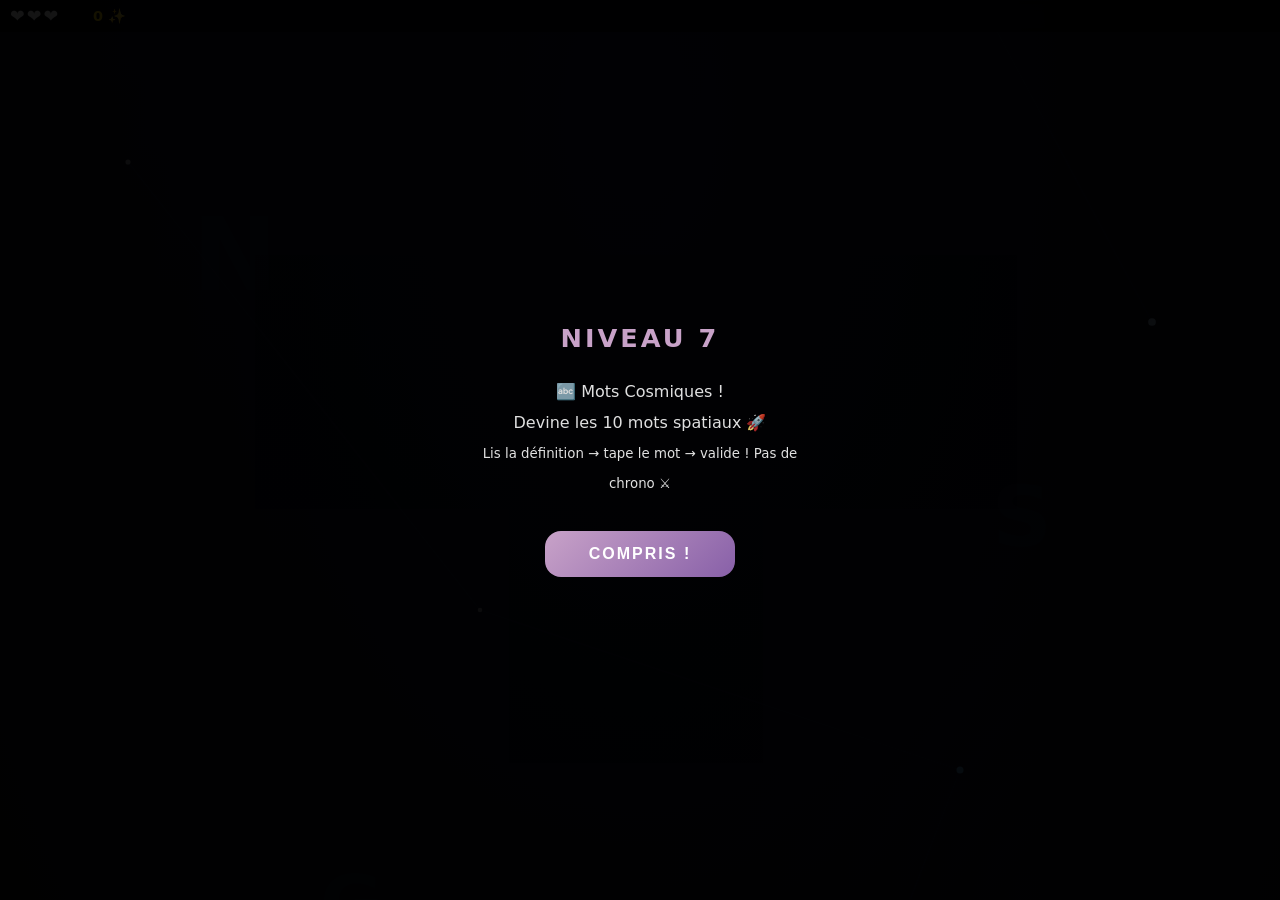
<file: minijeux/niveau7.html>
<!DOCTYPE html>
<html lang="fr">
<head>
<meta charset="utf-8">
<meta name="viewport" content="width=device-width,initial-scale=1,user-scalable=no,viewport-fit=cover">
<title>GPS0 — Niveau 7</title>
<style>
*{box-sizing:border-box;margin:0;padding:0}
html,body{height:100%;overflow:hidden;background:#0a0a1a url(../assets/backgrounds/bg-n7.svg) center/cover no-repeat;font-family:system-ui,sans-serif;color:#fff;touch-action:none;user-select:none}
body{display:flex;flex-direction:column;height:100dvh}
#hud{position:relative;z-index:20;display:flex;align-items:center;gap:10px;padding:6px 52px 6px 10px;background:rgba(0,0,0,.78);backdrop-filter:blur(6px);flex-shrink:0}
#lives{font-size:1.1rem;letter-spacing:2px;min-width:54px}
#timer{flex:1;text-align:center;font-size:.95rem;font-weight:bold;color:#66ccff}
#score-hud{font-size:.9rem;color:#FFD700;font-weight:bold;min-width:52px;text-align:right}

#game-container{flex:1;overflow:hidden;display:flex;flex-direction:column;position:relative;z-index:1}

/* ── ÉTOILES DE FOND ─────────────────────────────────────────────── */
#stars-bg{position:fixed;inset:0;z-index:0;pointer-events:none}

/* ── CANVAS FX (explosions étoiles) ──────────────────────────────── */
#fx-cv{position:fixed;inset:0;z-index:50;pointer-events:none}

/* ── LISTE DES MOTS ──────────────────────────────────────────────── */
#word-list{flex:1;overflow-y:auto;padding:6px 8px 4px;display:flex;flex-direction:column;gap:5px;-webkit-overflow-scrolling:touch}
.wcard{padding:10px 12px;background:rgba(15,25,60,.85);border:1px solid rgba(70,160,255,.2);border-radius:12px;cursor:pointer;transition:background .2s,border-color .2s}
.wcard.sel{background:rgba(55,100,220,.35);border-color:rgba(100,175,255,.7)}
.wcard.found{background:rgba(30,140,60,.35);border-color:rgba(80,255,130,.4);pointer-events:none}
.wcard.wrong{animation:shake .4s}
.wdef{font-size:.85rem;color:#c0d8ff;line-height:1.35}
.winfo{display:flex;align-items:center;gap:8px;margin-top:4px}
.wlen{font-size:.72rem;color:rgba(180,200,255,.5);font-weight:bold}
.wans{font-size:.95rem;font-weight:900;letter-spacing:3px;color:#80ff80;display:none}
.wcard.found .wans{display:inline}
.wcard.found .wlen{display:none}
.wnum{width:22px;height:22px;border-radius:50%;background:rgba(70,130,255,.45);display:flex;align-items:center;justify-content:center;font-size:.7rem;font-weight:900;flex-shrink:0}
.wcard.found .wnum{background:rgba(50,180,80,.6)}

@keyframes shake{0%,100%{transform:translateX(0)}25%{transform:translateX(-4px)}50%{transform:translateX(4px)}75%{transform:translateX(-3px)}}

/* ── ZONE DE SAISIE (lettres) ────────────────────────────────────── */
#input-area{display:none;padding:6px 8px;flex-shrink:0;text-align:center}
#input-area.show{display:block}
#letter-boxes{display:flex;justify-content:center;gap:4px;flex-wrap:wrap}
.lbox{width:32px;height:38px;border:2px solid rgba(100,170,255,.35);border-radius:8px;background:rgba(10,20,50,.9);display:flex;align-items:center;justify-content:center;font-size:1.1rem;font-weight:900;color:#fff;transition:border-color .15s,background .15s}
.lbox.filled{border-color:rgba(100,190,255,.7);background:rgba(30,60,130,.7);color:#d8f0ff;text-shadow:0 0 6px rgba(100,200,255,.4)}
.lbox.correct{border-color:rgba(80,255,130,.65);background:rgba(30,120,50,.5);color:#80ff80}
.lbox.wrong-letter{border-color:#f44;background:rgba(180,30,30,.35);color:#faa}

/* ── CLAVIER AZERTY ──────────────────────────────────────────────── */
#kb{display:none;width:100%;padding:4px 3px 8px;flex-shrink:0}
#kb.show{display:flex;flex-direction:column;gap:5px}
.kr{display:flex;justify-content:center;gap:4px}
.kk{flex:1;max-width:42px;height:48px;border:none;border-radius:8px;background:rgba(35,55,120,.8);color:#d8eeff;font-size:1.05rem;font-weight:bold;cursor:pointer;display:flex;align-items:center;justify-content:center;border:1px solid rgba(70,150,255,.2);transition:background .1s;-webkit-tap-highlight-color:transparent}
.kk:active{background:rgba(80,130,255,.6)}
.kk.wide{max-width:64px;font-size:.85rem;letter-spacing:1px}
.kk.action-back{background:rgba(180,60,60,.6);border-color:rgba(255,80,80,.3)}
.kk.action-back:active{background:rgba(220,80,80,.7)}
.kk.action-ok{background:rgba(40,150,70,.65);border-color:rgba(80,255,130,.3)}
.kk.action-ok:active{background:rgba(60,200,90,.7)}
</style>
</head>
<body>
<canvas id="stars-bg"></canvas>
<canvas id="fx-cv"></canvas>
<div id="hud">
  <span id="lives">&#10084;&#10084;&#10084;</span>
  <span id="timer">2:30</span>
  <span id="score-hud">0 &#10024;</span>
</div>
<div id="game-container">
  <div id="word-list"></div>
  <div id="input-area">
    <div id="letter-boxes"></div>
  </div>
  <div id="kb"></div>
</div>

<script src="shared.js"></script>
<script>
/* ══════════════════════════════════════════════════════════════════════
   NIVEAU 7 — MOTS COSMIQUES
   10 mots spatiaux à deviner depuis leurs définitions
   Clavier AZERTY ergonomique, animation étoiles explosives
   2 poussières/mot + bonus 30 si 10/10 = 50 total
   ══════════════════════════════════════════════════════════════════════ */
window.NIVEAU = 7;
window.GPS0_HIDE_TIMER = true; // Pas de chrono — victoire quand 10 mots trouvés
window.TUTO_TEXT = "🔤 Mots Cosmiques !<br>Devine les 10 mots spatiaux 🚀<br><small>Lis la définition → tape le mot → valide ! Pas de chrono ⚔️</small>";

/* ── 10 MOTS ──────────────────────────────────────────────────────── */
var WORDS = [
  {w:'ETOILE',    d:'Boule de gaz brillante dans le ciel nocturne ⭐'},
  {w:'COMETE',    d:'Astre chevelu avec une longue queue lumineuse ☄️'},
  {w:'ORBITE',    d:"Trajectoire d'un objet autour d'un autre dans l'espace 🪐"},
  {w:'NEBULEUSE', d:'Immense nuage de gaz et de poussière cosmique 🌌'},
  {w:'CRATERE',   d:"Trou formé par l'impact d'une météorite 💥"},
  {w:'GALAXIE',   d:"Ensemble de milliards d'étoiles, comme la Voie Lactée 🌀"},
  {w:'SATELLITE', d:"Objet qui tourne autour d'une planète 🛰️"},
  {w:'FUSEE',     d:"Véhicule propulsé pour voyager dans l'espace 🚀"},
  {w:'APESANTEUR',d:"État où l'on flotte, sans gravité 🧑‍🚀"},
  {w:'COSMOS',    d:"Autre nom pour désigner l'Univers tout entier 🌠"}
];

/* ── ÉTAT ──────────────────────────────────────────────────────────── */
var aw = -1;      // active word index
var buf = '';      // input buffer
var nFound = 0;
var fxParts = [];  // particles for star explosions
var fxRaf = 0;
var fxCv, fxCtx;

window.GPS0_computeDust = function(success) {
  var found = nFound || 0;
  var total = WORDS.length || 10;
  var scoreMots = (found / total) * 40;
  var bonusPerfect = found >= total ? 10 : 0;
  return scoreMots + bonusPerfect;
};

/* ── ÉTOILES DE FOND ──────────────────────────────────────────────── */
function _drawStars(){
  var cv = document.getElementById('stars-bg');
  cv.width = window.innerWidth; cv.height = window.innerHeight;
  var x = cv.getContext('2d');
  for(var i=0;i<90;i++){
    var sx=Math.random()*cv.width, sy=Math.random()*cv.height;
    var r=Math.random()*1.5+.3, a=Math.random()*.6+.3;
    x.fillStyle='rgba(180,210,255,'+a+')';
    x.beginPath(); x.arc(sx,sy,r,0,6.283); x.fill();
  }
}

/* ── CONSTRUCTION LISTE DE MOTS ───────────────────────────────────── */
function _buildList(){
  var list = document.getElementById('word-list');
  list.innerHTML = '';
  for(var i=0;i<WORDS.length;i++){
    var card = document.createElement('div');
    card.className = 'wcard';
    card.dataset.i = i;
    card.innerHTML =
      '<div class="wdef"><span class="wnum">'+(i+1)+'</span> '+WORDS[i].d+'</div>'+
      '<div class="winfo"><span class="wlen">'+WORDS[i].w.length+' lettres</span>'+
      '<span class="wans"></span></div>';
    card.addEventListener('pointerdown', _tapCard);
    list.appendChild(card);
  }
}

/* ── CONSTRUCTION CLAVIER AZERTY ──────────────────────────────────── */
function _buildKB(){
  var kb = document.getElementById('kb');
  kb.innerHTML = '';
  var rows = ['AZERTYUIOP','QSDFGHJKLM','WXCVBN'];
  for(var ri=0;ri<3;ri++){
    var row = document.createElement('div');
    row.className = 'kr';
    if(ri===2){
      var bk = _mkKey('⬅','BACK','wide action-back');
      row.appendChild(bk);
    }
    for(var ci=0;ci<rows[ri].length;ci++){
      row.appendChild(_mkKey(rows[ri][ci], rows[ri][ci], ''));
    }
    if(ri===2){
      row.appendChild(_mkKey('OK','OK','wide action-ok'));
    }
    kb.appendChild(row);
  }
}

function _mkKey(txt, key, cls){
  var b = document.createElement('button');
  b.className = 'kk'+(cls?' '+cls:'');
  b.textContent = txt;
  b.dataset.k = key;
  b.addEventListener('pointerdown', _tapKey);
  return b;
}

/* ── INTERACTIONS ─────────────────────────────────────────────────── */
function _tapCard(e){
  if(!GPS0_running()) return;
  var idx = +e.currentTarget.dataset.i;
  if(WORDS[idx].found) return;
  _selectWord(idx);
}

function _selectWord(idx){
  // Deselect previous
  var cards = document.querySelectorAll('.wcard');
  for(var i=0;i<cards.length;i++) cards[i].classList.remove('sel');
  aw = idx; buf = '';
  cards[idx].classList.add('sel');
  // Scroll card into view
  cards[idx].scrollIntoView({behavior:'smooth', block:'nearest'});
  // Show input area + keyboard
  document.getElementById('input-area').classList.add('show');
  document.getElementById('kb').classList.add('show');
  _renderInput();
}

function _tapKey(e){
  if(!GPS0_running() || aw<0) return;
  var k = e.currentTarget.dataset.k;
  if(k==='BACK'){
    if(buf.length>0){ buf=buf.slice(0,-1); _renderInput(); }
    return;
  }
  if(k==='OK'){ _validate(); return; }
  if(buf.length < WORDS[aw].w.length){
    buf += k;
    _renderInput();
    if(buf.length === WORDS[aw].w.length) setTimeout(_validate, 200);
  }
}

/* ── AFFICHAGE CASES DE LETTRES ───────────────────────────────────── */
function _renderInput(){
  if(aw<0) return;
  var word = WORDS[aw].w;
  var box = document.getElementById('letter-boxes');
  box.innerHTML = '';
  for(var i=0;i<word.length;i++){
    var d = document.createElement('div');
    d.className = 'lbox'+(i<buf.length?' filled':'');
    d.textContent = i<buf.length ? buf[i] : '';
    box.appendChild(d);
  }
}

/* ── VALIDATION ──────────────────────────────────────────────────── */
function _validate(){
  if(aw<0) return;
  var word = WORDS[aw].w;
  if(buf.length < word.length) return; // pas assez de lettres

  var cards = document.querySelectorAll('.wcard');
  var boxes = document.querySelectorAll('.lbox');

  if(buf === word){
    // ✅ CORRECT
    WORDS[aw].found = true;
    nFound++;

    // Color boxes green
    for(var i=0;i<boxes.length;i++){
      boxes[i].classList.remove('filled');
      boxes[i].classList.add('correct');
    }

    // Update card
    cards[aw].classList.remove('sel');
    cards[aw].classList.add('found');
    var ansEl = cards[aw].querySelector('.wans');
    ansEl.textContent = '✅ '+word;
    ansEl.style.display = 'inline';

    // Star explosion!
    var rect = cards[aw].getBoundingClientRect();
    _spawnStarExplosion(rect.left + rect.width/2, rect.top + rect.height/2);

    addDust(5);
    if(navigator.vibrate) navigator.vibrate([8,4,15]);

    // All 10 found?
    if(nFound >= WORDS.length){
      setTimeout(function(){ endGame(true); }, 1200);
    }

    // Hide input after short delay
    var savedAw = aw;
    aw = -1; buf = '';
    setTimeout(function(){
      document.getElementById('input-area').classList.remove('show');
      document.getElementById('kb').classList.remove('show');
      // Auto-select next unfound word
      for(var j=savedAw+1;j<WORDS.length;j++){
        if(!WORDS[j].found){ _selectWord(j); return; }
      }
      for(var j2=0;j2<savedAw;j2++){
        if(!WORDS[j2].found){ _selectWord(j2); return; }
      }
    }, 600);
  } else {
    // ❌ WRONG
    // Show which letters are wrong
    for(var i2=0;i2<boxes.length;i2++){
      if(buf[i2] === word[i2]) boxes[i2].classList.add('correct');
      else boxes[i2].classList.add('wrong-letter');
    }
    cards[aw].classList.add('wrong');
    if(navigator.vibrate) navigator.vibrate([40,20,80]);

    var savedAw2 = aw;
    buf = '';
    setTimeout(function(){
      if(aw === savedAw2) _renderInput();
      cards[savedAw2].classList.remove('wrong');
    }, 700);
  }
}

/* ══════════════════════════════════════════════════════════════════════
   ANIMATION ÉTOILES EXPLOSIVES (canvas overlay)
   ══════════════════════════════════════════════════════════════════════ */
var STAR_COLORS = ['#FFD700','#FFFFFF','#66CCFF','#FF88CC','#80FF80','#FFA500'];

function _spawnStarExplosion(cx, cy){
  for(var i=0;i<28;i++){
    var angle = Math.random()*Math.PI*2;
    var speed = 2 + Math.random()*5;
    var sz = 4 + Math.random()*8;
    fxParts.push({
      x: cx, y: cy,
      vx: Math.cos(angle)*speed,
      vy: Math.sin(angle)*speed,
      sz: sz,
      rot: Math.random()*Math.PI*2,
      rotV: (Math.random()-0.5)*0.3,
      life: 1,
      decay: 0.012 + Math.random()*0.015,
      color: STAR_COLORS[Math.floor(Math.random()*STAR_COLORS.length)]
    });
  }
  if(!fxRaf) fxRaf = requestAnimationFrame(_fxLoop);
}

function _drawStar(ctx, cx, cy, r, rot, color, alpha){
  ctx.save();
  ctx.translate(cx, cy);
  ctx.rotate(rot);
  ctx.globalAlpha = alpha;
  ctx.fillStyle = color;
  ctx.beginPath();
  for(var i=0;i<5;i++){
    var a = (i*4*Math.PI/5) - Math.PI/2;
    var method = i===0 ? 'moveTo' : 'lineTo';
    ctx[method](Math.cos(a)*r, Math.sin(a)*r);
  }
  ctx.closePath();
  ctx.fill();
  // Glow léger
  ctx.shadowColor = color;
  ctx.shadowBlur = Math.min(r, 6);
  ctx.fill();
  ctx.shadowBlur = 0;
  ctx.restore();
}

function _fxLoop(){
  fxCv.width = window.innerWidth;
  fxCv.height = window.innerHeight;
  fxCtx.clearRect(0, 0, fxCv.width, fxCv.height);

  for(var i=fxParts.length-1;i>=0;i--){
    var p = fxParts[i];
    p.x += p.vx;
    p.y += p.vy;
    p.vy += 0.08; // gravity
    p.vx *= 0.99;
    p.rot += p.rotV;
    p.life -= p.decay;
    if(p.life <= 0){ fxParts.splice(i, 1); continue; }
    _drawStar(fxCtx, p.x, p.y, p.sz*p.life, p.rot, p.color, p.life);
  }

  if(fxParts.length > 0){
    fxRaf = requestAnimationFrame(_fxLoop);
  } else {
    fxRaf = 0;
  }
}

/* ── LIFECYCLE ───────────────────────────────────────────────────── */
function gameReset(){
  aw = -1; buf = ''; nFound = 0;
  fxParts = []; fxRaf = 0;
  for(var i=0;i<WORDS.length;i++) WORDS[i].found = false;
  fxCv = document.getElementById('fx-cv');
  fxCtx = fxCv.getContext('2d');
  _buildList();
  _buildKB();
  _drawStars();
  document.getElementById('input-area').classList.remove('show');
  document.getElementById('kb').classList.remove('show');
}
window.gameReset = gameReset;
function gameStart(){ gameReset(); }
window.gameStart = gameStart;
</script>
</body>
</html>
</file>
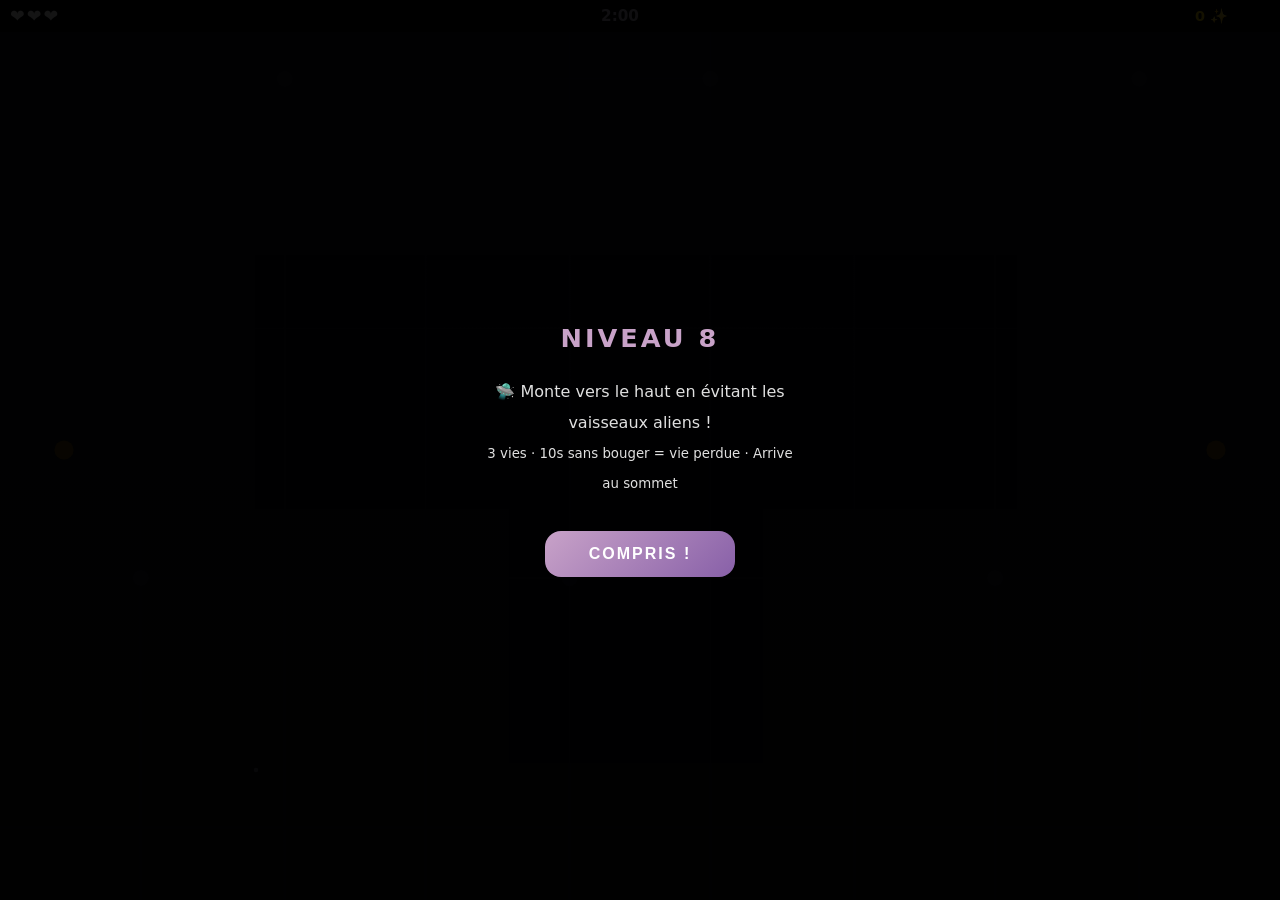
<file: minijeux/niveau8.html>
<!doctype html>
<html lang="fr">
<head>
<meta charset="utf-8">
<meta name="viewport" content="width=device-width,initial-scale=1,user-scalable=no,viewport-fit=cover">
<title>GPS0 N8</title>
<style>
*{box-sizing:border-box;margin:0;padding:0}
html,body{height:100%;overflow:hidden;background:#000 url(../assets/backgrounds/bg-n8.svg) center/cover no-repeat;font-family:system-ui,sans-serif;color:#fff;touch-action:none;user-select:none}
#hud{position:relative;z-index:20;display:flex;align-items:center;gap:10px;padding:6px 52px 6px 10px;background:rgba(0,0,0,.78);backdrop-filter:blur(6px);flex-shrink:0}
#lives{font-size:1.1rem;letter-spacing:2px;min-width:54px}
#timer{flex:1;text-align:center;font-size:.95rem;font-weight:bold;color:#c0b8d0}
#score-hud{font-size:.9rem;color:#FFD700;font-weight:bold;min-width:52px;text-align:right}
#game-container{position:relative;z-index:1;flex:1;overflow:hidden;display:flex;flex-direction:column}
canvas{display:block;width:100%;height:100%}
body{display:flex;flex-direction:column;height:100dvh}
</style>
</head>
<body>
<div id="hud">
  <span id="lives">&#10084;&#10084;&#10084;</span>
  <span id="timer">2:30</span>
  <span id="score-hud">0 &#10024;</span>
</div>
<div id="game-container">
  <canvas id="cv"></canvas>
</div>
<script src="shared.js"></script>
<script>
window.NIVEAU = 8;
window.GPS0_TIMER_SEC = 120;
window.GPS0_onTimerExpired = function () { endGame(true); };
window.TUTO_TEXT = "\ud83d\udef8 Monte vers le haut en évitant les vaisseaux aliens !<br><small>3 vies · 10s sans bouger = vie perdue · Arrive au sommet</small>";

const COLS = 9, ROW_H = 66, IDLE_LIMIT = 600, FLOOR_PCT = 0.82;

let CELL_W;
let player, rows, camOffY, idleTimer, invTimer, maxRow, frame, bgT, particles, dpadEl, rafId;
let swX = null, swY = null;
let traverseesReussies = 0, lastTapT = 0;

window.GPS0_computeDust = function(success) {
  var tempsJoue = GPS0_timerTotal() - GPS0_timerSec();
  if (tempsJoue < 20) return 2;
  if (tempsJoue < 40) return 5;
  if (tempsJoue < 60) return 10;
  if (tempsJoue < 90) return 20;
  if (!success) return 35;
  return 50; // traversée complète
};

function rowTop(r, H) {
  return H * FLOOR_PCT - (r + 1) * ROW_H + camOffY;
}

function _shipWidth(r, type) {
  const tw = [0.74, 0.60, 0.82, 0.42, 1.38];
  return Math.min((tw[type] || 0.74) + r * 0.010, 1.80);
}

function _rowSpeed(r, type) {
  const ts = [0.48, 0.90, 1.40, 2.60, 0.26];
  return Math.min((ts[type] || 0.56) + r * 0.015, 3.20);
}

function _isSafeRow(r) {
  return r === 0 || r % 5 === 0;
}

function _genRow(r) {
  if (_isSafeRow(r)) return { ships: [], safe: true, dir: 0, spd: 0, type: 0 };
  const dir = (r % 2 === 0) ? 1 : -1;
  const type = Math.floor(Math.random() * 5);
  const spd = _rowSpeed(r, type);
  const ships = [{ x: 0.2 + Math.random() * 0.6 }];
  return { ships, safe: false, dir, spd, type };
}

function gameReset() {
  cancelAnimationFrame(rafId);
  player = { col: Math.floor(COLS / 2), row: 0, drawCol: Math.floor(COLS / 2) };
  rows = [];
  for (let i = 0; i < 22; i++) rows.push(_genRow(i));
  camOffY = 0;
  idleTimer = 0; invTimer = 0; maxRow = 0;
  frame = 0; bgT = 0; particles = [];
  traverseesReussies = 0; lastTapT = 0;
}
window.gameReset = gameReset;

function gameStart() {
  const cv = document.getElementById('cv');
  GPS0_resizeCanvas(cv);
  if (!cv.width || !cv.height) {
    const hud = document.getElementById('hud');
    cv.width = window.innerWidth;
    cv.height = window.innerHeight - (hud ? hud.offsetHeight : 44);
  }
  CELL_W = cv.width / COLS;
  gameReset();

  cv.addEventListener('touchstart', e => {
    const t = e.touches[0]; swX = t.clientX; swY = t.clientY;
  }, { passive: true });
  cv.addEventListener('touchend', e => {
    if (swX === null) return;
    const dx = e.changedTouches[0].clientX - swX, dy = e.changedTouches[0].clientY - swY;
    if (Math.max(Math.abs(dx), Math.abs(dy)) < 22) { swX = null; swY = null; return; }
    if (Math.abs(dx) > Math.abs(dy)) _tryMove(dx > 0 ? 1 : -1, 0);
    else _tryMove(0, dy < 0 ? 1 : -1);
    swX = null; swY = null;
  }, { passive: true });
  document.addEventListener('keydown', e => {
    const m = { ArrowLeft:[-1,0], ArrowRight:[1,0], ArrowUp:[0,1], ArrowDown:[0,-1] };
    if (m[e.key]) { e.preventDefault(); _tryMove(...m[e.key]); }
  });

  const ctx = cv.getContext('2d');
  let _lastTs8 = 0;
  const loop = (ts) => {
    rafId = requestAnimationFrame(loop);
    const _dt8 = _lastTs8 ? Math.min((ts - _lastTs8) / 16.667, 2.5) : 1;
    _lastTs8 = ts;
    if (!GPS0_running()) return;
    const W = cv.width, H = cv.height;
    frame++; bgT++;

    // Smooth col anim
    player.drawCol += (player.col - player.drawCol) * 0.22;

    // Camera smooth follow
    camOffY += (player.row * ROW_H - camOffY) * 0.13;

    // Idle timer
    if (invTimer === 0) idleTimer++;
    if (idleTimer >= IDLE_LIMIT) {
      idleTimer = 0; invTimer = 80;
      const px = player.drawCol * CELL_W + CELL_W / 2;
      const py = rowTop(player.row, H) + ROW_H / 2;
      _spawnFx(px, py, '#ffaa00', 10);
      loseLife();
    }
    if (invTimer > 0) invTimer--;

    // Ensure rows
    while (rows.length < player.row + 24) rows.push(_genRow(rows.length));

    // Update ships
    rows.forEach(row => {
      if (row.safe) return;
      row.ships.forEach(s => {
        s.x += row.dir * row.spd / CELL_W * _dt8;
        if (s.x > COLS + 1.2) s.x -= COLS;
        if (s.x < -1.2) s.x += COLS;
      });
    });

    // Collision
    if (invTimer === 0 && player.row < rows.length && !rows[player.row].safe) {
      const row = rows[player.row];
      const sw = _shipWidth(player.row, row.type);
      const pL = player.col + 0.14, pR = player.col + 0.86;
      let hit = false;
      for (const s of row.ships) {
        if (hit) break;
        for (const ox of [0, COLS, -COLS]) {
          const sL = s.x + ox - sw / 2, sR = s.x + ox + sw / 2;
          if (sR > pL && sL < pR) {
            hit = true;
            invTimer = 80;
            idleTimer = 0;
            player.row = Math.max(0, player.row - 1);
            const hpx = player.drawCol * CELL_W + CELL_W / 2;
            const hpy = rowTop(player.row, H) + ROW_H / 2;
            _spawnFx(hpx, hpy, '#80ccff', 14);
            loseLife();
            navigator.vibrate && navigator.vibrate([20, 8, 45]);
            break;
          }
        }
      }
    }

    // Particles
    particles = particles.filter(p => p.life > 0);
    particles.forEach(p => { p.x += p.vx; p.y += p.vy; p.vy += 0.04; p.life--; });

    // ====== DRAW ======
    ctx.clearRect(0, 0, W, H);

    // Station spatiale BG
    const bg = ctx.createLinearGradient(0, 0, 0, H);
    bg.addColorStop(0, '#09090f'); bg.addColorStop(1, '#14141e');
    ctx.fillStyle = bg; ctx.fillRect(0, 0, W, H);

    // Panneaux metal BG hint
    ctx.fillStyle = 'rgba(100,90,130,.04)';
    ctx.beginPath(); ctx.ellipse(W * .35, H * .32, W * .52, H * .38, -.28, 0, Math.PI * 2); ctx.fill();
    ctx.fillStyle = 'rgba(150,130,100,.03)';
    ctx.beginPath(); ctx.ellipse(W * .74, H * .62, W * .4, H * .3, .35, 0, Math.PI * 2); ctx.fill();

    // Etoiles lointaines
    for (let i = 0; i < 30; i++) {
      const sx = (i * 137 + 11) % W, sy = (i * 79 + 9) % H;
      ctx.globalAlpha = 0.10 + 0.10 * Math.sin(bgT * 0.022 + i * 0.72);
      ctx.fillStyle = '#d0cce0';
      ctx.beginPath(); ctx.arc(sx, sy, 0.5 + (i % 3) * 0.32, 0, Math.PI * 2); ctx.fill();
    }
    ctx.globalAlpha = 1;

    // Draw rows
    const rMin = Math.max(0, player.row - 4);
    const rMax = Math.min(rows.length - 1, player.row + 15);
    for (let r = rMin; r <= rMax; r++) {
      const row = rows[r];
      const ty = rowTop(r, H);
      if (ty > H + ROW_H || ty < -ROW_H * 2) continue;

      if (row.safe) {
        // Safe row: rayon cosmique bleu
        const safeG = ctx.createLinearGradient(0, ty, 0, ty + ROW_H);
        safeG.addColorStop(0,   'rgba(0,20,80,.96)');
        safeG.addColorStop(0.3, 'rgba(0,60,160,.90)');
        safeG.addColorStop(0.5, 'rgba(0,100,220,.88)');
        safeG.addColorStop(0.7, 'rgba(0,60,160,.90)');
        safeG.addColorStop(1,   'rgba(0,20,80,.96)');
        ctx.fillStyle = safeG; ctx.fillRect(0, ty, W, ROW_H);
        // Lignes de lumi\u00e8re verticales
        for (let li = 0; li < 5; li++) {
          const lx = (W / 5) * li + (bgT * 0.4) % (W / 5);
          ctx.strokeStyle = `rgba(80,180,255,${(0.08 + 0.04 * Math.sin(bgT * 0.05 + li)).toFixed(3)})`; ctx.lineWidth = 1;
          ctx.beginPath(); ctx.moveTo(lx, ty); ctx.lineTo(lx, ty + ROW_H); ctx.stroke();
        }
        // Particules d'\u00e9nergie
        ctx.globalAlpha = 0.55;
        for (let pi = 0; pi < 3; pi++) {
          const px = ((r * 137.5 + pi * 73) % W);
          const py2 = ty + ROW_H - ((bgT * 0.6 + r * 23 + pi * 41) % ROW_H);
          ctx.fillStyle = 'rgba(120,220,255,1)';
          ctx.beginPath(); ctx.arc(px, py2, 1.5, 0, Math.PI * 2); ctx.fill();
        }
        ctx.globalAlpha = 1;
        // Lueur cyan bord haut
        const cgt = ctx.createLinearGradient(0, ty, 0, ty + 8);
        cgt.addColorStop(0, 'rgba(0,200,255,.7)'); cgt.addColorStop(1, 'rgba(0,200,255,0)');
        ctx.fillStyle = cgt; ctx.fillRect(0, ty, W, 8);
        // Lueur cyan bord bas
        const cgb = ctx.createLinearGradient(0, ty + ROW_H - 8, 0, ty + ROW_H);
        cgb.addColorStop(0, 'rgba(0,200,255,0)'); cgb.addColorStop(1, 'rgba(0,200,255,.7)');
        ctx.fillStyle = cgb; ctx.fillRect(0, ty + ROW_H - 8, W, 8);
      } else {
        // Obstacle row: couloir espace style laser
        ctx.fillStyle = 'rgba(4,2,14,.96)';
        ctx.fillRect(0, ty, W, ROW_H);
        // Ligne laser cyan haut
        const rgt = ctx.createLinearGradient(0, ty, 0, ty + 8);
        rgt.addColorStop(0, 'rgba(0,230,255,.88)'); rgt.addColorStop(1, 'rgba(0,230,255,0)');
        ctx.fillStyle = rgt; ctx.fillRect(0, ty, W, 8);
        // Ligne laser magenta bas
        const rgb = ctx.createLinearGradient(0, ty + ROW_H - 8, 0, ty + ROW_H);
        rgb.addColorStop(0, 'rgba(200,0,255,0)'); rgb.addColorStop(1, 'rgba(200,0,255,.88)');
        ctx.fillStyle = rgb; ctx.fillRect(0, ty + ROW_H - 8, W, 8);
        // Trait lumineux centre pulsé
        const pulseA = 0.18 + 0.12 * Math.sin(bgT * 0.07 + r);
        ctx.strokeStyle = `rgba(80,220,255,${pulseA})`; ctx.lineWidth = 0.8;
        ctx.setLineDash([8, 6]);
        ctx.beginPath(); ctx.moveTo(0, ty + ROW_H / 2); ctx.lineTo(W, ty + ROW_H / 2); ctx.stroke();
        ctx.setLineDash([]);

        // Ships (5 types : UFO, pointu, croiseur, moto, cargo)
        const shipType = row.type || 0;
        const hues = [115, 280, 0, 120, 0]; // UFO vert, pointu violet, croiseur rouge, moto vert, cargo gris
        const hue = hues[shipType];
        const sw = _shipWidth(r, shipType) * CELL_W;
        const sh = ROW_H * 0.56;
        const shipCY = ty + ROW_H / 2;
        row.ships.forEach(s => {
          for (const ox of [0, COLS, -COLS]) {
            const sx2 = (s.x + ox) * CELL_W;
            if (sx2 + sw / 2 < -12 || sx2 - sw / 2 > W + 12) continue;
            const pulse = 0.62 + 0.38 * Math.sin(bgT * 0.08 + r * 0.7);
            // Halo lueur moteur
            const sg = ctx.createRadialGradient(sx2, shipCY, 3, sx2, shipCY, sw * 0.82);
            sg.addColorStop(0, `hsla(${hue},100%,55%,${(0.22*pulse).toFixed(2)})`);
            sg.addColorStop(1, `hsla(${hue},100%,45%,0)`);
            ctx.fillStyle = sg;
            ctx.beginPath(); ctx.ellipse(sx2, shipCY, sw * 0.82, sh * 0.88, 0, 0, Math.PI * 2); ctx.fill();

            if (shipType === 0) {
              // UFO disc vert alien
              const gr = ctx.createLinearGradient(sx2 - sw/2, shipCY - sh*.35, sx2, shipCY - sh*.7);
              gr.addColorStop(0, `hsl(${hue},70%,28%)`);
              gr.addColorStop(1, `hsl(${hue},80%,42%)`);
              ctx.fillStyle = gr;
              ctx.beginPath(); ctx.ellipse(sx2, shipCY, sw/2, sh*.35, 0, 0, Math.PI*2); ctx.fill();
              // Dôme supérieur
              const dg = ctx.createRadialGradient(sx2-sw*.1, shipCY-sh*.32, 1, sx2, shipCY-sh*.28, sw*.22);
              dg.addColorStop(0, `rgba(180,255,180,.90)`);
              dg.addColorStop(0.5, `hsl(${hue},90%,50%)`);
              dg.addColorStop(1, `hsl(${hue},80%,22%)`);
              ctx.fillStyle = dg;
              ctx.beginPath(); ctx.ellipse(sx2, shipCY-sh*.24, sw*.22, sh*.38, 0, 0, Math.PI*2); ctx.fill();
              // Lumières orbite
              for (let li = 0; li < 4; li++) {
                const la = (li/4)*Math.PI*2 + bgT*0.10;
                const lx2 = sx2 + Math.cos(la)*sw*.38;
                const ly2 = shipCY + Math.sin(la)*sh*.18;
                ctx.fillStyle = `hsl(${hue+60},100%,80%)`;
                ctx.beginPath(); ctx.arc(lx2, ly2, 2.2, 0, Math.PI*2); ctx.fill();
              }
            } else if (shipType === 1) {
              // Vaisseau pointu violet
              const wg = ctx.createLinearGradient(sx2 - sw/2, shipCY, sx2 + sw/2, shipCY);
              wg.addColorStop(0, `hsl(${hue},85%,15%)`);
              wg.addColorStop(0.4, `hsl(${hue},90%,42%)`);
              wg.addColorStop(1, `hsl(${hue},85%,18%)`);
              ctx.fillStyle = wg;
              ctx.beginPath();
              ctx.moveTo(sx2 - sw/2, shipCY + sh*.22);
              ctx.lineTo(sx2 - sw/2 + sw*.18, shipCY - sh*.28);
              ctx.lineTo(sx2, shipCY - sh*.5);
              ctx.lineTo(sx2 + sw/2 - sw*.18, shipCY - sh*.28);
              ctx.lineTo(sx2 + sw/2, shipCY + sh*.22);
              ctx.closePath(); ctx.fill();
              // Néon violet contour
              ctx.strokeStyle = `hsla(${hue},100%,70%,${(0.55*pulse).toFixed(2)})`;
              ctx.lineWidth = 1.5; ctx.stroke();
              // Hublot central
              const eg = ctx.createRadialGradient(sx2, shipCY - sh*.08, 2, sx2, shipCY - sh*.08, sw*.14);
              eg.addColorStop(0, `hsl(${hue+40},100%,85%)`);
              eg.addColorStop(0.5, `hsl(${hue},100%,55%)`);
              eg.addColorStop(1, `hsl(${hue},90%,22%)`);
              ctx.fillStyle = eg;
              ctx.beginPath(); ctx.ellipse(sx2, shipCY - sh*.08, sw*.14, sh*.22, 0, 0, Math.PI*2); ctx.fill();
              // Moteurs
              for (const mx2 of [sx2 - sw*.30, sx2 + sw*.30]) {
                const fg = ctx.createLinearGradient(mx2, shipCY+sh*.22, mx2, shipCY+sh*.22+sh*.38*pulse);
                fg.addColorStop(0, `hsla(${hue+30},100%,75%,.90)`);
                fg.addColorStop(1, `hsla(${hue+60},100%,60%,0)`);
                ctx.fillStyle = fg;
                ctx.beginPath(); ctx.ellipse(mx2, shipCY+sh*.22, sw*.055, sh*.38*pulse, 0, 0, Math.PI*2); ctx.fill();
              }
            } else if (shipType === 2) {
              // Croiseur rouge
              const wg2 = ctx.createLinearGradient(sx2-sw/2, shipCY-sh*.38, sx2-sw/2, shipCY+sh*.38);
              wg2.addColorStop(0, `hsl(${hue},85%,32%)`);
              wg2.addColorStop(0.28, `hsl(${hue},90%,18%)`);
              wg2.addColorStop(0.72, `hsl(${hue},90%,14%)`);
              wg2.addColorStop(1, `hsl(${hue},80%,28%)`);
              ctx.fillStyle = wg2;
              ctx.beginPath(); ctx.roundRect(sx2-sw/2, shipCY-sh*.38, sw, sh*.76, 5); ctx.fill();
              // Ailes latérales
              ctx.fillStyle = `hsl(${hue},80%,22%)`;
              ctx.beginPath();
              ctx.moveTo(sx2-sw/2, shipCY-sh*.10);
              ctx.lineTo(sx2-sw/2-sw*.20, shipCY+sh*.28);
              ctx.lineTo(sx2-sw/2, shipCY+sh*.38);
              ctx.closePath(); ctx.fill();
              ctx.beginPath();
              ctx.moveTo(sx2+sw/2, shipCY-sh*.10);
              ctx.lineTo(sx2+sw/2+sw*.20, shipCY+sh*.28);
              ctx.lineTo(sx2+sw/2, shipCY+sh*.38);
              ctx.closePath(); ctx.fill();
              // Néon rouge ligne
              ctx.strokeStyle = `hsla(${hue},100%,64%,${(0.72*pulse).toFixed(2)})`;
              ctx.lineWidth = 2.2;
              ctx.beginPath(); ctx.moveTo(sx2-sw*.38, shipCY-sh*.28); ctx.lineTo(sx2+sw*.38, shipCY-sh*.28); ctx.stroke();
              // Hublots rouges
              for (let wi = 0; wi < 3; wi++) {
                const wx2 = sx2 - sw*.28 + wi*sw*.28;
                ctx.fillStyle = `hsla(${hue},100%,65%,${(0.45+0.30*Math.sin(bgT*0.09+r+wi)).toFixed(2)})`;
                ctx.beginPath(); ctx.arc(wx2, shipCY-sh*.05, 4.5, 0, Math.PI*2); ctx.fill();
              }
              // Jet moteur
              const fg2 = ctx.createLinearGradient(sx2, shipCY+sh*.38, sx2, shipCY+sh*.38+sh*.44*pulse);
              fg2.addColorStop(0, `hsla(${hue+30},100%,70%,.88)`);
              fg2.addColorStop(1, `hsla(${hue+60},100%,55%,0)`);
              ctx.fillStyle = fg2;
              ctx.beginPath(); ctx.ellipse(sx2, shipCY+sh*.38, sw*.10, sh*.44*pulse, 0, 0, Math.PI*2); ctx.fill();
            } else if (shipType === 3) {
              // Moto spatiale verte (rapide, étroite)
              ctx.fillStyle = `hsl(${hue},80%,28%)`;
              ctx.beginPath(); ctx.ellipse(sx2, shipCY, sw/2, sh*.20, 0, 0, Math.PI*2); ctx.fill();
              ctx.fillStyle = `hsl(${hue},100%,55%)`;
              ctx.beginPath(); ctx.ellipse(sx2 + row.dir*sw*.28, shipCY-sh*.05, sw*.12, sh*.17, 0.3, 0, Math.PI*2); ctx.fill();
              ctx.strokeStyle = `hsla(${hue},100%,65%,${(0.75*pulse).toFixed(2)})`;
              ctx.lineWidth = 1.8;
              ctx.beginPath(); ctx.moveTo(sx2-sw*.36, shipCY); ctx.lineTo(sx2+sw*.36, shipCY); ctx.stroke();
              const mf3 = ctx.createLinearGradient(sx2-row.dir*sw*.5, shipCY, sx2-row.dir*sw*.88, shipCY);
              mf3.addColorStop(0, `hsla(${hue+30},100%,75%,.88)`);
              mf3.addColorStop(1, `hsla(${hue},100%,60%,0)`);
              ctx.fillStyle = mf3;
              ctx.beginPath(); ctx.ellipse(sx2-row.dir*sw*.52, shipCY, sw*.27*pulse, sh*.10, 0, 0, Math.PI*2); ctx.fill();
            } else {
              // Cargo spatial gris (lent, très large)
              const wg4 = ctx.createLinearGradient(sx2-sw/2, shipCY-sh*.42, sx2, shipCY+sh*.42);
              wg4.addColorStop(0, `hsl(${hue},14%,38%)`);
              wg4.addColorStop(0.5, `hsl(${hue},10%,22%)`);
              wg4.addColorStop(1, `hsl(${hue},14%,32%)`);
              ctx.fillStyle = wg4;
              ctx.beginPath(); ctx.roundRect(sx2-sw/2, shipCY-sh*.40, sw, sh*.80, 4); ctx.fill();
              ctx.strokeStyle = `rgba(200,200,220,0.20)`; ctx.lineWidth = 0.7;
              for (let gi=1; gi<4; gi++) {
                ctx.beginPath();
                ctx.moveTo(sx2-sw/2+sw*gi/4, shipCY-sh*.40);
                ctx.lineTo(sx2-sw/2+sw*gi/4, shipCY+sh*.40);
                ctx.stroke();
              }
              for (let li=0; li<3; li++) {
                const lx4 = sx2-sw*.26+li*sw*.26;
                ctx.fillStyle = `hsla(200,50%,65%,${(0.30+0.15*Math.sin(bgT*.04+li)).toFixed(2)})`;
                ctx.beginPath(); ctx.arc(lx4, shipCY-sh*.20, 3.5, 0, Math.PI*2); ctx.fill();
              }
              for (const mx4 of [sx2-sw*.36, sx2+sw*.36]) {
                const fg4 = ctx.createLinearGradient(mx4, shipCY+sh*.40, mx4, shipCY+sh*.68*pulse);
                fg4.addColorStop(0, `hsla(200,50%,60%,.55)`);
                fg4.addColorStop(1, `hsla(200,50%,50%,0)`);
                ctx.fillStyle = fg4;
                ctx.beginPath(); ctx.ellipse(mx4, shipCY+sh*.40, sw*.07, sh*.26*pulse, 0, 0, Math.PI*2); ctx.fill();
              }
            }
          }
        });
      }
    }

    // Player position on screen
    const ppx = player.drawCol * CELL_W + CELL_W / 2;
    const ppy = rowTop(player.row, H) + ROW_H / 2;

    // Idle warning bar above player
    if (idleTimer > 300 && invTimer === 0) {
      const pct = idleTimer / IDLE_LIMIT;
      const barW = CELL_W * 0.84;
      ctx.fillStyle = 'rgba(255,' + Math.floor(210 - 160 * pct) + ',0,0.72)';
      ctx.fillRect(ppx - barW / 2, ppy - 36, barW * (1 - pct), 4);
      ctx.strokeStyle = 'rgba(255,160,0,.4)'; ctx.lineWidth = 1;
      ctx.strokeRect(ppx - barW / 2, ppy - 36, barW, 4);
      if (idleTimer > 480) {
        const sLeft = Math.ceil((IDLE_LIMIT - idleTimer) / 60);
        ctx.fillStyle = 'rgba(255,175,45,' + (0.78 + 0.22 * Math.sin(bgT * 0.26)).toFixed(2) + ')';
        ctx.font = 'bold 14px system-ui'; ctx.textAlign = 'center';
        ctx.fillText('Bouge ! ' + sLeft + 's', W / 2, H * 0.9);
      }
    }

    // Particles
    particles.forEach(p => {
      ctx.globalAlpha = p.life / 24; ctx.fillStyle = p.col;
      ctx.beginPath(); ctx.arc(p.x, p.y, 3, 0, Math.PI * 2); ctx.fill();
    });
    ctx.globalAlpha = 1;

    // Player
    const visible = invTimer === 0 || Math.floor(bgT / 6) % 2 === 0;
    if (visible) {
      const pig = ctx.createRadialGradient(ppx, ppy, 4, ppx, ppy, 26);
      pig.addColorStop(0, 'rgba(200,180,255,.44)'); pig.addColorStop(1, 'rgba(140,120,200,0)');
      ctx.fillStyle = pig; ctx.beginPath(); ctx.arc(ppx, ppy, 26, 0, Math.PI * 2); ctx.fill();
      drawCosmonaut(ctx, ppx, ppy, 16, 0);
    }

    // HUD distance / record
    ctx.fillStyle = 'rgba(0,0,0,.52)';
    ctx.beginPath(); ctx.roundRect(W - 92, H - 130, 86, 50, 8); ctx.fill();
    ctx.fillStyle = '#c8c0d8'; ctx.font = 'bold 13px system-ui'; ctx.textAlign = 'center';
    ctx.fillText('Rang ' + maxRow, W - 49, H - 108);
    ctx.fillStyle = 'rgba(180,170,200,.5)'; ctx.font = '10px system-ui';
    ctx.fillText('record', W - 49, H - 96);
    ctx.fillStyle = '#d0c8e0'; ctx.font = '10px system-ui';
    ctx.fillText('actuel ' + player.row, W - 49, H - 84);
  };
  _lastTs8 = performance.now();
  loop(_lastTs8);
}
window.gameStart = gameStart;

function _tryMove(dc, dr) {
  if (!GPS0_running()) return;
  const nc = player.col + dc, nr = player.row + dr;
  if (nc < 0 || nc >= COLS || nr < 0) return;
  player.col = nc; player.row = nr;
  idleTimer = 0;
  if (dr > 0) {
    traverseesReussies++;
    // Anti-spam: deux montées < 400ms → prochain couloir = chasseur (type 2)
    const now = Date.now();
    if (now - lastTapT < 400) {
      const nextR = player.row + 1;
      while (rows.length <= nextR + 1) rows.push(_genRow(rows.length));
      if (rows[nextR] && !rows[nextR].safe) rows[nextR].antispam = true;
    }
    lastTapT = now;
  }
  if (player.row > maxRow) maxRow = player.row;
  while (rows.length < player.row + 24) rows.push(_genRow(rows.length));
}

function _spawnFx(x, y, col, n) {
  for (let i = 0; i < n; i++) particles.push({
    x: x + (Math.random() - .5) * 8, y: y + (Math.random() - .5) * 8,
    vx: (Math.random() - .5) * 3.5, vy: -2 + Math.random() * 2, life: 24, col
  });
}

// D-pad supprime (swipe + clavier uniquement)
</script>
</body>
</html>
</file>
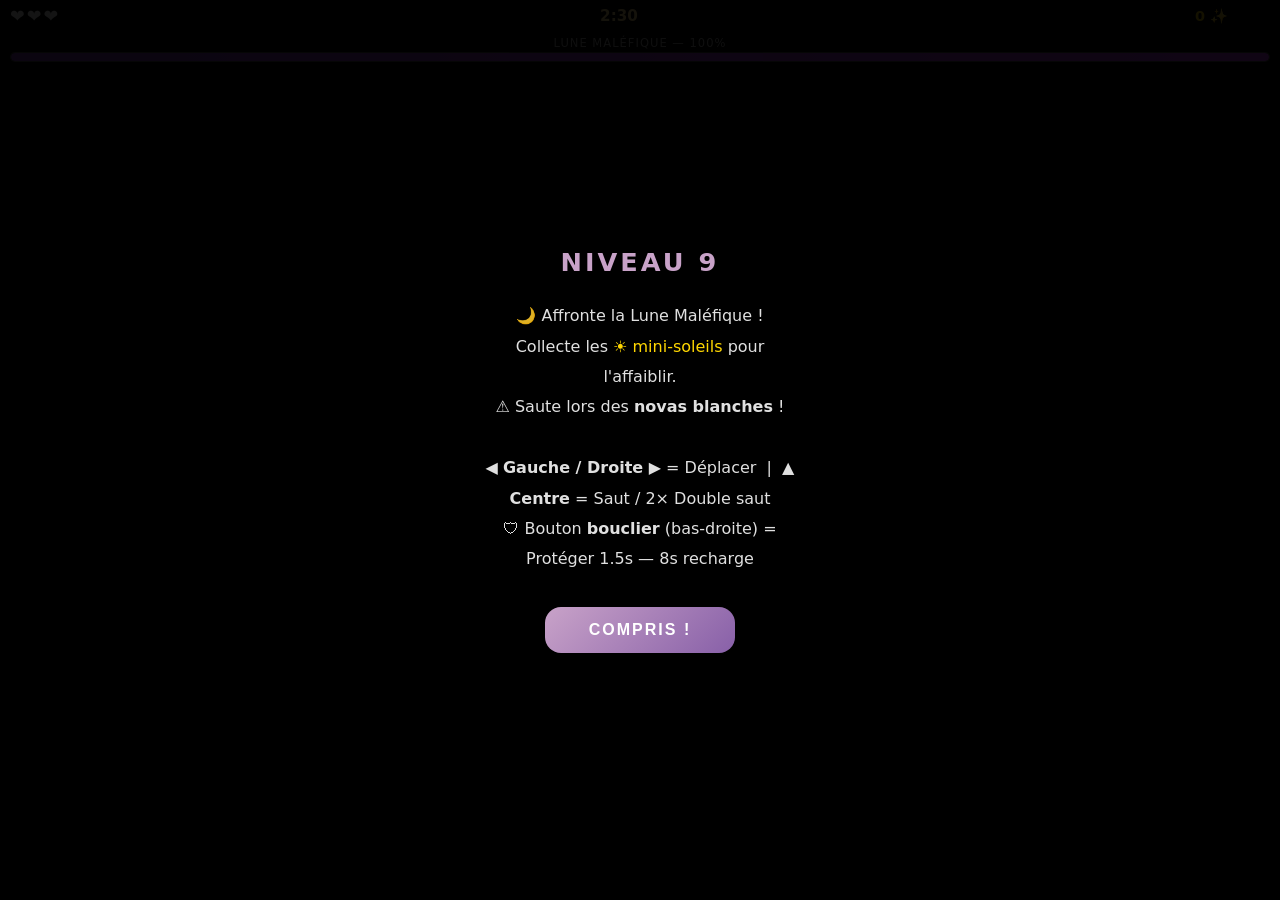
<file: minijeux/niveau9.html>
﻿<!doctype html>
<html lang="fr">
<head>
<meta charset="utf-8">
<meta name="viewport" content="width=device-width,initial-scale=1,user-scalable=no,viewport-fit=cover">
<title>GPS0 N9 Boss</title>
<style>
*{box-sizing:border-box;margin:0;padding:0}
html,body{height:100%;overflow:hidden;font-family:system-ui,sans-serif;color:#fff;touch-action:none;user-select:none;background:#000}
body{display:flex;flex-direction:column;height:100dvh}
#hud{position:relative;z-index:20;display:flex;align-items:center;gap:8px;padding:6px 52px 6px 10px;background:rgba(0,0,0,.78);backdrop-filter:blur(6px);flex-shrink:0}
#lives{font-size:1.1rem;letter-spacing:2px;min-width:60px}
#timer{flex:1;text-align:center;font-size:.95rem;font-weight:bold;color:#ffdd88}
#score-hud{font-size:.9rem;color:#FFD700;font-weight:bold;min-width:60px;text-align:right}
#boss-hp-wrap{width:100%;padding:4px 10px 0;background:rgba(0,0,0,.6);flex-shrink:0;z-index:20}
#boss-hp-label{font-size:.72rem;color:rgba(255,255,255,.7);text-align:center;margin-bottom:2px;letter-spacing:1px;text-transform:uppercase}
#boss-hp-bar-bg{height:10px;background:rgba(255,255,255,.1);border-radius:6px;border:1px solid rgba(255,255,255,.2);overflow:hidden}
#boss-hp-bar{height:100%;width:100%;border-radius:6px;transition:width .3s ease,background .5s ease;background:linear-gradient(90deg,#8844cc,#cc44ff)}
#game-container{position:relative;flex:1;overflow:hidden}
canvas{display:block;width:100%;height:100%}
</style>
</head>
<body>
<div id="hud">
  <span id="lives">&#10084;&#10084;&#10084;</span>
  <span id="timer">2:30</span>
  <span id="score-hud">0 &#10024;</span>
</div>
<div id="boss-hp-wrap">
  <div id="boss-hp-label">LUNE MAL&#201;FIQUE &#8212; <span id="boss-hp-pct">100%</span></div>
  <div id="boss-hp-bar-bg"><div id="boss-hp-bar"></div></div>
</div>
<div id="game-container">
  <canvas id="cv"></canvas>
</div>
<script src="shared.js"></script>
<script>
'use strict';
window.NIVEAU = 9;
window.GPS0_TIMER_SEC = 150;
window.GPS0_MAX_LIVES = 3;
window.GPS0_NO_CAP = true;
window.GPS0_computeDust = function(success) {
  return totalDust + (bossVaincu ? 50 : 0) + GPS0_lives() * 5 + (phaseMax || 1) * 5;
};
window.TUTO_TEXT = "&#127769; Affronte la Lune Mal&#233;fique !<br>Collecte les <span style='color:#FFD700'>&#9728;&#65039; mini-soleils</span> pour l'affaiblir.<br>&#9888;&#65039; Saute lors des <b>novas blanches</b> !<br><br>&#9664; <b>Gauche / Droite &#9654;</b> = D&#233;placer &nbsp;|&nbsp; &#9650; <b>Centre</b> = Saut / 2&#215; Double saut<br>&#128737; Bouton <b>bouclier</b> (bas-droite) = Prot&#233;ger 1.5s &mdash; 8s recharge";

const GY = 0.78;
const HP_MAX = 100;

let cv, ctx, W, H;
let phase, bossHp, totalDust, phaseMax, bossVaincu;
let player, soleils, meteors, novas, hearts, parts;
let finalDustSpawned;
let phaseTimer, transitioning;
let p1done, p2done, p3done;
let scrollX, bgT, bossScale, bossFlash;
let warnMsg, warnT;
let cinema, cinemaT;
let spd;
let shakeAmt, shakeDur;
let tSoleil, tMeteor, tNova, tHeart;
let novaWarnActive, novaWarnLeft;
let heartPhaseSpawned;
let metColBusy;
let rafId;
let leftHeld, rightHeld, lastCenterTapT, shieldT, shieldCoolT;
let transEl = null;
let _dt = 1; // deltaTime multiplier (frame-rate independent)

function _bbar() {
  const bar = document.getElementById('boss-hp-bar');
  const pct = document.getElementById('boss-hp-pct');
  const hp = Math.max(0, bossHp);
  if (bar) {
    bar.style.width = hp + '%';
    if (phase === 1) bar.style.background = 'linear-gradient(90deg,#5522aa,#cc44ff)';
    else if (phase === 2) bar.style.background = 'linear-gradient(90deg,#cc6600,#ff9933)';
    else if (phase === 3) bar.style.background = 'linear-gradient(90deg,#880000,#ff2222)';
    else bar.style.background = 'linear-gradient(90deg,#aa8800,#FFD700)';
  }
  if (pct) pct.textContent = hp.toFixed(0) + '%';
}

function _lite(h, a) {
  const r = Math.min(255, parseInt(h.slice(1,3),16)+a);
  const g = Math.min(255, parseInt(h.slice(3,5),16)+a);
  const b = Math.min(255, parseInt(h.slice(5,7),16)+a);
  return '#'+[r,g,b].map(v=>v.toString(16).padStart(2,'0')).join('');
}

function _shake(a, d) { shakeAmt = a; shakeDur = d; }
function _flash(c) { bossFlash = c; setTimeout(()=>{ bossFlash = null; }, 200); }

function _bg(t) {
  let c1,c2;
  if (phase===1){c1='#100820';c2='#1a0a35';}
  else if (phase===2){c1='#1a0800';c2='#2a1000';}
  else if (phase===3){c1='#150000';c2='#200000';}
  else{c1='#000000';c2='#050510';}
  const g = ctx.createLinearGradient(0,0,0,H);
  g.addColorStop(0,c1); g.addColorStop(1,c2);
  ctx.fillStyle = g; ctx.fillRect(0,0,W,H);
  const sc = phase===4?120:80;
  for (let i=0;i<sc;i++) {
    const sx = ((i*173+t*0.2)%W+W)%W;
    const sy = (i*97)%(H*0.85);
    const sa = 0.25+Math.sin(t*0.004+i*0.7)*0.25;
    ctx.fillStyle = phase===4 ? `rgba(255,215,0,${sa})` : `rgba(255,255,255,${sa})`;
    ctx.beginPath(); ctx.arc(sx,sy,1,0,Math.PI*2); ctx.fill();
  }
  if (phase===3 && Math.random()<0.02) {
    ctx.strokeStyle = 'rgba(255,255,255,0.5)'; ctx.lineWidth = 1.5;
    const lx = Math.random()*W;
    ctx.beginPath(); ctx.moveTo(lx,0); ctx.lineTo(lx+(Math.random()-0.5)*40,H*0.4); ctx.stroke();
  }
}

function _ground() {
  const gy = H*GY;
  scrollX -= spd * _dt; if (scrollX<-W) scrollX+=W;
  ctx.fillStyle = phase>=3?'#1a0000':(phase===2?'#1a0a00':'#0d0818');
  ctx.fillRect(0,gy,W,H-gy);
  ctx.strokeStyle = phase>=3?'rgba(200,0,0,0.6)':'rgba(200,162,200,0.3)';
  ctx.lineWidth = 2; ctx.beginPath(); ctx.moveTo(0,gy); ctx.lineTo(W,gy); ctx.stroke();
  ctx.strokeStyle = 'rgba(255,255,255,0.05)'; ctx.lineWidth = 1;
  const tw = 80;
  for (let i=-1;i<W/tw+2;i++) {
    const tx = i*tw+(scrollX%tw);
    ctx.beginPath(); ctx.moveTo(tx,gy); ctx.lineTo(tx,H); ctx.stroke();
  }
}

function _boss(t) {
  const bx=W*0.78, by=H*0.14;
  const bR = Math.min(W,H)*0.11*bossScale;
  const bob = Math.sin(t*0.015)*4;
  ctx.save(); ctx.translate(bx,by+bob);
  if (phase>=3) {
    const aG = ctx.createRadialGradient(0,0,bR*0.8,0,0,bR*2.2);
    aG.addColorStop(0, phase===4?'rgba(255,215,0,0.15)':'rgba(200,0,0,0.15)');
    aG.addColorStop(1,'rgba(0,0,0,0)');
    ctx.fillStyle=aG; ctx.beginPath(); ctx.arc(0,0,bR*2.2,0,Math.PI*2); ctx.fill();
  }
  if (novaWarnActive && Math.floor(novaWarnLeft/8)%2===0) {
    ctx.fillStyle='rgba(255,255,255,0.22)'; ctx.beginPath(); ctx.arc(0,0,bR*1.25,0,Math.PI*2); ctx.fill();
  }
  let mc;
  if (phase===1) mc='#7a6a9e';
  else if (phase===2) mc='#8a5020';
  else if (phase===3) mc='#6a1010';
  else mc='#2a2a2a';
  const mG = ctx.createRadialGradient(-bR*0.3,-bR*0.3,0,0,0,bR);
  if (bossFlash) { mG.addColorStop(0,bossFlash); mG.addColorStop(1,mc); }
  else { mG.addColorStop(0,_lite(mc,40)); mG.addColorStop(1,mc); }
  ctx.fillStyle=mG; ctx.beginPath(); ctx.arc(0,0,bR,0,Math.PI*2); ctx.fill();
  ctx.fillStyle='rgba(0,0,0,0.15)';
  [[-0.35,-0.2,0.18],[0.3,0.25,0.12],[-0.05,0.38,0.08]].forEach(([cx,cy,cr])=>{
    ctx.beginPath(); ctx.arc(cx*bR,cy*bR,cr*bR,0,Math.PI*2); ctx.fill();
  });
  if (phase===4) {
    ctx.strokeStyle='rgba(255,215,0,0.8)'; ctx.lineWidth=2;
    ctx.beginPath(); ctx.moveTo(-bR*.2,-bR*.6); ctx.lineTo(bR*.05,bR*.2); ctx.lineTo(bR*.4,bR*.5); ctx.stroke();
    ctx.beginPath(); ctx.moveTo(bR*.1,-bR*.7); ctx.lineTo(-bR*.3,bR*.1); ctx.stroke();
  }
  _face(bR,t); ctx.restore();
}

function _face(bR,t) {
  if (phase===1) {
    ctx.fillStyle='#220044';
    ctx.beginPath(); ctx.ellipse(-bR*.35,-bR*.15,bR*.17,bR*.09,0.2,0,Math.PI*2); ctx.fill();
    ctx.beginPath(); ctx.ellipse(bR*.35,-bR*.15,bR*.17,bR*.09,-0.2,0,Math.PI*2); ctx.fill();
    ctx.fillStyle='#ffaa00';
    ctx.beginPath(); ctx.arc(-bR*.35,-bR*.12,bR*.07,0,Math.PI*2); ctx.fill();
    ctx.beginPath(); ctx.arc(bR*.35,-bR*.12,bR*.07,0,Math.PI*2); ctx.fill();
    ctx.strokeStyle='#440022'; ctx.lineWidth=bR*.07; ctx.lineCap='round';
    ctx.beginPath(); ctx.arc(0,bR*.2,bR*.28,0.1,Math.PI-0.1); ctx.stroke();
  } else if (phase===2) {
    ctx.strokeStyle='#551100'; ctx.lineWidth=bR*.09;
    ctx.beginPath(); ctx.moveTo(-bR*.55,-bR*.3); ctx.lineTo(-bR*.15,-bR*.18); ctx.stroke();
    ctx.beginPath(); ctx.moveTo(bR*.55,-bR*.3); ctx.lineTo(bR*.15,-bR*.18); ctx.stroke();
    ctx.fillStyle='#ff6600';
    ctx.beginPath(); ctx.ellipse(-bR*.35,-bR*.1,bR*.15,bR*.15,0,0,Math.PI*2); ctx.fill();
    ctx.beginPath(); ctx.ellipse(bR*.35,-bR*.1,bR*.15,bR*.15,0,0,Math.PI*2); ctx.fill();
    ctx.fillStyle='#000';
    ctx.beginPath(); ctx.arc(-bR*.35,-bR*.08,bR*.07,0,Math.PI*2); ctx.fill();
    ctx.beginPath(); ctx.arc(bR*.35,-bR*.08,bR*.07,0,Math.PI*2); ctx.fill();
    ctx.fillStyle='#220000'; ctx.beginPath(); ctx.ellipse(0,bR*.3,bR*.3,bR*.17,0,0,Math.PI*2); ctx.fill();
    ctx.fillStyle='#ff2222'; ctx.beginPath(); ctx.arc(0,bR*.38,bR*.14,0,Math.PI); ctx.fill();
  } else if (phase===3) {
    ctx.strokeStyle='#550000'; ctx.lineWidth=bR*.12;
    ctx.beginPath(); ctx.moveTo(-bR*.6,-bR*.38); ctx.lineTo(-bR*.1,-bR*.2); ctx.stroke();
    ctx.beginPath(); ctx.moveTo(bR*.6,-bR*.38); ctx.lineTo(bR*.1,-bR*.2); ctx.stroke();
    ctx.fillStyle='#ff0000';
    ctx.beginPath(); ctx.ellipse(-bR*.32,-bR*.1,bR*.16,bR*.16,0,0,Math.PI*2); ctx.fill();
    ctx.beginPath(); ctx.ellipse(bR*.32,-bR*.1,bR*.16,bR*.16,0,0,Math.PI*2); ctx.fill();
    ctx.fillStyle='#000';
    ctx.beginPath(); ctx.arc(-bR*.32,-bR*.08,bR*.07,0,Math.PI*2); ctx.fill();
    ctx.beginPath(); ctx.arc(bR*.32,-bR*.08,bR*.07,0,Math.PI*2); ctx.fill();
    ctx.fillStyle='#110000'; ctx.beginPath(); ctx.ellipse(0,bR*.32,bR*.36,bR*.22,0,0,Math.PI*2); ctx.fill();
    ctx.fillStyle='#ff1111'; ctx.beginPath(); ctx.arc(0,bR*.44,bR*.2,0,Math.PI); ctx.fill();
    ctx.fillStyle='#fff';
    for (let i=-2;i<=2;i++) {
      ctx.beginPath(); ctx.moveTo(i*bR*.1,bR*.22); ctx.lineTo((i+.5)*bR*.1,bR*.1); ctx.lineTo((i+1)*bR*.1,bR*.22); ctx.fill();
    }
  } else {
    const ey = -bR*.15+Math.sin(t*.06)*bR*.04;
    ctx.fillStyle='#eeeeff';
    ctx.beginPath(); ctx.ellipse(-bR*.32,ey,bR*.19,bR*.22,0,0,Math.PI*2); ctx.fill();
    ctx.beginPath(); ctx.ellipse(bR*.32,ey,bR*.19,bR*.22,0,0,Math.PI*2); ctx.fill();
    ctx.fillStyle='#2244cc';
    ctx.beginPath(); ctx.arc(-bR*.32,ey,bR*.11,0,Math.PI*2); ctx.fill();
    ctx.beginPath(); ctx.arc(bR*.32,ey,bR*.11,0,Math.PI*2); ctx.fill();
    ctx.fillStyle='#000';
    ctx.beginPath(); ctx.arc(-bR*.32,ey,bR*.055,0,Math.PI*2); ctx.fill();
    ctx.beginPath(); ctx.arc(bR*.32,ey,bR*.055,0,Math.PI*2); ctx.fill();
    ctx.fillStyle='#220022'; ctx.beginPath(); ctx.ellipse(0,bR*.38,bR*.2,bR*.25,0,0,Math.PI*2); ctx.fill();
  }
}

function _minions(t) {
  if (phase<2) return;
  const bx=W*0.78,by=H*0.14,bR=Math.min(W,H)*0.11*bossScale;
  for (let i=0;i<2;i++) {
    const a = t*0.015+i*Math.PI;
    const mx = bx+Math.cos(a)*(bR+40);
    const my = by+Math.sin(a)*(bR+35)*0.6;
    ctx.fillStyle='#8844cc';
    ctx.beginPath(); ctx.arc(mx,my,13,0,Math.PI*2); ctx.fill();
    ctx.fillStyle='#fff';
    ctx.beginPath(); ctx.arc(mx-4,my-3,3,0,Math.PI*2); ctx.fill();
    ctx.beginPath(); ctx.arc(mx+4,my-3,3,0,Math.PI*2); ctx.fill();
    ctx.fillStyle='#000';
    ctx.beginPath(); ctx.arc(mx-4,my-3,1.5,0,Math.PI*2); ctx.fill();
    ctx.beginPath(); ctx.arc(mx+4,my-3,1.5,0,Math.PI*2); ctx.fill();
  }
}

function _pSize() { return Math.min(W,H)*0.062; }
function _pxAbs() { return player.px * W; }
function _onGround() {
  return player.y >= H*GY - _pSize() - 2;
}

function _updPlayer() {
  const ps = _pSize();
  // Mouvement horizontal
  const moveSpd = 4.5;
  if (leftHeld) player.vx = Math.max(player.vx - 0.5 * _dt, -moveSpd);
  else if (rightHeld) player.vx = Math.min(player.vx + 0.5 * _dt, moveSpd);
  else player.vx *= 0.75;
  player.px = Math.max(0.06, Math.min(0.94, player.px + (player.vx * _dt) / W));
  // Vertical
  player.vy += 0.55 * _dt; player.y += player.vy * _dt;
  if (player.y >= H*GY - ps) { player.y = H*GY - ps; player.vy = 0; player.jumpsLeft = 2; }
  if (player.slideT > 0) player.slideT--; else player.sliding = false;
  if (player.invT > 0) player.invT--;
  if (shieldT > 0) shieldT--;
  if (shieldCoolT > 0) shieldCoolT--;
}

function _drawPlayer(t) {
  const px = _pxAbs(), ps = _pSize();
  if (player.invT > 0 && Math.floor(player.invT/5)%2 === 0) return;
  // Dome bouclier
  if (shieldT > 0) {
    const invA = 0.38 + 0.22 * Math.sin(bgT * 0.28);
    ctx.save(); ctx.globalAlpha = invA;
    ctx.strokeStyle = '#88ccff'; ctx.lineWidth = 3;
    ctx.beginPath(); ctx.arc(px, player.y, ps * 1.4, 0, Math.PI * 2); ctx.stroke();
    ctx.globalAlpha = invA * 0.15; ctx.fillStyle = '#88ccff'; ctx.fill();
    ctx.restore();
  }
  ctx.save();
  const st = player.sliding ? 'slide' : (_onGround() ? 'run' : 'jump');
  if (player.sliding) {
    ctx.save(); ctx.translate(px, player.y + ps*0.4); ctx.scale(1, 0.4);
    drawCosmonaut(ctx, 0, ps*.5, ps, 0, 'run'); ctx.restore();
  } else {
    drawCosmonaut(ctx, px, player.y, ps, 0, st);
  }
  ctx.restore();
}

function _jump() {
  if (!GPS0_running() && !cinema) return;
  if (!_onGround()) return;
  player.vy = -11;
  player.jumpsLeft = 1; // 1 saut restant pour double-saut
}
function _doubleJump() {
  if (!GPS0_running() && !cinema) return;
  if (_onGround() || player.jumpsLeft <= 0) return;
  player.vy = Math.min(player.vy, -14); // +50% hauteur supplémentaire
  player.jumpsLeft = 0;
  _spawnParts(player.px * W, player.y, '#88ccff', 8);
}
function _slide() {
  if (!GPS0_running() && !cinema) return;
  player.sliding = true; player.slideT = 55;
}
function _shield() {
  if (shieldCoolT > 0 || (!GPS0_running() && !cinema)) return;
  shieldT = 90; shieldCoolT = 480;
  warnMsg = '\uD83D\uDEE1 BOUCLIER ACTIF !'; warnT = 70;
  _flash('#88ccff');
  if (navigator.vibrate) navigator.vibrate([20, 10, 40]);
}

function _hitC(ox,oy,or_) {
  const px=_pxAbs(),ps=_pSize();
  const cx=px,cy=player.y+ps*.5;
  const dx=ox-cx,dy=oy-cy;
  return Math.sqrt(dx*dx+dy*dy)<or_+ps*.4;
}
function _hitR(rx,ry,rw,rh) {
  const px=_pxAbs(),ps=_pSize();
  return px>rx&&px<rx+rw&&player.y<ry+rh&&player.y+ps>ry;
}
function _dmgPlayer() {
  if (player.invT>0) return;
  player.invT=120; loseLife(); _shake(6,18);
}

/* ══ MINI SOLEILS ══════════════════════════════════════════════════ */
function _spawnSoleil(xOff) {
  const gy=H*GY, ps=_pSize();
  const yT = H*0.25 + Math.random()*(gy-ps*2-H*0.25);
  soleils.push({x:W+25+(xOff||0),y:H*0.45,yt:yT,r:14,t:0});
}
function _updSoleils() {
  for (let i=soleils.length-1;i>=0;i--) {
    const s=soleils[i]; s.x-=spd*1.1*_dt; s.y+=(s.yt-s.y)*0.06*_dt; s.t++;
    if (s.x<-40){soleils.splice(i,1);continue;}
    if (player.invT===0&&_hitC(s.x,s.y,s.r+6)){
      const dmg=phase===1?6:phase===2?5:phase===3?4:3;
      bossHp=Math.max(0,bossHp-dmg); totalDust++; addDust(1);
      _bbar(); _flash('#FFD700'); _shake(2,8);
      _spawnParts(s.x,s.y,'#FFD700',8); soleils.splice(i,1); _checkPhase();
    }
  }
}
function _drawSoleils() {
  for (const s of soleils) {
    const pulse=0.87+0.13*Math.sin(s.t*0.12), r=s.r*pulse;
    ctx.save(); ctx.translate(s.x,s.y);
    for (let i=0;i<8;i++) {
      const a=(i/8)*Math.PI*2+s.t*0.035, r2=r+9+2*Math.sin(s.t*0.12+i);
      ctx.strokeStyle='rgba(255,200,50,0.65)'; ctx.lineWidth=2; ctx.lineCap='round';
      ctx.beginPath(); ctx.moveTo(Math.cos(a)*(r+3),Math.sin(a)*(r+3));
      ctx.lineTo(Math.cos(a)*r2,Math.sin(a)*r2); ctx.stroke();
    }
    const sg=ctx.createRadialGradient(0,0,r*0.4,0,0,r*2);
    sg.addColorStop(0,'rgba(255,220,60,0.38)'); sg.addColorStop(1,'rgba(255,120,0,0)');
    ctx.fillStyle=sg; ctx.beginPath(); ctx.arc(0,0,r*2,0,Math.PI*2); ctx.fill();
    const sg2=ctx.createRadialGradient(-r*0.3,-r*0.3,2,0,0,r);
    sg2.addColorStop(0,'#fff8c0'); sg2.addColorStop(0.5,'#FFD700'); sg2.addColorStop(1,'#ff8800');
    ctx.fillStyle=sg2; ctx.beginPath(); ctx.arc(0,0,r,0,Math.PI*2); ctx.fill();
    ctx.restore();
  }
}

/* ══ MÉTÉORITES ════════════════════════════════════════════════════ */
function _spawnMeteorSafe() {
  const busy=metColBusy.filter(Boolean).length;
  if (busy>=2) return;
  const free=[]; for(let i=0;i<4;i++){if(!metColBusy[i])free.push(i);}
  if (!free.length) return;
  const col=free[Math.floor(Math.random()*free.length)];
  metColBusy[col]=true;
  const cw=W/4, cx=cw*col+cw*0.2+Math.random()*cw*0.6;
  const r=18+Math.random()*(phase>=3?22:10);
  const vx=phase>=3&&Math.random()<0.4?(Math.random()-0.5)*2.5:0;
  meteors.push({x:cx,y:-30,vy:2.5+Math.random()*1.5+(phase-1)*0.7,vx,r,col,t:0});
}
function _updMeteors() {
  const gy=H*GY;
  for (let i=meteors.length-1;i>=0;i--) {
    const m=meteors[i]; m.x+=m.vx*_dt; m.y+=m.vy*_dt; m.t++;
    if (m.y>gy+m.r+5){metColBusy[m.col]=false;meteors.splice(i,1);continue;}
    if (player.invT===0&&_hitC(m.x,m.y,m.r-5)){
      if (shieldT > 0) {
        // Bouclier absorbe le météore
        metColBusy[m.col]=false; _spawnParts(m.x,m.y,'#88ccff',10); meteors.splice(i,1);
        _flash('#88ccff'); _shake(1,5); continue;
      }
      metColBusy[m.col]=false; _spawnParts(m.x,m.y,'#ff6600',10); meteors.splice(i,1); _dmgPlayer();
    }
  }
}
function _drawMeteors() {
  const gy=H*GY;
  for (const m of meteors) {
    const frac=Math.max(0,1-m.y/gy);
    ctx.fillStyle=`rgba(60,30,0,${frac*0.45})`;
    ctx.beginPath(); ctx.ellipse(m.x,gy-2,m.r*(0.7+frac*0.5),5,0,0,Math.PI*2); ctx.fill();
    const tl=Math.min(36,m.t*2.5);
    if (tl>2){
      const fg=ctx.createLinearGradient(m.x,m.y-tl,m.x,m.y);
      fg.addColorStop(0,'rgba(255,80,0,0)');fg.addColorStop(0.6,'rgba(255,160,0,0.38)');fg.addColorStop(1,'rgba(255,220,60,0.60)');
      ctx.fillStyle=fg; ctx.beginPath(); ctx.ellipse(m.x,m.y-tl*0.5,m.r*0.38,tl*0.55,0,0,Math.PI*2); ctx.fill();
    }
    ctx.save(); ctx.translate(m.x,m.y);
    const segs=7, sd=m.r*5.3;
    ctx.fillStyle='#503828'; ctx.beginPath();
    for (let i=0;i<segs;i++){const a=(i/segs)*Math.PI*2,r=m.r*(0.80+Math.sin(i*1.9+sd)*0.20);i===0?ctx.moveTo(Math.cos(a)*r,Math.sin(a)*r):ctx.lineTo(Math.cos(a)*r,Math.sin(a)*r);}
    ctx.closePath(); ctx.fill();
    ctx.fillStyle='#6a5040'; ctx.beginPath();
    for (let i=0;i<segs;i++){const a=(i/segs)*Math.PI*2,r=m.r*(0.62+Math.sin(i*1.9+sd)*0.14);i===0?ctx.moveTo(Math.cos(a)*r,Math.sin(a)*r):ctx.lineTo(Math.cos(a)*r,Math.sin(a)*r);}
    ctx.closePath(); ctx.fill();
    ctx.fillStyle='rgba(0,0,0,0.22)';
    ctx.beginPath(); ctx.arc(-m.r*0.25,-m.r*0.20,m.r*0.17,0,Math.PI*2); ctx.fill();
    ctx.beginPath(); ctx.arc(m.r*0.28,m.r*0.18,m.r*0.11,0,Math.PI*2); ctx.fill();
    ctx.restore();
  }
}
/* ══ NOVA BLANCHE ══════════════════════════════════════════════════ */
function _triggerNova() {
  novaWarnActive=true; novaWarnLeft=120;
  warnMsg='⚡ NOVA ! SAUTEZ !'; warnT=110; _flash('#ffffff');
}
function _updNovas() {
  if (novaWarnActive){
    novaWarnLeft--;
    if (novaWarnLeft<=0){ novaWarnActive=false; novas.push({x:W*0.78,y:H*GY,r:10,vr:4+phase*0.8,alpha:1}); }
    return;
  }
  for (let i=novas.length-1;i>=0;i--){
    const n=novas[i]; n.r+=n.vr*_dt; n.alpha=Math.max(0,1-n.r/(W*0.95));
    if (n.r>W*1.1){novas.splice(i,1);continue;}
    if (player.invT===0){
      const px=_pxAbs(),py=player.y+_pSize()*0.5;
      const dist=Math.hypot(n.x-px,n.y-py);
      const aboveGround=H*GY-(player.y+_pSize());
      if (aboveGround<65&&Math.abs(dist-n.r)<28) _dmgPlayer();
    }
  }
}
function _drawNovas() {
  if (novaWarnActive&&Math.floor(novaWarnLeft/9)%2===0){
    ctx.save(); ctx.globalAlpha=0.28; ctx.fillStyle='#ffffff';
    ctx.beginPath(); ctx.arc(W*0.78,H*0.14,65,0,Math.PI*2); ctx.fill(); ctx.restore();
  }
  for (const n of novas){
    if (n.alpha<=0) continue;
    ctx.save(); ctx.globalAlpha=n.alpha;
    ctx.strokeStyle=`rgba(255,255,255,${n.alpha})`; ctx.lineWidth=7;
    ctx.beginPath(); ctx.arc(n.x,n.y,n.r,0,Math.PI*2); ctx.stroke();
    ctx.lineWidth=2; ctx.strokeStyle=`rgba(200,220,255,${n.alpha*0.5})`;
    ctx.beginPath(); ctx.arc(n.x,n.y,n.r*0.85,0,Math.PI*2); ctx.stroke();
    ctx.restore();
  }
}
/* ══ CŒURS ══════════════════════════════════════════════════════ */
function _spawnHeart() {
  heartPhaseSpawned[phase]=true;
  const gy=H*GY,ps=_pSize();
  hearts.push({x:W*0.55+(Math.random()-0.5)*W*0.28,y:gy-ps*2-Math.random()*H*0.18,r:16,life:300,t:0});
}
function _updHearts() {
  for (let i=hearts.length-1;i>=0;i--){
    const h=hearts[i]; h.life--; h.t++; h.y+=Math.sin(h.t*0.06)*0.4;
    if (h.life<=0){hearts.splice(i,1);continue;}
    if (player.invT===0&&_hitC(h.x,h.y,h.r+5)){
      hearts.splice(i,1);
      if (typeof GPS0_addLife==='function') GPS0_addLife();
      _spawnParts(h.x,h.y,'#ff4466',14);
      warnMsg='❤️ +1 VIE !'; warnT=90; _shake(2,6);
    }
  }
}
function _drawHearts() {
  for (const h of hearts){
    const p=0.90+0.10*Math.sin(h.t*0.14),al=h.life<80?h.life/80:1;
    ctx.save(); ctx.globalAlpha=al; ctx.translate(h.x,h.y); ctx.scale(p,p);
    const hg=ctx.createRadialGradient(0,3,2,0,3,26);
    hg.addColorStop(0,'rgba(255,80,80,0.40)'); hg.addColorStop(1,'rgba(255,80,80,0)');
    ctx.fillStyle=hg; ctx.beginPath(); ctx.arc(0,3,26,0,Math.PI*2); ctx.fill();
    ctx.fillStyle='#ff2244'; ctx.beginPath(); ctx.moveTo(0,8);
    ctx.bezierCurveTo(-3,5,-12,-3,-12,-8); ctx.bezierCurveTo(-12,-16,0,-13,0,-6);
    ctx.bezierCurveTo(0,-13,12,-16,12,-8); ctx.bezierCurveTo(12,-3,3,5,0,8);
    ctx.closePath(); ctx.fill();
    ctx.fillStyle='rgba(255,185,185,0.5)'; ctx.beginPath(); ctx.ellipse(-4,-8,3.5,2.5,-0.5,0,Math.PI*2); ctx.fill();
    ctx.restore();
  }
}
/* ══ PARTICULES ════════════════════════════════════════════════════ */
function _spawnParts(x,y,col,n) {
  for(let i=0;i<n;i++){
    const a=Math.random()*Math.PI*2,s=2+Math.random()*4;
    parts.push({x,y,vx:Math.cos(a)*s,vy:Math.sin(a)*s-1,life:35+Math.random()*15,maxL:50,r:2+Math.random()*3,col});
  }
}
function _updParts(){for(let i=parts.length-1;i>=0;i--){const p=parts[i];p.x+=p.vx*_dt;p.y+=p.vy*_dt;p.vy+=0.14*_dt;p.life--;if(p.life<=0)parts.splice(i,1);}}
function _drawParts(){
  for(const p of parts){ctx.globalAlpha=Math.max(0,p.life/p.maxL);ctx.fillStyle=p.col;ctx.beginPath();ctx.arc(p.x,p.y,p.r,0,Math.PI*2);ctx.fill();}
  ctx.globalAlpha=1;
}
/* ══ UI ═══════════════════════════════════════════════════════════ */
function _drawZones(){
  const bh=44,by=H-bh;
  ctx.globalAlpha=0.18;
  ctx.fillStyle='#4488ff'; ctx.fillRect(0,by,W/3,bh);
  ctx.fillStyle='#44cc88'; ctx.fillRect(W/3,by,W/3,bh);
  ctx.fillStyle='#ff8844'; ctx.fillRect(2*W/3,by,W/3,bh);
  ctx.globalAlpha=0.55; ctx.font='bold 13px system-ui'; ctx.textAlign='center'; ctx.fillStyle='#fff';
  ctx.fillText('\u25C4 GAUCHE',W/6,by+28); ctx.fillText('\u25B2 SAUTER',W/2,by+28); ctx.fillText('DROITE \u25BA',W*5/6,by+28);
  ctx.globalAlpha=1;
  // Bouton bouclier fixe bas-droite
  const sbR=30, sbX=W-44, sbY=H-86;
  ctx.save();
  if (shieldT > 0) {
    // Actif — bleu lumineux
    ctx.fillStyle='rgba(40,80,255,0.88)';
    ctx.beginPath(); ctx.arc(sbX,sbY,sbR,0,Math.PI*2); ctx.fill();
    ctx.strokeStyle='#88ccff'; ctx.lineWidth=3;
    ctx.beginPath(); ctx.arc(sbX,sbY,sbR,0,Math.PI*2); ctx.stroke();
    ctx.font='22px system-ui'; ctx.textAlign='center'; ctx.textBaseline='middle';
    ctx.fillStyle='#fff'; ctx.globalAlpha=1; ctx.fillText('\uD83D\uDEE1',sbX,sbY);
  } else if (shieldCoolT > 0) {
    // Recharge — grisé + arc de progression
    ctx.globalAlpha=0.45;
    ctx.fillStyle='#222';
    ctx.beginPath(); ctx.arc(sbX,sbY,sbR,0,Math.PI*2); ctx.fill();
    ctx.globalAlpha=0.9;
    const frac = 1 - shieldCoolT/480;
    ctx.strokeStyle='#88ccff'; ctx.lineWidth=4;
    ctx.beginPath(); ctx.arc(sbX,sbY,sbR-3,-Math.PI/2,-Math.PI/2+frac*Math.PI*2); ctx.stroke();
    ctx.globalAlpha=0.7; ctx.font='bold 11px system-ui'; ctx.textAlign='center'; ctx.textBaseline='middle';
    ctx.fillStyle='#aaa'; ctx.fillText(Math.ceil(shieldCoolT/60)+'s',sbX,sbY);
  } else {
    // Prêt
    ctx.fillStyle='rgba(20,60,180,0.82)';
    ctx.beginPath(); ctx.arc(sbX,sbY,sbR,0,Math.PI*2); ctx.fill();
    ctx.strokeStyle='#88ccff'; ctx.lineWidth=2;
    ctx.beginPath(); ctx.arc(sbX,sbY,sbR,0,Math.PI*2); ctx.stroke();
    ctx.font='22px system-ui'; ctx.textAlign='center'; ctx.textBaseline='middle';
    ctx.fillStyle='#fff'; ctx.globalAlpha=1; ctx.fillText('\uD83D\uDEE1',sbX,sbY);
  }
  ctx.textBaseline='alphabetic'; ctx.restore();
}
function _drawWarn(){
  if(warnT<=0)return; warnT--;
  ctx.globalAlpha=Math.min(1,warnT/15);
  ctx.fillStyle='rgba(0,0,0,0.55)'; ctx.fillRect(0,H*.42,W,46);
  ctx.fillStyle='#FFD700'; ctx.font='bold 14px system-ui'; ctx.textAlign='center';
  ctx.fillText(warnMsg,W/2,H*.42+30); ctx.globalAlpha=1;
}
/* ══ PHASES ════════════════════════════════════════════════════════ */
function _checkPhase(){
  if(phase===1&&bossHp<=70&&!p1done){p1done=true;_doTransition(2,'FUREUR — LA LUNE S\u2019ÉVEILLE !','#ff8800');}
  else if(phase===2&&bossHp<=40&&!p2done){p2done=true;_doTransition(3,'CHAOS — FURIE LUNAIRE !','#ff0000');}
  else if(phase===3&&bossHp<=15&&!p3done){p3done=true;_doTransition(4,'AGONIE — PHASE FINALE...','#FFD700');}
  else if(phase===4&&bossHp<=0&&!finalDustSpawned){finalDustSpawned=true;_startCinema();}
}
function _doTransition(toP,text,col){
  transitioning=true; _shake(toP===4?8:5,40);
  if(transEl){transEl.remove();transEl=null;}
  const ov=document.createElement('div');
  ov.style.cssText='position:fixed;inset:0;z-index:600;display:flex;align-items:center;justify-content:center;background:rgba(0,0,0,0);pointer-events:none;transition:background .3s';
  const txt=document.createElement('div');
  txt.style.cssText=`font-size:1.45rem;font-weight:900;color:${col};text-align:center;text-shadow:0 0 30px ${col};letter-spacing:2px;opacity:0;transform:scale(0.7);transition:all .3s ease;padding:20px;max-width:80vw`;
  txt.innerHTML=text; ov.appendChild(txt); document.body.appendChild(ov); transEl=ov;
  setTimeout(()=>{
    ov.style.background='rgba(0,0,0,0.55)'; txt.style.opacity='1'; txt.style.transform='scale(1)';
    bossScale=(toP===2?1.2:1.44); phase=toP;
    soleils=[]; meteors=[]; novas=[]; hearts=[]; metColBusy=[false,false,false,false];
    if(toP===3)spd=3.5; if(toP===4)spd=2.5;
    tSoleil=toP===2?72:toP===3?50:30; tMeteor=toP===2?90:toP===3?60:42; tNova=toP===2?600:toP===3?420:300;
    tHeart=300+Math.floor(Math.random()*300);
    _bbar();
  },300);
  setTimeout(()=>{
    txt.style.opacity='0'; ov.style.background='rgba(0,0,0,0)';
    setTimeout(()=>{if(ov.parentNode)ov.remove();transEl=null;transitioning=false;},400);
  },2200);
}
/* ══ CINÉMA FINALE ═════════════════════════════════════════════════ */
function _startCinema(){bossVaincu=true;cinema=true;cinemaT=0;_spawnParts(W*.78,H*.14,'#FFD700',60);_shake(12,60);}
function _drawCinema(){
  cinemaT++;
  const bx=W*.78,by=H*.14;
  if(cinemaT<30){
    for(let i=0;i<5;i++){
      parts.push({x:player.px*W,y:player.y,vx:(bx-player.px*W)/18+(Math.random()-.5)*5,vy:(by-player.y)/18+(Math.random()-.5)*5,life:18,maxL:18,r:5,col:'#FFD700'});
    }
  }else if(cinemaT===30){bossFlash='#ffffff';_spawnParts(bx,by,'#FFD700',80);_spawnParts(bx,by,'#ff8800',40);}
  else if(cinemaT>30&&cinemaT<90){const a=Math.max(0,1-(cinemaT-30)/28);ctx.fillStyle=`rgba(255,255,255,${a*.65})`;ctx.fillRect(0,0,W,H);}
  else if(cinemaT>=90&&cinemaT<240){
    if(cinemaT%3===0)_spawnParts(Math.random()*W,-10,'#FFD700',2);
    if(cinemaT===90)addDust(50);
  }else if(cinemaT===240){endGame(true);}
  if(cinemaT>=180){
    const a=Math.min(1,(cinemaT-180)/30); ctx.globalAlpha=a;
    ctx.font=`bold ${Math.floor(W*.046)}px system-ui`; ctx.textAlign='center';
    ctx.fillStyle='#FFD700';
    ctx.fillText('🌙 LA LUNE EST VAINCUE ! 🌙',W/2,H/2);
    ctx.font=`bold ${Math.floor(W*.036)}px system-ui`;
    ctx.fillStyle='#fff';
    ctx.fillText('+50 ✨ Bonus Victoire !',W/2,H/2+44); ctx.globalAlpha=1;
  }
}
/* ══ RESET / START ══════════════════════════════════════════════════ */
function gameReset(){
  cancelAnimationFrame(rafId);
  if(transEl){transEl.remove();transEl=null;}
  phase=1;bossHp=HP_MAX;totalDust=0;phaseMax=1;bossVaincu=false;
  player={y:0,vy:0,px:0.18,vx:0,sliding:false,slideT:0,invT:0,jumpsLeft:2};
  soleils=[];meteors=[];novas=[];hearts=[];parts=[];
  leftHeld=false;rightHeld=false;lastCenterTapT=0;shieldT=0;shieldCoolT=0;
  finalDustSpawned=false;phaseTimer=0;transitioning=false;
  p1done=false;p2done=false;p3done=false;
  scrollX=0;bgT=0;bossScale=1;bossFlash=null;
  warnMsg='';warnT=0;cinema=false;cinemaT=0;spd=2.5;
  shakeAmt=0;shakeDur=0;
  tSoleil=90;tMeteor=150;tNova=720;tHeart=420+Math.floor(Math.random()*360);
  novaWarnActive=false;novaWarnLeft=0;
  heartPhaseSpawned={1:false,2:false,3:false,4:false};
  metColBusy=[false,false,false,false];
  _bbar();
}
window.gameReset=gameReset;

function gameStart(){
  gameReset();
  cv=document.getElementById('cv'); GPS0_resizeCanvas(cv);
  if(!cv.width||!cv.height){const hud=document.getElementById('hud');cv.width=window.innerWidth;cv.height=window.innerHeight-(hud?hud.offsetHeight:44);}
  ctx=cv.getContext('2d'); W=cv.width; H=cv.height;
  player.y=H*GY-_pSize();
  const _getRelX = (clientX) => {
    const rect = cv.getBoundingClientRect();
    return (clientX - rect.left) / rect.width;
  };
  cv.addEventListener('touchstart',e=>{
    e.preventDefault();
    for (const t of e.changedTouches) {
      const rect = cv.getBoundingClientRect();
      const cx_px = (t.clientX - rect.left) / rect.width * W;
      const cy_px = (t.clientY - rect.top) / rect.height * H;
      // Bouton bouclier (bas-droite)
      const sbX = W - 44, sbY = H - 86;
      if (Math.hypot(cx_px - sbX, cy_px - sbY) < 46) { _shield(); continue; }
      const rx = _getRelX(t.clientX);
      if (rx < 0.33) {
        leftHeld = true;
      } else if (rx > 0.67) {
        rightHeld = true;
      } else {
        const now = Date.now();
        if (now - lastCenterTapT < 330 && !_onGround()) {
          _doubleJump(); // double tap en l'air = double saut
        } else {
          _jump();
        }
        lastCenterTapT = now;
      }
    }
  },{passive:false});
  cv.addEventListener('touchend',e=>{
    e.preventDefault();
    for (const t of e.changedTouches) {
      const rx = _getRelX(t.clientX);
      if (rx < 0.33) leftHeld = false;
      else if (rx > 0.67) rightHeld = false;
    }
    if (e.touches.length === 0) { leftHeld = false; rightHeld = false; }
  },{passive:false});
  document.addEventListener('keydown',e=>{
    if(e.key==='ArrowUp'||e.key===' '){e.preventDefault(); if(_onGround()) _jump(); else _doubleJump();}
    if(e.key==='ArrowDown')_slide();
  });
  const loop=(ts)=>{
    rafId=requestAnimationFrame(loop);
    _dt = Math.min((ts - (_loop_lastTs||ts)) / 16.667, 2.5); _loop_lastTs = ts;
    if(!GPS0_running()&&!cinema)return;
    W=cv.width; H=cv.height;
    let ox=0,oy=0;
    if(shakeDur>0){ox=(Math.random()-.5)*shakeAmt*2;oy=(Math.random()-.5)*shakeAmt*2;shakeDur--;}
    ctx.save(); ctx.translate(ox,oy);
    bgT += _dt;
    _bg(bgT); _ground();
    if(!cinema){_updPlayer();_updSoleils();_updMeteors();_updNovas();_updHearts();}
    _updParts();
    _drawSoleils(); _drawMeteors(); _drawNovas(); _drawHearts();
    _drawPlayer(bgT); _drawParts();
    _boss(bgT); _minions(bgT);
    _drawWarn(); _drawZones(); _bbar();
    if(cinema)_drawCinema();
    ctx.restore();
    if(!cinema&&!transitioning&&GPS0_running()){
      phaseTimer++;
      if(phase>(phaseMax||1))phaseMax=phase;
      if(--tSoleil<=0){
        _spawnSoleil(0);
        if(phase===3){_spawnSoleil(55);_spawnSoleil(110);}
        if(phase===4){_spawnSoleil(45);_spawnSoleil(90);_spawnSoleil(135);}
        tSoleil=phase===1?90:phase===2?72:phase===3?50:25;
      }
      if(--tMeteor<=0){
        _spawnMeteorSafe();
        tMeteor=phase===1?150:phase===2?90:phase===3?60:42;
      }
      if(phase>=2&&!novaWarnActive&&--tNova<=0){
        _triggerNova();
        tNova=phase===2?720:phase===3?480:300;
      }
      if(!heartPhaseSpawned[phase]&&--tHeart<=0)_spawnHeart();
      if(phaseTimer%(18*60)===0)spd=Math.min(5.5,spd+0.35);
    }
  };
  let _loop_lastTs = 0;
  loop(performance.now());
}
window.gameStart=gameStart;
window.GPS0_onTimerExpired=function(){endGame(false);};
</script>
</body>
</html>
</file>
<file: css/main.css>
﻿:root {
  --bg: #0A0A1A;
  --bg2: #0D1B2A;
  --accent: #C8A2C8;
  --gold: #FFD700;
  --ok: #69FF47;
  --danger: #FF6B6B;
  --halo-rouge: #FF3333;
  --halo-orange: #FF8C00;
  --halo-vert: #69FF47;
  --halo-bleu: #4FC3F7;
}
*{box-sizing:border-box;margin:0;padding:0}
html,body{height:100%;overflow:hidden;font-family:"Trebuchet MS",sans-serif;color:#fff;background:var(--bg)}

/* ── STARFIELD ── */
.starfield{position:fixed;inset:0;z-index:0;background:linear-gradient(180deg,var(--bg) 0%,var(--bg2) 100%);overflow:hidden}
.stars{position:absolute;inset:0}
.s1{background-image:radial-gradient(circle,rgba(255,255,255,.3) 1px,transparent 1px);background-size:80px 80px;animation:drift1 60s linear infinite}
.s2{background-image:radial-gradient(circle,rgba(255,255,255,.5) 1.5px,transparent 1.5px);background-size:150px 150px;animation:drift2 90s linear infinite}
.s3{background-image:radial-gradient(circle,rgba(255,255,255,.2) 2px,transparent 2px);background-size:220px 220px;animation:drift3 120s linear infinite}
.nuages{position:absolute;inset:0;background:radial-gradient(ellipse 60% 30% at 30% 40%,rgba(200,162,200,.05),transparent),radial-gradient(ellipse 50% 25% at 70% 60%,rgba(79,195,247,.03),transparent);animation:nuages 200s linear infinite}
@keyframes drift1{to{transform:translateX(80px)}}
@keyframes drift2{to{transform:translateX(-150px)}}
@keyframes drift3{to{transform:translateX(200px)}}
@keyframes nuages{to{transform:translateX(-200px)}}

/* ── SCREENS ── */
.screen{display:none;position:relative;z-index:10}
.screen.visible{display:flex;flex-direction:column;min-height:100dvh}

/* ── SPLASH ── */
#splash{align-items:center;justify-content:center;transition:opacity .65s}
.splash-content{display:flex;flex-direction:column;align-items:center;text-align:center}
#btn-splash-start{margin-top:40px;font-size:1.1rem;padding:16px 40px;min-width:260px}
.logo-gps0{font-size:5rem;font-weight:900;letter-spacing:.12em;color:var(--accent);text-shadow:0 0 30px var(--accent),0 0 60px rgba(200,162,200,.4);animation:logo-pulse 1s ease-in-out infinite alternate}
.logo-sub{color:var(--gold);letter-spacing:.3em;text-transform:uppercase;font-size:.9rem;margin-top:8px;text-align:center}
@keyframes logo-pulse{to{text-shadow:0 0 50px var(--accent),0 0 100px rgba(200,162,200,.5)}}

/* ── FULLSCREEN GATE ── */
#fullscreen-gate{align-items:center;justify-content:center;background:var(--bg)}

/* ── APP ── */
#app{height:100dvh;overflow:hidden}

/* ── HUD ── */
.hud{position:sticky;top:0;z-index:100;display:flex;align-items:center;justify-content:space-between;padding:8px 12px;background:rgba(0,0,0,.6);backdrop-filter:blur(10px);border-bottom:1px solid rgba(200,162,200,.15);font-weight:bold;font-size:.82rem;gap:6px;flex-shrink:0;flex-wrap:nowrap;min-width:0}
.hud-item{display:flex;align-items:center;gap:4px;white-space:nowrap;flex-shrink:0}
.hud-icon-btn{background:rgba(200,162,200,.12);border:1px solid rgba(200,162,200,.3);border-radius:10px;color:#fff;font-size:1.05rem;cursor:pointer;padding:4px 7px;min-width:32px;min-height:36px;text-align:center;transition:background .2s;line-height:1.4;flex-shrink:0}
.hud-icon-btn:hover,.hud-icon-btn:active{background:rgba(200,162,200,.3)}
.hud-icon-btn{background:rgba(200,162,200,.12);border:1px solid rgba(200,162,200,.3);border-radius:10px;color:#fff;font-size:1.15rem;cursor:pointer;padding:3px 8px;min-width:34px;text-align:center;transition:background .2s;line-height:1.4}
.hud-icon-btn:hover,.hud-icon-btn:active{background:rgba(200,162,200,.3)}
.hud-energie{width:64px;height:12px;background:rgba(255,255,255,.1);border-radius:6px;overflow:hidden;border:1px solid rgba(200,162,200,.3)}
.energie-barre{height:100%;width:100%;background:var(--halo-bleu);border-radius:6px;transition:width .5s ease,background .5s ease}
.energie-barre.critique{background:var(--danger);animation:ecrit .5s infinite alternate}
@keyframes ecrit{to{opacity:.4}}

/* ── HALO ── */
.halo{position:fixed;inset:0;z-index:5;pointer-events:none;border-radius:0;opacity:0;transition:opacity .5s}
.halo[data-etat="rouge"]{box-shadow:inset 0 0 160px rgba(255,30,30,.58),inset 0 0 70px rgba(255,70,70,.40),inset 0 0 25px rgba(255,120,120,.30);opacity:1;animation:hal 2s ease-in-out infinite}
.halo[data-etat="orange"]{box-shadow:inset 0 0 160px rgba(255,130,0,.68),inset 0 0 70px rgba(255,170,30,.46),inset 0 0 25px rgba(255,210,60,.34);opacity:1;animation:hal 1.2s ease-in-out infinite}
.halo[data-etat="vert"]{box-shadow:inset 0 0 180px rgba(80,255,40,.66),inset 0 0 80px rgba(120,255,80,.46),inset 0 0 30px rgba(180,255,130,.34);opacity:1;animation:hal .7s ease-in-out infinite}
.halo[data-etat="bleu"]{box-shadow:inset 0 0 200px rgba(40,195,247,.84),inset 0 0 90px rgba(70,220,255,.60),inset 0 0 40px rgba(120,240,255,.44);opacity:1;animation:hal .35s ease-in-out infinite}
@keyframes hal{0%,100%{opacity:.78}50%{opacity:1}}

/* ── COMPASS PANEL ── */
.compass-panel{flex:1;min-height:0;display:flex;flex-direction:column;align-items:center;justify-content:center;gap:20px;padding:16px;position:relative;z-index:10;margin-top:-40px}

/* ── LUNE BULLE ── */
.lune-bulle{position:absolute;top:16px;left:50%;transform:translateX(-50%) translateY(-10px);max-width:320px;width:calc(100% - 40px);z-index:20;display:flex;align-items:flex-start;gap:10px;background:rgba(0,0,0,.85);border:1px solid rgba(255,255,255,.2);border-radius:12px;padding:16px 20px;font-size:1rem;min-height:52px;opacity:0;transition:opacity .3s ease,transform .3s ease;pointer-events:none;font-weight:bold}
.lune-bulle.visible{opacity:1;transform:translateX(-50%) translateY(0);pointer-events:auto}
.lune-avatar{font-size:1.5rem;flex-shrink:0}
.lune-texte{color:#fff;line-height:1.45;font-size:1rem;font-weight:bold}

/* ── ASTEROIDE ── */
.asteroide-wrapper{position:relative;width:200px;height:200px;display:flex;align-items:center;justify-content:center;cursor:pointer}
.asteroide-svg{position:absolute;animation:ast-glow 2s ease-in-out infinite;will-change:filter,transform}
.ast-body{transition:filter .5s}
/* Glow de base (bleu actif) — très lumineux, halo fort */
@keyframes ast-glow{0%,100%{filter:brightness(1.35) drop-shadow(0 0 18px rgba(79,195,247,.7)) drop-shadow(0 0 38px rgba(79,195,247,.35));transform:scale(1)}50%{filter:brightness(1.85) drop-shadow(0 0 42px rgba(79,195,247,1)) drop-shadow(0 0 80px rgba(79,195,247,.5));transform:scale(1.04)}}
/* Glow rouge */
@keyframes ast-glow-rouge{0%,100%{filter:brightness(1.35) drop-shadow(0 0 18px rgba(255,51,51,.75)) drop-shadow(0 0 40px rgba(255,51,51,.35));transform:scale(1)}50%{filter:brightness(1.9) drop-shadow(0 0 48px rgba(255,51,51,1)) drop-shadow(0 0 90px rgba(255,51,51,.55));transform:scale(1.05)}}
/* Glow orange */
@keyframes ast-glow-orange{0%,100%{filter:brightness(1.35) drop-shadow(0 0 18px rgba(255,140,0,.75)) drop-shadow(0 0 40px rgba(255,140,0,.35));transform:scale(1)}50%{filter:brightness(1.9) drop-shadow(0 0 48px rgba(255,140,0,1)) drop-shadow(0 0 90px rgba(255,140,0,.55));transform:scale(1.05)}}
/* Glow vert */
@keyframes ast-glow-vert{0%,100%{filter:brightness(1.35) drop-shadow(0 0 18px rgba(105,255,71,.75)) drop-shadow(0 0 40px rgba(105,255,71,.35));transform:scale(1)}50%{filter:brightness(1.9) drop-shadow(0 0 48px rgba(105,255,71,1)) drop-shadow(0 0 90px rgba(105,255,71,.55));transform:scale(1.05)}}
/* ─ États OFF / Épuisé → grisé net ─ */
.asteroide-wrapper[data-etat="off"] .asteroide-svg,
.asteroide-wrapper[data-etat="epuise"] .asteroide-svg{animation:none;filter:grayscale(1) brightness(.42);transform:scale(1);transition:filter .5s ease,transform .5s ease}
/* ─ On + immobile → légèrement grisé ─ */
.asteroide-wrapper[data-etat="on"][data-moving="false"] .asteroide-svg{animation:none;filter:grayscale(.6) brightness(.65);transform:scale(1);transition:filter .5s ease}
/* ─ On + mouvement → glow plein ─ */
.asteroide-wrapper[data-etat="on"] .asteroide-svg{animation:ast-glow 2.2s ease-in-out infinite;transition:filter .4s ease,transform .4s ease}
.asteroide-wrapper[data-etat="on"][data-zone="rouge"] .asteroide-svg{animation:ast-glow-rouge 1.8s ease-in-out infinite!important}
.asteroide-wrapper[data-etat="on"][data-zone="orange"] .asteroide-svg{animation:ast-glow-orange 1.3s ease-in-out infinite!important}
.asteroide-wrapper[data-etat="on"][data-zone="vert"] .asteroide-svg{animation:ast-glow-vert .88s ease-in-out infinite!important}
.asteroide-wrapper[data-etat="on"][data-zone="bleu"] .asteroide-svg{animation:ast-glow .58s ease-in-out infinite!important}
/* ─ Zone atteinte → glow bleu intense ─ */
.asteroide-wrapper[data-etat="zone"] .asteroide-svg{animation:ast-glow .58s ease-in-out infinite!important}
.asteroide-wrapper[data-etat="off"] .energie-ast-overlay{opacity:.35}
.asteroide-wrapper[data-etat="epuise"]{cursor:default;opacity:.65}
@keyframes ast-flash{0%{filter:brightness(1.4) drop-shadow(0 0 14px rgba(79,195,247,.6));transform:scale(1)}45%{filter:brightness(3.2) drop-shadow(0 0 55px rgba(255,255,255,1)) drop-shadow(0 0 90px rgba(79,195,247,.9));transform:scale(1.1)}100%{filter:brightness(1.4) drop-shadow(0 0 14px rgba(79,195,247,.6));transform:scale(1)}}
.asteroide-svg.flash{animation:ast-flash .45s ease-out forwards!important}

/* ── FUSÉE ── */
.fusee-wrapper{position:absolute;width:104px;height:104px;top:50%;left:50%;margin-top:-54px;margin-left:-65.5px;transform-origin:65.5px 54px;transition:transform .4s cubic-bezier(.25,.46,.45,.94);will-change:transform}
.fusee-wrapper.hidden{opacity:0;pointer-events:none}
.flamme{transform-origin:40px 72px;animation:flame .3s ease-in-out infinite alternate}
.flamme2{transform-origin:40px 76px;animation:flame .3s ease-in-out infinite alternate-reverse}
@keyframes flame{from{transform:scaleY(.8);opacity:.6}to{transform:scaleY(1.2);opacity:1}}
.distance-label{position:absolute;bottom:-30px;left:50%;transform:translateX(-50%);font-size:.82rem;color:var(--accent);font-weight:bold;white-space:nowrap;min-height:1.2em}
#chrono{color:rgba(200,162,200,.85);font-weight:bold;font-size:.8rem;letter-spacing:0.05em}
.btn-jouer{position:absolute;bottom:-62px;left:50%;transform:translateX(-50%);background:linear-gradient(135deg,#4FC3F7,#C8A2C8);color:#0A0A1A;font-weight:bold;font-size:1rem;padding:10px 26px;border-radius:24px;border:none;cursor:pointer;animation:pjour .6s ease-in-out infinite alternate;white-space:nowrap}
/* ── ZONE BLEUE — boutons fixes en bas, toujours visibles ── */
#zone-btns{position:fixed;bottom:20px;left:50%;transform:translateX(-50%);display:flex;gap:12px;z-index:150;align-items:center}
#btn-jouer-haut,#btn-prochain-point{font-weight:bold;font-size:1rem;padding:12px 24px;border-radius:12px;cursor:not-allowed;white-space:nowrap;min-width:130px;text-align:center;transition:background .3s,box-shadow .3s,opacity .3s;box-shadow:0 2px 8px rgba(0,0,0,.4);opacity:0.4;background:#555;color:#999;border:1px solid #666}
#btn-jouer-haut:not([disabled]){background:#4CAF50;color:#fff;border:none;cursor:pointer;opacity:1;box-shadow:0 0 18px rgba(76,175,80,.55);animation:pjour .65s ease-in-out infinite alternate}
#btn-prochain-point:not([disabled]){background:#2196F3;color:#fff;border:none;cursor:pointer;opacity:1;box-shadow:0 0 18px rgba(33,150,243,.55);animation:pjour .65s ease-in-out infinite alternate}
@keyframes pjour{to{transform:scale(1.05);box-shadow:0 0 28px rgba(79,195,247,.7)}}

/* ── TOGGLE BOUSSOLE ── */
.btn-toggle-boussole{display:none} /* Caché : tout passe par l'astéroïde */

/* ── PERMISSIONS MODAL ── */
.perm-list{display:flex;flex-direction:column;gap:12px}
.perm-item{display:flex;align-items:flex-start;gap:12px;background:rgba(255,255,255,.05);border:1px solid rgba(200,162,200,.2);border-radius:12px;padding:12px}
.perm-icon{font-size:1.6rem;flex-shrink:0}
.perm-item strong{display:block;font-size:.9rem;color:var(--accent);margin-bottom:2px}
.perm-item p{font-size:.78rem;color:rgba(255,255,255,.65);margin:0;line-height:1.4}

/* ── OBJECTIF BAR — supprimé ── */

/* ── MENU ── */
.hud-menu-wrap{position:relative;margin-left:auto;flex-shrink:0}
.btn-menu{width:36px;height:36px;border-radius:50%;background:rgba(200,162,200,.18);border:1px solid var(--accent);color:#fff;font-size:1.1rem;cursor:pointer;z-index:1;transition:background .2s;padding:0;line-height:1}
.menu-panel{position:absolute;right:0;top:calc(100% + 6px);display:none;flex-direction:column;gap:8px;z-index:300;background:rgba(10,10,26,.96);border:1px solid rgba(200,162,200,.3);border-radius:16px;padding:12px 12px 16px;min-width:200px;max-height:70dvh;overflow-y:auto;-webkit-overflow-scrolling:touch;scroll-behavior:smooth}.menu-panel.open{display:flex}
.menu-panel::-webkit-scrollbar{width:3px}
.menu-panel::-webkit-scrollbar-track{background:transparent}
.menu-panel::-webkit-scrollbar-thumb{background:rgba(200,162,200,.25);border-radius:4px}
.menu-panel::-webkit-scrollbar-thumb:hover{background:rgba(200,162,200,.45)}
.menu-item{background:none;border:1px solid rgba(200,162,200,.2);color:#fff;padding:10px 16px;border-radius:10px;cursor:pointer;text-align:left;font-size:.9rem;transition:background .2s}
.menu-item:hover{background:rgba(200,162,200,.1)}
.menu-info-item{color:rgba(255,255,255,.85);font-size:.88rem;padding:8px 14px;border-radius:8px;background:rgba(255,255,255,.04);border:1px solid rgba(200,162,200,.12);line-height:1.4}
.menu-separator{border:none;border-top:1px solid rgba(200,162,200,.2);margin:2px 0}

/* ── DIALOG ── */
dialog{position:relative;border:1px solid rgba(200,162,200,.3);border-radius:20px;background:rgba(10,10,26,.97);color:#fff;padding:0;max-width:min(460px,92vw);width:92vw;backdrop-filter:blur(20px);box-shadow:0 8px 40px rgba(0,0,0,.7)}
dialog::backdrop{background:rgba(0,0,0,.72);backdrop-filter:blur(4px)}
.modal-box{padding:24px 20px;display:flex;flex-direction:column;gap:14px;max-height:92dvh;overflow-y:auto}
.modal-box h2{font-size:1.2rem;color:var(--accent);word-break:break-word}
.modal-box label{display:flex;flex-direction:column;gap:8px;font-size:.9rem;color:rgba(255,255,255,.8)}
.modal-box input[type="text"]{padding:12px 16px;background:rgba(255,255,255,.07);border:1px solid rgba(200,162,200,.4);border-radius:10px;color:#fff;font-size:1rem;width:100%}
.modal-box input:focus{outline:none;border-color:var(--accent)}

/* ── BUTTONS ── */
.btn-primary{padding:14px;background:linear-gradient(135deg,var(--accent),#9a72c8);border:none;border-radius:12px;color:#0A0A1A;font-weight:bold;font-size:1rem;cursor:pointer;transition:opacity .2s,transform .1s}
.btn-primary:disabled{opacity:.4;cursor:not-allowed}
.btn-primary:not(:disabled):active{transform:scale(.97)}
.btn-secondary{padding:12px;background:rgba(200,162,200,.1);border:1px solid var(--accent);border-radius:12px;color:var(--accent);font-size:.95rem;cursor:pointer}
.btn-ghost{background:none;border:none;color:rgba(255,255,255,.5);font-size:.82rem;cursor:pointer;text-decoration:underline;align-self:center}
.btn-close{position:absolute;top:12px;right:12px;background:none;border:none;color:rgba(255,255,255,.6);font-size:1.2rem;cursor:pointer;padding:4px 8px}

/* ── CARTES DIFFICULTE ── */
.difficulte-grille{display:grid;grid-template-columns:1fr 1fr;gap:10px}
.diff-carte,.parcours-carte{display:flex;flex-direction:column;align-items:center;gap:4px;padding:14px 10px;background:rgba(255,255,255,.04);border:1px solid rgba(200,162,200,.2);border-radius:14px;color:#fff;cursor:pointer;transition:background .2s,border-color .2s}
.diff-carte:hover,.parcours-carte:hover{background:rgba(200,162,200,.1)}
.diff-carte[aria-pressed="true"],.parcours-carte[aria-pressed="true"]{background:rgba(200,162,200,.2);border-color:var(--accent)}
.diff-emoji,.parcours-emoji{font-size:1.8rem}
.diff-nom,.parcours-nom{font-weight:bold;font-size:.85rem}
.diff-desc,.parcours-desc{font-size:.72rem;color:rgba(255,255,255,.6);text-align:center}
.parcours-grille{display:flex;flex-direction:column;gap:8px}

/* ── PARCOURS CHOIX PRINCIPAL ── */
.parcours-choix-principal{display:flex;flex-direction:column;gap:12px}
.parcours-option-btn{display:flex;flex-direction:column;align-items:center;gap:6px;padding:18px 16px;background:rgba(255,255,255,.04);border:2px solid rgba(200,162,200,.25);border-radius:16px;color:#fff;cursor:pointer;transition:background .2s,border-color .2s,transform .15s;min-height:80px}
.parcours-option-btn:active{transform:scale(0.97)}
.parcours-option-btn:hover{background:rgba(200,162,200,.12);border-color:var(--accent)}
.parcours-option-btn:disabled{opacity:.4;cursor:not-allowed;pointer-events:none}
.parcours-option-btn:disabled:hover{background:rgba(255,255,255,.04);border-color:rgba(200,162,200,.25);transform:none}
.parcours-option-emoji{font-size:1.8rem}
.parcours-option-titre{font-weight:bold;font-size:1rem;letter-spacing:0.04em}
.parcours-option-desc{font-size:0.78rem;color:rgba(255,255,255,.6);text-align:center}
.parcours-retour{align-self:flex-start;margin-bottom:8px;font-size:0.85rem}
.rejoindre-form{display:flex;flex-direction:column;align-items:center;gap:10px;padding:10px 0}
.rejoindre-form input{width:180px;padding:12px 16px;background:rgba(255,255,255,.08);border:2px solid rgba(200,162,200,.3);border-radius:12px;color:#FFD700;transition:border-color .2s}
.rejoindre-form input:focus{border-color:var(--accent);outline:none}
@keyframes shake{0%,100%{transform:translateX(0)}20%,60%{transform:translateX(-8px)}40%,80%{transform:translateX(8px)}}
.shake{animation:shake .4s ease}

/* ── CODE DÉFI — obsolète, supprimé ── */

/* ── SELFIE ── */
.selfie-box{align-items:center}
.selfie-viewport{position:relative;width:200px;height:200px;border-radius:50%;overflow:hidden;border:3px solid var(--accent);background:#111;flex-shrink:0}
#selfie-video,#selfie-preview{position:absolute;width:200px;height:200px;object-fit:cover;border-radius:50%;top:0;left:0}
#selfie-preview{image-rendering:pixelated;z-index:2}
.selfie-actions{display:flex;flex-direction:column;gap:8px;width:100%}

/* ── iOS / MOBILE COMPAT ── */
@supports not (height: 100dvh) {
  .screen.visible { min-height: 100vh; min-height: -webkit-fill-available; }
  #app { height: 100vh; height: -webkit-fill-available; }
}
/* Safe area pour iPhone avec notch/barre maison */
.hud { padding-top: max(10px, env(safe-area-inset-top)); padding-left: max(16px, env(safe-area-inset-left)); padding-right: max(16px, env(safe-area-inset-right)); }
#zone-btns { padding-bottom: max(20px, env(safe-area-inset-bottom)); }
/* Empêche le double-tap zoom sur mobile */
button, input { touch-action: manipulation; }
/* font-size minimum 16px pour éviter le zoom auto iOS */
input, select, textarea { font-size: 16px; }
/* Pas de scroll horizontal */
html, body { overflow-x: hidden; max-width: 100vw; }
/* Curseur tactile plus grand sur mobile */
@media (pointer: coarse) {
  .btn-primary, .btn-secondary, .btn-ghost, .btn-toggle-boussole { min-height: 48px; min-width: 44px; }
  .diff-carte, .parcours-carte { min-height: 56px; }
  .menu-item { min-height: 48px; }
  .parcours-option-btn { min-height: 80px; }
  .res-btn { min-height: 48px; min-width: 44px; }
}
/* ── WIDGET ENERGIE ASTEROIDE ── */
.energie-ast-overlay{position:absolute;inset:0;display:flex;align-items:center;justify-content:center;pointer-events:none;z-index:5;overflow:visible}
.energie-cercle-svg{position:absolute;width:240px;height:240px;top:50%;left:50%;transform:translate(-50%,-50%)}
/* .energie-sable-wrap removed */
/* #energie-sable removed */
#energie-pct{display:none}

/* ── SW UPDATE TOAST ── */
#sw-toast{position:fixed;bottom:24px;left:50%;transform:translateX(-50%);background:rgba(105,255,71,.15);border:1px solid #69FF47;color:#69FF47;padding:10px 22px;border-radius:24px;font-size:.88rem;font-weight:bold;cursor:pointer;z-index:9999;animation:toast-in .4s ease;backdrop-filter:blur(6px)}
@keyframes toast-in{from{opacity:0;transform:translateX(-50%) translateY(16px)}to{opacity:1;transform:translateX(-50%) translateY(0)}}

/* ── COSMOS FLOTTANTS ── */
.cosmos-floating{position:fixed;inset:0;z-index:2;pointer-events:none;overflow:hidden}
.cf{position:absolute;opacity:.11;will-change:transform;line-height:1;font-style:normal}
.cf-rocket{top:72%;left:-4%;font-size:3.2rem;animation:cf-rise 34s linear infinite}
.cf-ufo{top:15%;right:-5%;font-size:3.8rem;animation:cf-slide-l 42s linear infinite;animation-delay:-16s}
.cf-moon{top:16%;right:7%;font-size:3rem;animation:cf-bob 58s ease-in-out infinite;animation-delay:-25s;opacity:.24}
.cf-star1{top:60%;left:7%;font-size:2.5rem;animation:cf-bob 44s ease-in-out infinite;animation-delay:-9s}
.cf-star2{top:30%;left:52%;font-size:2.2rem;animation:cf-bob 37s ease-in-out infinite;animation-delay:-19s;opacity:.21}
.cf-cat{top:78%;right:10%;font-size:3.5rem;animation:cf-walk 50s linear infinite;animation-delay:-6s}
.cf-planet{top:6%;left:62%;font-size:5rem;animation:cf-bob 75s ease-in-out infinite;animation-delay:-33s;opacity:.21}
.cf-comet{top:4%;left:-14%;font-size:3rem;animation:cf-comet 20s linear infinite;animation-delay:-4s}
.cf-inner{display:inline-block}
.cf-rocket .cf-inner{animation:cf-spin 20s linear infinite}
.cf-ufo .cf-inner{animation:cf-spin-r 15s linear infinite}
.cf-moon .cf-inner{animation:cf-spin 30s linear infinite}
.cf-star1 .cf-inner{animation:cf-spin-r 12s linear infinite}
.cf-star2 .cf-inner{animation:cf-spin 18s linear infinite}
.cf-cat .cf-inner{animation:cf-spin-r 25s linear infinite}
.cf-planet .cf-inner{animation:cf-spin 40s linear infinite}
.cf-comet .cf-inner{animation:cf-spin-r 8s linear infinite}
@keyframes cf-spin{to{transform:rotate(360deg)}}
@keyframes cf-spin-r{to{transform:rotate(-360deg)}}
@keyframes cf-rise{0%{transform:translate(0,20vh) rotate(45deg);opacity:0}8%{opacity:.33}92%{opacity:.33}100%{transform:translate(28vw,-120vh) rotate(45deg);opacity:0}}
@keyframes cf-slide-l{0%{transform:translate(0,0);opacity:0}8%{opacity:.30}92%{opacity:.30}100%{transform:translate(-115vw,-10vh);opacity:0}}
@keyframes cf-bob{0%,100%{transform:translate(0,0)}25%{transform:translate(7px,-13px)}50%{transform:translate(-5px,9px)}75%{transform:translate(10px,5px)}}
@keyframes cf-walk{0%{transform:translateX(0);opacity:0}5%{opacity:.30}90%{opacity:.30}100%{transform:translateX(-140vw);opacity:0}}
@keyframes cf-comet{0%{transform:translate(-8vw,0) rotate(-18deg);opacity:0}6%{opacity:.42}88%{opacity:.42}100%{transform:translate(120vw,38vh) rotate(-18deg);opacity:0}}

/* ── LUNAR CLOSE BUTTON ── */
dialog{position:relative}
.btn-lunar-close{position:absolute;top:8px;right:8px;width:44px;height:44px;display:flex;align-items:center;justify-content:center;background:none;border:none;cursor:pointer;z-index:20;padding:0;border-radius:50%;transition:background .2s;flex-shrink:0}
.btn-lunar-close:hover{background:rgba(192,192,192,.12)}
.btn-lunar-close svg{width:28px;height:28px;transition:filter .2s}
.btn-lunar-close:hover svg{filter:drop-shadow(0 0 6px rgba(192,192,192,.8))}
/* ── LUNE BULLE CLOSE ── */
.lune-close{position:absolute;top:-4px;right:-4px;width:28px;height:28px;display:flex;align-items:center;justify-content:center;background:rgba(0,0,0,.4);border:1px solid rgba(200,162,200,.3);border-radius:50%;cursor:pointer;padding:0;z-index:5;flex-shrink:0}
.lune-close svg{width:14px;height:14px}
/* ── ASTEROID GLOW BY DISTANCE ── */
.asteroide-wrapper[data-zone] .asteroide-svg{transition:filter 1.5s ease}
.asteroide-wrapper[data-zone="rouge"] .asteroide-svg{animation-name:ast-glow-rouge;animation-duration:2s;animation-timing-function:ease-in-out;animation-iteration-count:infinite}
.asteroide-wrapper[data-zone="orange"] .asteroide-svg{animation-name:ast-glow-orange;animation-duration:2s;animation-timing-function:ease-in-out;animation-iteration-count:infinite}
.asteroide-wrapper[data-zone="vert"] .asteroide-svg{animation-name:ast-glow-vert;animation-duration:2s;animation-timing-function:ease-in-out;animation-iteration-count:infinite}
.asteroide-wrapper[data-zone="bleu"] .asteroide-svg{animation-name:ast-glow-bleu;animation-duration:2s;animation-timing-function:ease-in-out;animation-iteration-count:infinite}
@keyframes ast-glow-rouge{0%,100%{filter:drop-shadow(0 0 20px rgba(255,50,50,.7)) drop-shadow(0 0 40px rgba(255,50,50,.4));transform:scale(1)}50%{filter:drop-shadow(0 0 40px rgba(255,50,50,1)) drop-shadow(0 0 80px rgba(255,50,50,.6));transform:scale(1.15)}}
@keyframes ast-glow-orange{0%,100%{filter:drop-shadow(0 0 20px rgba(255,165,0,.7)) drop-shadow(0 0 40px rgba(255,165,0,.4));transform:scale(1)}50%{filter:drop-shadow(0 0 40px rgba(255,165,0,1)) drop-shadow(0 0 80px rgba(255,165,0,.6));transform:scale(1.15)}}
@keyframes ast-glow-vert{0%,100%{filter:drop-shadow(0 0 20px rgba(50,255,50,.7)) drop-shadow(0 0 40px rgba(50,255,50,.4));transform:scale(1)}50%{filter:drop-shadow(0 0 40px rgba(50,255,50,1)) drop-shadow(0 0 80px rgba(50,255,50,.6));transform:scale(1.15)}}
@keyframes ast-glow-bleu{0%,100%{filter:drop-shadow(0 0 20px rgba(50,100,255,.7)) drop-shadow(0 0 40px rgba(50,100,255,.4));transform:scale(1)}50%{filter:drop-shadow(0 0 40px rgba(50,100,255,1)) drop-shadow(0 0 80px rgba(50,100,255,.6));transform:scale(1.15)}}
/* ── BOUTON PROCHAIN POINT ── */

/* ── OVERLAY RÉSULTATS ── */
#overlay-resultats{position:fixed;inset:0;z-index:200;background:rgba(10,10,26,.95);display:flex;flex-direction:column;align-items:center;justify-content:center;gap:18px;padding:28px;text-align:center}
.res-icon{font-size:3rem;filter:drop-shadow(0 0 16px rgba(200,162,200,.7))}
.res-titre{font-size:1.3rem;color:var(--accent);font-weight:bold}
.res-poussieres{font-size:1.8rem;color:#FFD700;font-weight:bold;min-height:2.4rem}
.res-poussieres.gain-anim{animation:res-gain-pop .6s cubic-bezier(.22,1,.36,1) forwards}
@keyframes res-gain-pop{0%{opacity:0;transform:scale(.4) translateY(20px)}60%{transform:scale(1.25) translateY(-4px)}100%{opacity:1;transform:scale(1) translateY(0)}}
.res-actions{display:flex;flex-direction:column;gap:10px;width:100%;max-width:280px;margin-top:8px}
.res-btn{padding:13px 20px;border:none;border-radius:14px;font-weight:bold;font-size:.95rem;cursor:pointer;transition:opacity .2s}
.res-btn:active{opacity:.75}
.res-btn-rejouer{background:rgba(200,162,200,.2);border:1px solid var(--accent);color:var(--accent)}
.res-btn-recompense{background:linear-gradient(135deg,var(--gold),#cc9900);color:#0A0A1A}
.res-btn-suivant{background:rgba(255,255,255,.08);border:1px solid rgba(255,255,255,.2);color:rgba(255,255,255,.8)}
.res-btn-finale{background:linear-gradient(135deg,#FFD700,#ff8c00);color:#0A0A1A;border:none;font-size:1.1rem;animation:pjour .6s ease-in-out infinite alternate}
/* ── COUNTDOWN OVERLAY ── */
#countdown-overlay{position:fixed;inset:0;z-index:2000;background:rgba(0,0,0,.92);display:flex;flex-direction:column;align-items:center;justify-content:center;gap:28px}
.countdown-cosmo{width:80px;height:80px;position:relative;display:flex;align-items:center;justify-content:center}
.countdown-cosmo canvas{border-radius:50%;border:3px solid rgba(79,195,247,.7)}
.countdown-num{font-size:7rem;font-weight:900;color:#fff;text-shadow:0 0 40px rgba(79,195,247,.8);animation:num-pop .35s ease-out}
.countdown-go{font-size:5rem;font-weight:900;color:#FFD700;text-shadow:0 0 40px #FFD700,0 0 80px rgba(255,215,0,.5);animation:go-pop .5s ease-out}
@keyframes num-pop{0%{transform:scale(0.3);opacity:0}60%{transform:scale(1.3)}100%{transform:scale(1);opacity:1}}
@keyframes go-pop{0%{transform:scale(0.5);opacity:0}60%{transform:scale(1.4)}100%{transform:scale(1);opacity:1}}
/* ── BOUTIQUE — réutilise les classes inventaire, compléments uniquement ── */
.bq-prix{font-size:.78rem;color:#FFD700;font-weight:bold;margin-top:3px;display:block}
.bq-possede{font-weight:800;font-size:1.3em;color:#FFD700;display:block;margin-top:4px;letter-spacing:.02em}
.bq-disabled{opacity:.45}
.inv-fragment-row.erreur{border-color:#FF6B6B;animation:shake .4s ease}

/* ── INVENTAIRE ── */
.inv-stats{display:flex;flex-direction:column;gap:8px;background:rgba(255,255,255,.05);border-radius:12px;padding:12px 16px}
.inv-stat{font-size:.9rem;color:rgba(255,255,255,.85)}
.inv-stat strong{color:var(--gold)}
.inv-sep{border:none;border-top:1px solid rgba(200,162,200,.15);margin:4px 0}
.inv-fragment-row{display:flex;align-items:center;gap:10px;background:rgba(255,255,255,.04);border:1px solid rgba(255,255,255,.1);border-radius:12px;padding:10px 14px}
.inv-frag-icone{font-size:1.5rem;flex-shrink:0;display:flex;align-items:center;justify-content:center}
.inv-frag-svg{font-size:1rem;line-height:0}
.inv-frag-infos{flex:1;text-align:left}
.inv-frag-nom{font-weight:bold;font-size:.88rem}
.inv-frag-qty{font-size:.78rem;color:var(--accent)}
.inv-frag-use{background:linear-gradient(135deg,var(--accent),#9a72c8);border:none;border-radius:8px;color:#0A0A1A;font-weight:bold;font-size:.8rem;cursor:pointer;padding:6px 12px;white-space:nowrap}
.inv-frag-use:disabled{opacity:.35;cursor:not-allowed}

/* ── BOUTIQUE CARDS — layout vertical spécifique boutique ── */
#boutique-fragments .inv-fragment-row{flex-direction:column;align-items:center;text-align:center;gap:10px;padding:16px 14px}
#boutique-fragments .inv-frag-infos{flex:unset;text-align:center;width:100%}
#boutique-fragments .inv-frag-use{width:100%;padding:10px 12px;font-size:.85rem}

/* == TUTORIEL (ancien, gardé pour compatibilité) == */
.tuto-steps{display:flex;flex-direction:column;gap:10px}
.tuto-step{display:flex;align-items:flex-start;gap:12px;background:rgba(255,255,255,.05);border:1px solid rgba(200,162,200,.2);border-radius:12px;padding:12px}
.tuto-icon{font-size:1.7rem;flex-shrink:0;line-height:1}
.tuto-step strong{display:block;font-size:.9rem;color:var(--accent);margin-bottom:3px}
.tuto-step p{font-size:.77rem;color:rgba(255,255,255,.65);line-height:1.4;margin:0}

/* == FICHE INTRO PAGINÉE == */
.intro-fiche-box{padding:24px 20px;gap:14px;max-height:90dvh;overflow:hidden}
.intro-header{text-align:center;border-bottom:1px solid rgba(200,162,200,.2);padding-bottom:12px}
.intro-logo{font-size:2rem;font-weight:900;color:var(--gold);text-shadow:0 0 20px var(--gold);letter-spacing:.1em}
.intro-header h2{font-size:1.1rem;color:var(--accent);margin-top:4px}
.intro-steps-wrap{position:relative;min-height:200px}
.intro-step{display:none;flex-direction:column;align-items:center;text-align:center;gap:10px;animation:intro-slide .3s ease}
.intro-step.active{display:flex}
@keyframes intro-slide{from{opacity:0;transform:translateX(16px)}to{opacity:1;transform:translateX(0)}}
.intro-step-icon{font-size:3rem;filter:drop-shadow(0 0 12px rgba(200,162,200,.6))}
.intro-step h3{color:var(--accent);font-size:1.1rem}
.intro-step p{font-size:.88rem;color:rgba(255,255,255,.8);line-height:1.55;max-width:300px}
.intro-flow{display:flex;align-items:center;gap:6px;flex-wrap:wrap;justify-content:center;margin-top:6px;font-size:.82rem}
.intro-flow span{background:rgba(255,255,255,.07);border:1px solid rgba(200,162,200,.25);border-radius:8px;padding:4px 8px}
.intro-arrow{background:none!important;border:none!important;color:var(--gold);font-size:.9rem;padding:0!important}
.intro-halo-legende{display:grid;grid-template-columns:auto 1fr;gap:4px 8px;align-items:center;margin-top:8px;text-align:left;font-size:.84rem}
.halo-dot{font-size:1rem}
.intro-dots{display:flex;justify-content:center;gap:8px}
.intro-dot{width:8px;height:8px;border-radius:50%;background:rgba(200,162,200,.3);transition:background .3s}
.intro-dot.active{background:var(--accent);box-shadow:0 0 6px var(--accent)}
.intro-nav{display:flex;gap:10px;justify-content:space-between}
</file>
